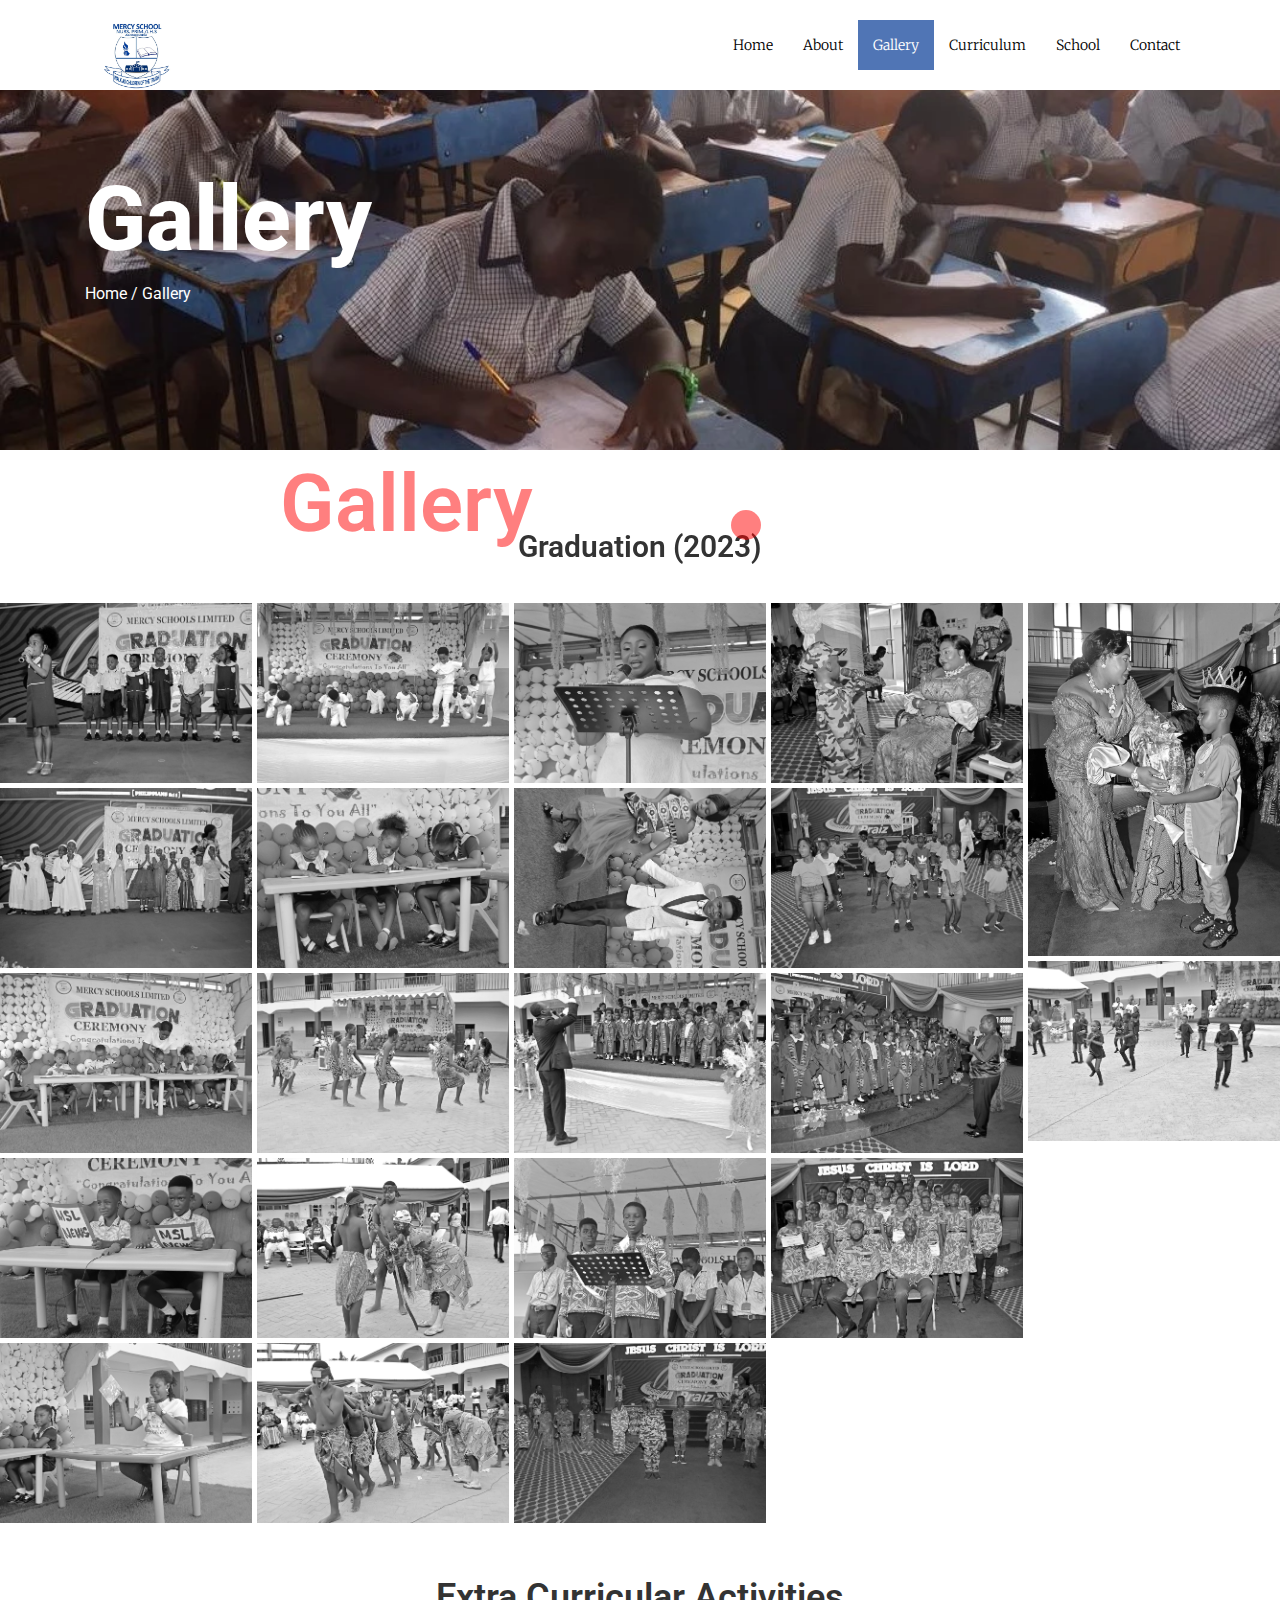
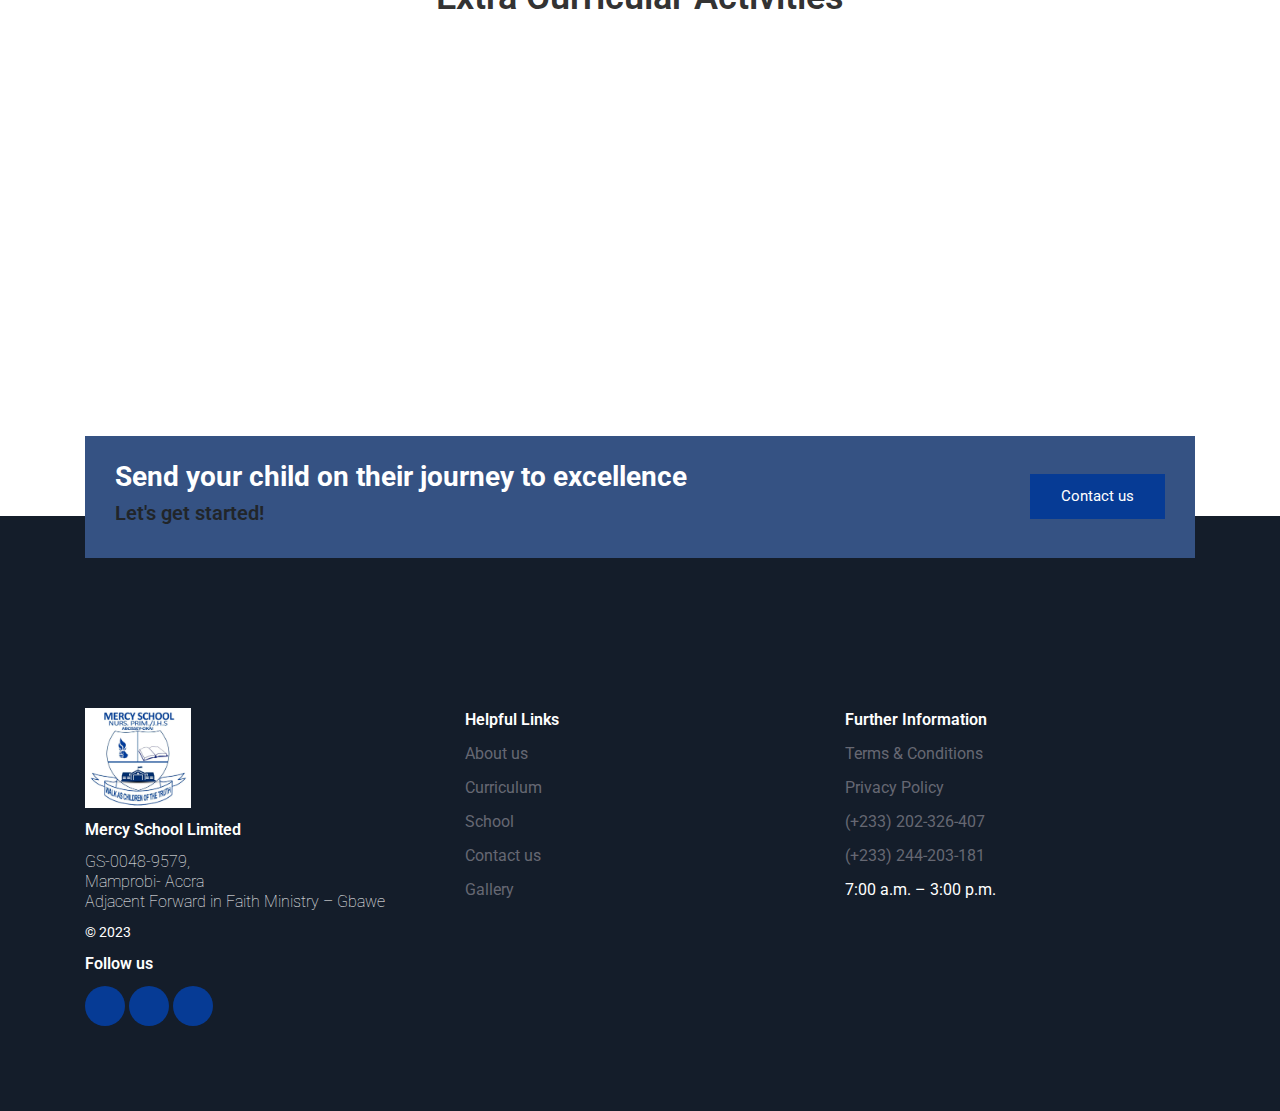
<file: gallery.html>
<!DOCTYPE html>
<html>
  <head>
    <meta name="viewport" content="width=device-width, initial-scale=1" />
      <link rel="icon" type="image/x-icon" href="img/mercy_logo.webp">
    <link href="https://cdn.jsdelivr.net/npm/bootstrap@5.0.2/dist/css/bootstrap.min.css" rel="stylesheet">
    <link rel="stylesheet" type="text/css" href="css/bootstrap.min.css" />
      <link rel="stylesheet" href="https://unpkg.com/aos@next/dist/aos.css" />
    <link rel="stylesheet" href="fonts/icomoon/style.css" />
    <link rel="stylesheet" href="css/style.css" />
    <link rel="stylesheet" href="css/about.css" />
    <link rel="stylesheet" href="css/gallery.css" />
  </head>
  <title>Mercy Schools Ltd. | Journey to Excellence</title>
  <body>
    <header>
      <nav class="navbar navbar-default navbar-fixed-top">
        <div class="container">
          <div class="col-md-12 w-100">
            <div class="navbar-header">
              <button
                type="button"
                class="navbar-toggle"
                data-toggle="collapse"
                data-target="#myNavbar"
              >
                <span class="icon-bar"></span>
                <span class="icon-bar"></span>
                <span class="icon-bar"></span>
              </button>
              <a class="navbar-brand funsy" href="index.html"
                ><img
                  src="img/mercy.webp"
                  class="img-responsive"
                  style="margin-top: -16px"
              /></a>
            </div>
            <div class="collapse navbar-collapse navbar-right" id="myNavbar">
              <ul class="nav navbar-nav">
                <li class=""><a href="/">Home</a></li>
                <li class=""><a href="about.html">About</a></li>
                <!-- <li><a href="alumni.html">Alumni</a></li> -->
                <li class="active"><a href="gallery.html">Gallery</a></li>
                <li class=""><a href="curriculum.html">Curriculum</a></li>
                <li class=""><a href="schools.html">School</a></li>
                <li class=""><a href="contact.html">Contact</a></li>
              </ul>
            </div>
          </div>
        </div>
      </nav>
    </header>
    <section
      class="hero-wrap hero-wrap-2 d-flex"
      style="
        background-image: url(img/banner6.webp);
        height: 50vh;
        background-position: center center;
        background-size: cover;
      "
    >
      <div class="container">
        <div class="row d-flex align-items-center pos">
          <div
            class="col-md-7 col-sm-12 ftco-animate text-bread d-flex align-items-center"
          >
            <div class="text-banner">
              <h1 class="mb-3 mt-5 bread">Gallery</h1>
              <p class="breadcrumbs">
                <span class="mr-2"><a href="index.html">Home</a></span>
                <span>/ Gallery</span>
              </p>
            </div>
          </div>
        </div>
      </div>
    </section>
  <main>
    <section class="content ga" style="margin-top: 50px">
      <h1
        class="family-wishing__title"
        data-gallery="Gallery"
        data-aos="fade-up"
        data-aos-easing="ease-in-out"
        data-aos-delay="600"
      >
        Graduation (2023)
      </h1>
      <div id="gallery" data-aos="fade-up" data-aos-easing="ease-in-out">
        <img src="img/DSC_3339_hf.jpg" alt="" />
        <img src="img/DSC_3369_hf.jpg" alt="" />
        <img src="img/DSC_3533_hf.jpg" alt="" />
        <img src="img/DSC_3506_hf.jpg" alt="" />
        <img src="img/DSC_3531_hf.jpg" alt="" />
        <img src="img/DSC_3559_hf.jpg" alt="" />
        <img src="img/DSC_3534_hf.jpg" alt="" />
        <img src="img/DSC_3575_hf.jpg" alt="" />
        <img src="img/DSC_3579_hf.jpg" alt="" />
        <img src="img/DSC_3588_hf.jpg" alt="" />
        <img src="img/DSC_3600.JPG" alt="" />
        <img src="img/DSC_3610_hf.jpg" alt="" />
        <img src="img/DSC_3611_hf.jpg" alt="" />
        <img src="img/DSC_3643_hf.jpg" alt="" />
        <!-- <img src="img/DSC_3672_hf.jpg" alt="" /> -->
        <img src="img/DSC_3221.JPG" alt="" />
        <img src="img/DSC_3211_hf.jpg" alt="" />
        <img src="img/DSC_3412_hf.jpg" alt="" />
        <img src="img/DSC_3446_hf.jpg" alt="" />
        <img src="img/DSC_3454_hf.jpg" alt="" />
        <img src="img/DSC_3471_hf.jpg" alt="" />
        <img src="img/DSC_3714_hf.jpg" alt="" />
        <!-- <img src="img/DSC_3680_hf.jpg" alt="" /> -->
        <!-- <img src="img/DSC_3597_hf.jpg" alt="" /> -->
        <!-- <img src="img/DSC_3498_hf.jpg" alt="" /> -->


      </div>
    </section>
    <section class="content ga" style="margin-top: 50px">
      <h1 class="text-center text-capitalize">
      Extra Curricular activities
    </h1>
      <div id="gallery" data-aos="fade-up" data-aos-easing="ease-in-out">
        <img src="img/1-event.jpg" alt="" />
        <img src="img/2-event.jpg" alt="" />
        <img src="img/3-event.jpg" alt="" />
        <img src="img/4-event.jpg" alt="" />
        <!--<img src="img/5-event.jpg" alt="" />
        <img src="img/6-event.jpg" alt="" />
        <img src="img/7-event.jpg" alt="" />
        <img src="img/8-event.jpg" alt="" />
        <img src="img/9-event.jpg" alt="" />
        <img src="img/10-event.jpg" alt="" />
        <img src="img/11-event.jpg" alt="" />
        <img src="img/12-event.jpg" alt="" />
        <img src="img/13-event.jpg" alt="" />
        <img src="img/14-event.jpg" alt="" />-->
        <!-- <img src="img/15-event.jpg" alt="" /> -->


      </div>
    </section>

  </main>
    <!-- Footer start -->
    <footer class="footer-20192" style="margin-top: 100px;">
      <div class="site-section">
        <div class="container">
          <div class="cta d-block d-md-flex align-items-center px-5">
            <div>
              <h2 class="mb-0">
                Send your child on their journey to excellence
              </h2>
              <h3 class="text-dark">Let's get started!</h3>
            </div>
            <div class="ml-auto">
              <a href="contact.html" class="btn btn-dark rounded-0 py-3 px-5"
                >Contact us</a
              >
            </div>
          </div>
          <div class="row">
            <div class="col-lg-4 col-sm-4">
              <a href="index.html" class="footer-logo"
                ><img src="img/mercy.webp" alt=""
              /></a>
              <p class="copyright">
              <h3>Mercy School Limited</h3>
              <p style="font-weight: 100;">GS-0048-9579,
                <br>
                Mamprobi- Accra
                <br>
                Adjacent Forward in Faith Ministry – Gbawe</p>

                <small>&copy; 2023</small>
              </p>
            </div>

            <div class="col-lg-4 col-sm-3">
              <h3>Helpful Links</h3>
              <ul class="list-unstyled links">
                <li><a href="about.html">About us</a></li>
                <li><a href="curriculum.html">Curriculum</a></li>
                <li><a href="schools.html">School </a></li>
                <li><a href="contact.html">Contact us</a></li>
                <li><a href="gallery.html">Gallery</a></li>
                <!-- <li><a href="alumni.html">Alumni</a></li> -->
              </ul>
            </div>
            <div class="col-lg-4 col-sm-3 ">
              <h3>Further Information</h3>
              <ul class="list-unstyled links">
                <li><a href="#">Terms &amp; Conditions</a></li>
                <li><a href="#">Privacy Policy</a></li>
                <li><a href="tel:0202326407">(+233) 202-326-407</li>
                <li>  <a href="tel:0244203181">(+233) 244-203-181</a></li>
                <li>7:00 a.m. – 3:00 p.m.</li>
              </ul>
            
            </div>
            <div class="col-md-2">
              <h3>Follow us</h3>
              <ul class="list-unstyled social">
                <li>
                  <a href=""><span class="icon-facebook"></span></a>
                </li>
                <li>
                  <a href="#"><span class="icon-twitter"></span></a>
                </li>
                <li>
                  <a href="#"><span class="icon-linkedin"></span></a>
                </li>
                <!-- <li>
                  <a href="#"><span class="icon-medium"></span></a>
                </li>
                <li>
                  <a href="#"><span class="icon-paper-plane"></span></a>
                </li> -->
              </ul>
            </div>
          </div>
        </div>
      </div>
    </footer>
    <!-- Footer Closed -->
</body>
</html>



    <!-- Js scripts -->
    <script
      src="https://cdn.jsdelivr.net/npm/bootstrap@5.0.2/dist/js/bootstrap.bundle.min.js"
      integrity="sha384-MrcW6ZMFYlzcLA8Nl+NtUVF0sA7MsXsP1UyJoMp4YLEuNSfAP+JcXn/tWtIaxVXM"
      crossorigin="anonymous"
    ></script>
    <script src="js/jquery.min.js"></script>
    <script src="js/jquery.easing.min.js"></script>
    <script src="js/bootstrap.min.js"></script>
    <script src="js/custom.js"></script>
    <script src="https://unpkg.com/aos@next/dist/aos.js"></script>
    <script src="js/script.js"></script>

    <script src="js/gallery.js"></script>
</file>
<file: fonts/icomoon/style.css>
<<<<<<< HEAD
@font-face {
  font-family: 'icomoon';
  src:  url('fonts/icomoon.eot?10si43');
  src:  url('fonts/icomoon.eot?10si43#iefix') format('embedded-opentype'),
    url('fonts/icomoon.ttf?10si43') format('truetype'),
    url('fonts/icomoon.woff?10si43') format('woff'),
    url('fonts/icomoon.svg?10si43#icomoon') format('svg');
  font-weight: normal;
  font-style: normal;
}

[class^="icon-"], [class*=" icon-"] {
  /* use !important to prevent issues with browser extensions that change fonts */
  font-family: 'icomoon' !important;
  speak: none;
  font-style: normal;
  font-weight: normal;
  font-variant: normal;
  text-transform: none;
  line-height: 1;

  /* Better Font Rendering =========== */
  -webkit-font-smoothing: antialiased;
  -moz-osx-font-smoothing: grayscale;
}

.icon-asterisk:before {
  content: "\f069";
}
.icon-plus:before {
  content: "\f067";
}
.icon-question:before {
  content: "\f128";
}
.icon-minus:before {
  content: "\f068";
}
.icon-glass:before {
  content: "\f000";
}
.icon-music:before {
  content: "\f001";
}
.icon-search:before {
  content: "\f002";
}
.icon-envelope-o:before {
  content: "\f003";
}
.icon-heart:before {
  content: "\f004";
}
.icon-star:before {
  content: "\f005";
}
.icon-star-o:before {
  content: "\f006";
}
.icon-user:before {
  content: "\f007";
}
.icon-film:before {
  content: "\f008";
}
.icon-th-large:before {
  content: "\f009";
}
.icon-th:before {
  content: "\f00a";
}
.icon-th-list:before {
  content: "\f00b";
}
.icon-check:before {
  content: "\f00c";
}
.icon-close:before {
  content: "\f00d";
}
.icon-remove:before {
  content: "\f00d";
}
.icon-times:before {
  content: "\f00d";
}
.icon-search-plus:before {
  content: "\f00e";
}
.icon-search-minus:before {
  content: "\f010";
}
.icon-power-off:before {
  content: "\f011";
}
.icon-signal:before {
  content: "\f012";
}
.icon-cog:before {
  content: "\f013";
}
.icon-gear:before {
  content: "\f013";
}
.icon-trash-o:before {
  content: "\f014";
}
.icon-home:before {
  content: "\f015";
}
.icon-file-o:before {
  content: "\f016";
}
.icon-clock-o:before {
  content: "\f017";
}
.icon-road:before {
  content: "\f018";
}
.icon-download:before {
  content: "\f019";
}
.icon-arrow-circle-o-down:before {
  content: "\f01a";
}
.icon-arrow-circle-o-up:before {
  content: "\f01b";
}
.icon-inbox:before {
  content: "\f01c";
}
.icon-play-circle-o:before {
  content: "\f01d";
}
.icon-repeat:before {
  content: "\f01e";
}
.icon-rotate-right:before {
  content: "\f01e";
}
.icon-refresh:before {
  content: "\f021";
}
.icon-list-alt:before {
  content: "\f022";
}
.icon-lock:before {
  content: "\f023";
}
.icon-flag:before {
  content: "\f024";
}
.icon-headphones:before {
  content: "\f025";
}
.icon-volume-off:before {
  content: "\f026";
}
.icon-volume-down:before {
  content: "\f027";
}
.icon-volume-up:before {
  content: "\f028";
}
.icon-qrcode:before {
  content: "\f029";
}
.icon-barcode:before {
  content: "\f02a";
}
.icon-tag:before {
  content: "\f02b";
}
.icon-tags:before {
  content: "\f02c";
}
.icon-book:before {
  content: "\f02d";
}
.icon-bookmark:before {
  content: "\f02e";
}
.icon-print:before {
  content: "\f02f";
}
.icon-camera:before {
  content: "\f030";
}
.icon-font:before {
  content: "\f031";
}
.icon-bold:before {
  content: "\f032";
}
.icon-italic:before {
  content: "\f033";
}
.icon-text-height:before {
  content: "\f034";
}
.icon-text-width:before {
  content: "\f035";
}
.icon-align-left:before {
  content: "\f036";
}
.icon-align-center:before {
  content: "\f037";
}
.icon-align-right:before {
  content: "\f038";
}
.icon-align-justify:before {
  content: "\f039";
}
.icon-list:before {
  content: "\f03a";
}
.icon-dedent:before {
  content: "\f03b";
}
.icon-outdent:before {
  content: "\f03b";
}
.icon-indent:before {
  content: "\f03c";
}
.icon-video-camera:before {
  content: "\f03d";
}
.icon-image:before {
  content: "\f03e";
}
.icon-photo:before {
  content: "\f03e";
}
.icon-picture-o:before {
  content: "\f03e";
}
.icon-pencil:before {
  content: "\f040";
}
.icon-map-marker:before {
  content: "\f041";
}
.icon-adjust:before {
  content: "\f042";
}
.icon-tint:before {
  content: "\f043";
}
.icon-edit:before {
  content: "\f044";
}
.icon-pencil-square-o:before {
  content: "\f044";
}
.icon-share-square-o:before {
  content: "\f045";
}
.icon-check-square-o:before {
  content: "\f046";
}
.icon-arrows:before {
  content: "\f047";
}
.icon-step-backward:before {
  content: "\f048";
}
.icon-fast-backward:before {
  content: "\f049";
}
.icon-backward:before {
  content: "\f04a";
}
.icon-play:before {
  content: "\f04b";
}
.icon-pause:before {
  content: "\f04c";
}
.icon-stop:before {
  content: "\f04d";
}
.icon-forward:before {
  content: "\f04e";
}
.icon-fast-forward:before {
  content: "\f050";
}
.icon-step-forward:before {
  content: "\f051";
}
.icon-eject:before {
  content: "\f052";
}
.icon-chevron-left:before {
  content: "\f053";
}
.icon-chevron-right:before {
  content: "\f054";
}
.icon-plus-circle:before {
  content: "\f055";
}
.icon-minus-circle:before {
  content: "\f056";
}
.icon-times-circle:before {
  content: "\f057";
}
.icon-check-circle:before {
  content: "\f058";
}
.icon-question-circle:before {
  content: "\f059";
}
.icon-info-circle:before {
  content: "\f05a";
}
.icon-crosshairs:before {
  content: "\f05b";
}
.icon-times-circle-o:before {
  content: "\f05c";
}
.icon-check-circle-o:before {
  content: "\f05d";
}
.icon-ban:before {
  content: "\f05e";
}
.icon-arrow-left:before {
  content: "\f060";
}
.icon-arrow-right:before {
  content: "\f061";
}
.icon-arrow-up:before {
  content: "\f062";
}
.icon-arrow-down:before {
  content: "\f063";
}
.icon-mail-forward:before {
  content: "\f064";
}
.icon-share:before {
  content: "\f064";
}
.icon-expand:before {
  content: "\f065";
}
.icon-compress:before {
  content: "\f066";
}
.icon-exclamation-circle:before {
  content: "\f06a";
}
.icon-gift:before {
  content: "\f06b";
}
.icon-leaf:before {
  content: "\f06c";
}
.icon-fire:before {
  content: "\f06d";
}
.icon-eye:before {
  content: "\f06e";
}
.icon-eye-slash:before {
  content: "\f070";
}
.icon-exclamation-triangle:before {
  content: "\f071";
}
.icon-warning:before {
  content: "\f071";
}
.icon-plane:before {
  content: "\f072";
}
.icon-calendar:before {
  content: "\f073";
}
.icon-random:before {
  content: "\f074";
}
.icon-comment:before {
  content: "\f075";
}
.icon-magnet:before {
  content: "\f076";
}
.icon-chevron-up:before {
  content: "\f077";
}
.icon-chevron-down:before {
  content: "\f078";
}
.icon-retweet:before {
  content: "\f079";
}
.icon-shopping-cart:before {
  content: "\f07a";
}
.icon-folder:before {
  content: "\f07b";
}
.icon-folder-open:before {
  content: "\f07c";
}
.icon-arrows-v:before {
  content: "\f07d";
}
.icon-arrows-h:before {
  content: "\f07e";
}
.icon-bar-chart:before {
  content: "\f080";
}
.icon-bar-chart-o:before {
  content: "\f080";
}
.icon-twitter-square:before {
  content: "\f081";
}
.icon-facebook-square:before {
  content: "\f082";
}
.icon-camera-retro:before {
  content: "\f083";
}
.icon-key:before {
  content: "\f084";
}
.icon-cogs:before {
  content: "\f085";
}
.icon-gears:before {
  content: "\f085";
}
.icon-comments:before {
  content: "\f086";
}
.icon-thumbs-o-up:before {
  content: "\f087";
}
.icon-thumbs-o-down:before {
  content: "\f088";
}
.icon-star-half:before {
  content: "\f089";
}
.icon-heart-o:before {
  content: "\f08a";
}
.icon-sign-out:before {
  content: "\f08b";
}
.icon-linkedin-square:before {
  content: "\f08c";
}
.icon-thumb-tack:before {
  content: "\f08d";
}
.icon-external-link:before {
  content: "\f08e";
}
.icon-sign-in:before {
  content: "\f090";
}
.icon-trophy:before {
  content: "\f091";
}
.icon-github-square:before {
  content: "\f092";
}
.icon-upload:before {
  content: "\f093";
}
.icon-lemon-o:before {
  content: "\f094";
}
.icon-phone:before {
  content: "\f095";
}
.icon-square-o:before {
  content: "\f096";
}
.icon-bookmark-o:before {
  content: "\f097";
}
.icon-phone-square:before {
  content: "\f098";
}
.icon-twitter:before {
  content: "\f099";
}
.icon-facebook:before {
  content: "\f09a";
}
.icon-facebook-f:before {
  content: "\f09a";
}
.icon-github:before {
  content: "\f09b";
}
.icon-unlock:before {
  content: "\f09c";
}
.icon-credit-card:before {
  content: "\f09d";
}
.icon-feed:before {
  content: "\f09e";
}
.icon-rss:before {
  content: "\f09e";
}
.icon-hdd-o:before {
  content: "\f0a0";
}
.icon-bullhorn:before {
  content: "\f0a1";
}
.icon-bell-o:before {
  content: "\f0a2";
}
.icon-certificate:before {
  content: "\f0a3";
}
.icon-hand-o-right:before {
  content: "\f0a4";
}
.icon-hand-o-left:before {
  content: "\f0a5";
}
.icon-hand-o-up:before {
  content: "\f0a6";
}
.icon-hand-o-down:before {
  content: "\f0a7";
}
.icon-arrow-circle-left:before {
  content: "\f0a8";
}
.icon-arrow-circle-right:before {
  content: "\f0a9";
}
.icon-arrow-circle-up:before {
  content: "\f0aa";
}
.icon-arrow-circle-down:before {
  content: "\f0ab";
}
.icon-globe:before {
  content: "\f0ac";
}
.icon-wrench:before {
  content: "\f0ad";
}
.icon-tasks:before {
  content: "\f0ae";
}
.icon-filter:before {
  content: "\f0b0";
}
.icon-briefcase:before {
  content: "\f0b1";
}
.icon-arrows-alt:before {
  content: "\f0b2";
}
.icon-group:before {
  content: "\f0c0";
}
.icon-users:before {
  content: "\f0c0";
}
.icon-chain:before {
  content: "\f0c1";
}
.icon-link:before {
  content: "\f0c1";
}
.icon-cloud:before {
  content: "\f0c2";
}
.icon-flask:before {
  content: "\f0c3";
}
.icon-cut:before {
  content: "\f0c4";
}
.icon-scissors:before {
  content: "\f0c4";
}
.icon-copy:before {
  content: "\f0c5";
}
.icon-files-o:before {
  content: "\f0c5";
}
.icon-paperclip:before {
  content: "\f0c6";
}
.icon-floppy-o:before {
  content: "\f0c7";
}
.icon-save:before {
  content: "\f0c7";
}
.icon-square:before {
  content: "\f0c8";
}
.icon-bars:before {
  content: "\f0c9";
}
.icon-navicon:before {
  content: "\f0c9";
}
.icon-reorder:before {
  content: "\f0c9";
}
.icon-list-ul:before {
  content: "\f0ca";
}
.icon-list-ol:before {
  content: "\f0cb";
}
.icon-strikethrough:before {
  content: "\f0cc";
}
.icon-underline:before {
  content: "\f0cd";
}
.icon-table:before {
  content: "\f0ce";
}
.icon-magic:before {
  content: "\f0d0";
}
.icon-truck:before {
  content: "\f0d1";
}
.icon-pinterest:before {
  content: "\f0d2";
}
.icon-pinterest-square:before {
  content: "\f0d3";
}
.icon-google-plus-square:before {
  content: "\f0d4";
}
.icon-google-plus:before {
  content: "\f0d5";
}
.icon-money:before {
  content: "\f0d6";
}
.icon-caret-down:before {
  content: "\f0d7";
}
.icon-caret-up:before {
  content: "\f0d8";
}
.icon-caret-left:before {
  content: "\f0d9";
}
.icon-caret-right:before {
  content: "\f0da";
}
.icon-columns:before {
  content: "\f0db";
}
.icon-sort:before {
  content: "\f0dc";
}
.icon-unsorted:before {
  content: "\f0dc";
}
.icon-sort-desc:before {
  content: "\f0dd";
}
.icon-sort-down:before {
  content: "\f0dd";
}
.icon-sort-asc:before {
  content: "\f0de";
}
.icon-sort-up:before {
  content: "\f0de";
}
.icon-envelope:before {
  content: "\f0e0";
}
.icon-linkedin:before {
  content: "\f0e1";
}
.icon-rotate-left:before {
  content: "\f0e2";
}
.icon-undo:before {
  content: "\f0e2";
}
.icon-gavel:before {
  content: "\f0e3";
}
.icon-legal:before {
  content: "\f0e3";
}
.icon-dashboard:before {
  content: "\f0e4";
}
.icon-tachometer:before {
  content: "\f0e4";
}
.icon-comment-o:before {
  content: "\f0e5";
}
.icon-comments-o:before {
  content: "\f0e6";
}
.icon-bolt:before {
  content: "\f0e7";
}
.icon-flash:before {
  content: "\f0e7";
}
.icon-sitemap:before {
  content: "\f0e8";
}
.icon-umbrella:before {
  content: "\f0e9";
}
.icon-clipboard:before {
  content: "\f0ea";
}
.icon-paste:before {
  content: "\f0ea";
}
.icon-lightbulb-o:before {
  content: "\f0eb";
}
.icon-exchange:before {
  content: "\f0ec";
}
.icon-cloud-download:before {
  content: "\f0ed";
}
.icon-cloud-upload:before {
  content: "\f0ee";
}
.icon-user-md:before {
  content: "\f0f0";
}
.icon-stethoscope:before {
  content: "\f0f1";
}
.icon-suitcase:before {
  content: "\f0f2";
}
.icon-bell:before {
  content: "\f0f3";
}
.icon-coffee:before {
  content: "\f0f4";
}
.icon-cutlery:before {
  content: "\f0f5";
}
.icon-file-text-o:before {
  content: "\f0f6";
}
.icon-building-o:before {
  content: "\f0f7";
}
.icon-hospital-o:before {
  content: "\f0f8";
}
.icon-ambulance:before {
  content: "\f0f9";
}
.icon-medkit:before {
  content: "\f0fa";
}
.icon-fighter-jet:before {
  content: "\f0fb";
}
.icon-beer:before {
  content: "\f0fc";
}
.icon-h-square:before {
  content: "\f0fd";
}
.icon-plus-square:before {
  content: "\f0fe";
}
.icon-angle-double-left:before {
  content: "\f100";
}
.icon-angle-double-right:before {
  content: "\f101";
}
.icon-angle-double-up:before {
  content: "\f102";
}
.icon-angle-double-down:before {
  content: "\f103";
}
.icon-angle-left:before {
  content: "\f104";
}
.icon-angle-right:before {
  content: "\f105";
}
.icon-angle-up:before {
  content: "\f106";
}
.icon-angle-down:before {
  content: "\f107";
}
.icon-desktop:before {
  content: "\f108";
}
.icon-laptop:before {
  content: "\f109";
}
.icon-tablet:before {
  content: "\f10a";
}
.icon-mobile:before {
  content: "\f10b";
}
.icon-mobile-phone:before {
  content: "\f10b";
}
.icon-circle-o:before {
  content: "\f10c";
}
.icon-quote-left:before {
  content: "\f10d";
}
.icon-quote-right:before {
  content: "\f10e";
}
.icon-spinner:before {
  content: "\f110";
}
.icon-circle:before {
  content: "\f111";
}
.icon-mail-reply:before {
  content: "\f112";
}
.icon-reply:before {
  content: "\f112";
}
.icon-github-alt:before {
  content: "\f113";
}
.icon-folder-o:before {
  content: "\f114";
}
.icon-folder-open-o:before {
  content: "\f115";
}
.icon-smile-o:before {
  content: "\f118";
}
.icon-frown-o:before {
  content: "\f119";
}
.icon-meh-o:before {
  content: "\f11a";
}
.icon-gamepad:before {
  content: "\f11b";
}
.icon-keyboard-o:before {
  content: "\f11c";
}
.icon-flag-o:before {
  content: "\f11d";
}
.icon-flag-checkered:before {
  content: "\f11e";
}
.icon-terminal:before {
  content: "\f120";
}
.icon-code:before {
  content: "\f121";
}
.icon-mail-reply-all:before {
  content: "\f122";
}
.icon-reply-all:before {
  content: "\f122";
}
.icon-star-half-empty:before {
  content: "\f123";
}
.icon-star-half-full:before {
  content: "\f123";
}
.icon-star-half-o:before {
  content: "\f123";
}
.icon-location-arrow:before {
  content: "\f124";
}
.icon-crop:before {
  content: "\f125";
}
.icon-code-fork:before {
  content: "\f126";
}
.icon-chain-broken:before {
  content: "\f127";
}
.icon-unlink:before {
  content: "\f127";
}
.icon-info:before {
  content: "\f129";
}
.icon-exclamation:before {
  content: "\f12a";
}
.icon-superscript:before {
  content: "\f12b";
}
.icon-subscript:before {
  content: "\f12c";
}
.icon-eraser:before {
  content: "\f12d";
}
.icon-puzzle-piece:before {
  content: "\f12e";
}
.icon-microphone:before {
  content: "\f130";
}
.icon-microphone-slash:before {
  content: "\f131";
}
.icon-shield:before {
  content: "\f132";
}
.icon-calendar-o:before {
  content: "\f133";
}
.icon-fire-extinguisher:before {
  content: "\f134";
}
.icon-rocket:before {
  content: "\f135";
}
.icon-maxcdn:before {
  content: "\f136";
}
.icon-chevron-circle-left:before {
  content: "\f137";
}
.icon-chevron-circle-right:before {
  content: "\f138";
}
.icon-chevron-circle-up:before {
  content: "\f139";
}
.icon-chevron-circle-down:before {
  content: "\f13a";
}
.icon-html5:before {
  content: "\f13b";
}
.icon-css3:before {
  content: "\f13c";
}
.icon-anchor:before {
  content: "\f13d";
}
.icon-unlock-alt:before {
  content: "\f13e";
}
.icon-bullseye:before {
  content: "\f140";
}
.icon-ellipsis-h:before {
  content: "\f141";
}
.icon-ellipsis-v:before {
  content: "\f142";
}
.icon-rss-square:before {
  content: "\f143";
}
.icon-play-circle:before {
  content: "\f144";
}
.icon-ticket:before {
  content: "\f145";
}
.icon-minus-square:before {
  content: "\f146";
}
.icon-minus-square-o:before {
  content: "\f147";
}
.icon-level-up:before {
  content: "\f148";
}
.icon-level-down:before {
  content: "\f149";
}
.icon-check-square:before {
  content: "\f14a";
}
.icon-pencil-square:before {
  content: "\f14b";
}
.icon-external-link-square:before {
  content: "\f14c";
}
.icon-share-square:before {
  content: "\f14d";
}
.icon-compass:before {
  content: "\f14e";
}
.icon-caret-square-o-down:before {
  content: "\f150";
}
.icon-toggle-down:before {
  content: "\f150";
}
.icon-caret-square-o-up:before {
  content: "\f151";
}
.icon-toggle-up:before {
  content: "\f151";
}
.icon-caret-square-o-right:before {
  content: "\f152";
}
.icon-toggle-right:before {
  content: "\f152";
}
.icon-eur:before {
  content: "\f153";
}
.icon-euro:before {
  content: "\f153";
}
.icon-gbp:before {
  content: "\f154";
}
.icon-dollar:before {
  content: "\f155";
}
.icon-usd:before {
  content: "\f155";
}
.icon-inr:before {
  content: "\f156";
}
.icon-rupee:before {
  content: "\f156";
}
.icon-cny:before {
  content: "\f157";
}
.icon-jpy:before {
  content: "\f157";
}
.icon-rmb:before {
  content: "\f157";
}
.icon-yen:before {
  content: "\f157";
}
.icon-rouble:before {
  content: "\f158";
}
.icon-rub:before {
  content: "\f158";
}
.icon-ruble:before {
  content: "\f158";
}
.icon-krw:before {
  content: "\f159";
}
.icon-won:before {
  content: "\f159";
}
.icon-bitcoin:before {
  content: "\f15a";
}
.icon-btc:before {
  content: "\f15a";
}
.icon-file:before {
  content: "\f15b";
}
.icon-file-text:before {
  content: "\f15c";
}
.icon-sort-alpha-asc:before {
  content: "\f15d";
}
.icon-sort-alpha-desc:before {
  content: "\f15e";
}
.icon-sort-amount-asc:before {
  content: "\f160";
}
.icon-sort-amount-desc:before {
  content: "\f161";
}
.icon-sort-numeric-asc:before {
  content: "\f162";
}
.icon-sort-numeric-desc:before {
  content: "\f163";
}
.icon-thumbs-up:before {
  content: "\f164";
}
.icon-thumbs-down:before {
  content: "\f165";
}
.icon-youtube-square:before {
  content: "\f166";
}
.icon-youtube:before {
  content: "\f167";
}
.icon-xing:before {
  content: "\f168";
}
.icon-xing-square:before {
  content: "\f169";
}
.icon-youtube-play:before {
  content: "\f16a";
}
.icon-dropbox:before {
  content: "\f16b";
}
.icon-stack-overflow:before {
  content: "\f16c";
}
.icon-instagram:before {
  content: "\f16d";
}
.icon-flickr:before {
  content: "\f16e";
}
.icon-adn:before {
  content: "\f170";
}
.icon-bitbucket:before {
  content: "\f171";
}
.icon-bitbucket-square:before {
  content: "\f172";
}
.icon-tumblr:before {
  content: "\f173";
}
.icon-tumblr-square:before {
  content: "\f174";
}
.icon-long-arrow-down:before {
  content: "\f175";
}
.icon-long-arrow-up:before {
  content: "\f176";
}
.icon-long-arrow-left:before {
  content: "\f177";
}
.icon-long-arrow-right:before {
  content: "\f178";
}
.icon-apple:before {
  content: "\f179";
}
.icon-windows:before {
  content: "\f17a";
}
.icon-android:before {
  content: "\f17b";
}
.icon-linux:before {
  content: "\f17c";
}
.icon-dribbble:before {
  content: "\f17d";
}
.icon-skype:before {
  content: "\f17e";
}
.icon-foursquare:before {
  content: "\f180";
}
.icon-trello:before {
  content: "\f181";
}
.icon-female:before {
  content: "\f182";
}
.icon-male:before {
  content: "\f183";
}
.icon-gittip:before {
  content: "\f184";
}
.icon-gratipay:before {
  content: "\f184";
}
.icon-sun-o:before {
  content: "\f185";
}
.icon-moon-o:before {
  content: "\f186";
}
.icon-archive:before {
  content: "\f187";
}
.icon-bug:before {
  content: "\f188";
}
.icon-vk:before {
  content: "\f189";
}
.icon-weibo:before {
  content: "\f18a";
}
.icon-renren:before {
  content: "\f18b";
}
.icon-pagelines:before {
  content: "\f18c";
}
.icon-stack-exchange:before {
  content: "\f18d";
}
.icon-arrow-circle-o-right:before {
  content: "\f18e";
}
.icon-arrow-circle-o-left:before {
  content: "\f190";
}
.icon-caret-square-o-left:before {
  content: "\f191";
}
.icon-toggle-left:before {
  content: "\f191";
}
.icon-dot-circle-o:before {
  content: "\f192";
}
.icon-wheelchair:before {
  content: "\f193";
}
.icon-vimeo-square:before {
  content: "\f194";
}
.icon-try:before {
  content: "\f195";
}
.icon-turkish-lira:before {
  content: "\f195";
}
.icon-plus-square-o:before {
  content: "\f196";
}
.icon-space-shuttle:before {
  content: "\f197";
}
.icon-slack:before {
  content: "\f198";
}
.icon-envelope-square:before {
  content: "\f199";
}
.icon-wordpress:before {
  content: "\f19a";
}
.icon-openid:before {
  content: "\f19b";
}
.icon-bank:before {
  content: "\f19c";
}
.icon-institution:before {
  content: "\f19c";
}
.icon-university:before {
  content: "\f19c";
}
.icon-graduation-cap:before {
  content: "\f19d";
}
.icon-mortar-board:before {
  content: "\f19d";
}
.icon-yahoo:before {
  content: "\f19e";
}
.icon-google:before {
  content: "\f1a0";
}
.icon-reddit:before {
  content: "\f1a1";
}
.icon-reddit-square:before {
  content: "\f1a2";
}
.icon-stumbleupon-circle:before {
  content: "\f1a3";
}
.icon-stumbleupon:before {
  content: "\f1a4";
}
.icon-delicious:before {
  content: "\f1a5";
}
.icon-digg:before {
  content: "\f1a6";
}
.icon-pied-piper-pp:before {
  content: "\f1a7";
}
.icon-pied-piper-alt:before {
  content: "\f1a8";
}
.icon-drupal:before {
  content: "\f1a9";
}
.icon-joomla:before {
  content: "\f1aa";
}
.icon-language:before {
  content: "\f1ab";
}
.icon-fax:before {
  content: "\f1ac";
}
.icon-building:before {
  content: "\f1ad";
}
.icon-child:before {
  content: "\f1ae";
}
.icon-paw:before {
  content: "\f1b0";
}
.icon-spoon:before {
  content: "\f1b1";
}
.icon-cube:before {
  content: "\f1b2";
}
.icon-cubes:before {
  content: "\f1b3";
}
.icon-behance:before {
  content: "\f1b4";
}
.icon-behance-square:before {
  content: "\f1b5";
}
.icon-steam:before {
  content: "\f1b6";
}
.icon-steam-square:before {
  content: "\f1b7";
}
.icon-recycle:before {
  content: "\f1b8";
}
.icon-automobile:before {
  content: "\f1b9";
}
.icon-car:before {
  content: "\f1b9";
}
.icon-cab:before {
  content: "\f1ba";
}
.icon-taxi:before {
  content: "\f1ba";
}
.icon-tree:before {
  content: "\f1bb";
}
.icon-spotify:before {
  content: "\f1bc";
}
.icon-deviantart:before {
  content: "\f1bd";
}
.icon-soundcloud:before {
  content: "\f1be";
}
.icon-database:before {
  content: "\f1c0";
}
.icon-file-pdf-o:before {
  content: "\f1c1";
}
.icon-file-word-o:before {
  content: "\f1c2";
}
.icon-file-excel-o:before {
  content: "\f1c3";
}
.icon-file-powerpoint-o:before {
  content: "\f1c4";
}
.icon-file-image-o:before {
  content: "\f1c5";
}
.icon-file-photo-o:before {
  content: "\f1c5";
}
.icon-file-picture-o:before {
  content: "\f1c5";
}
.icon-file-archive-o:before {
  content: "\f1c6";
}
.icon-file-zip-o:before {
  content: "\f1c6";
}
.icon-file-audio-o:before {
  content: "\f1c7";
}
.icon-file-sound-o:before {
  content: "\f1c7";
}
.icon-file-movie-o:before {
  content: "\f1c8";
}
.icon-file-video-o:before {
  content: "\f1c8";
}
.icon-file-code-o:before {
  content: "\f1c9";
}
.icon-vine:before {
  content: "\f1ca";
}
.icon-codepen:before {
  content: "\f1cb";
}
.icon-jsfiddle:before {
  content: "\f1cc";
}
.icon-life-bouy:before {
  content: "\f1cd";
}
.icon-life-buoy:before {
  content: "\f1cd";
}
.icon-life-ring:before {
  content: "\f1cd";
}
.icon-life-saver:before {
  content: "\f1cd";
}
.icon-support:before {
  content: "\f1cd";
}
.icon-circle-o-notch:before {
  content: "\f1ce";
}
.icon-ra:before {
  content: "\f1d0";
}
.icon-rebel:before {
  content: "\f1d0";
}
.icon-resistance:before {
  content: "\f1d0";
}
.icon-empire:before {
  content: "\f1d1";
}
.icon-ge:before {
  content: "\f1d1";
}
.icon-git-square:before {
  content: "\f1d2";
}
.icon-git:before {
  content: "\f1d3";
}
.icon-hacker-news:before {
  content: "\f1d4";
}
.icon-y-combinator-square:before {
  content: "\f1d4";
}
.icon-yc-square:before {
  content: "\f1d4";
}
.icon-tencent-weibo:before {
  content: "\f1d5";
}
.icon-qq:before {
  content: "\f1d6";
}
.icon-wechat:before {
  content: "\f1d7";
}
.icon-weixin:before {
  content: "\f1d7";
}
.icon-paper-plane:before {
  content: "\f1d8";
}
.icon-send:before {
  content: "\f1d8";
}
.icon-paper-plane-o:before {
  content: "\f1d9";
}
.icon-send-o:before {
  content: "\f1d9";
}
.icon-history:before {
  content: "\f1da";
}
.icon-circle-thin:before {
  content: "\f1db";
}
.icon-header:before {
  content: "\f1dc";
}
.icon-paragraph:before {
  content: "\f1dd";
}
.icon-sliders:before {
  content: "\f1de";
}
.icon-share-alt:before {
  content: "\f1e0";
}
.icon-share-alt-square:before {
  content: "\f1e1";
}
.icon-bomb:before {
  content: "\f1e2";
}
.icon-futbol-o:before {
  content: "\f1e3";
}
.icon-soccer-ball-o:before {
  content: "\f1e3";
}
.icon-tty:before {
  content: "\f1e4";
}
.icon-binoculars:before {
  content: "\f1e5";
}
.icon-plug:before {
  content: "\f1e6";
}
.icon-slideshare:before {
  content: "\f1e7";
}
.icon-twitch:before {
  content: "\f1e8";
}
.icon-yelp:before {
  content: "\f1e9";
}
.icon-newspaper-o:before {
  content: "\f1ea";
}
.icon-wifi:before {
  content: "\f1eb";
}
.icon-calculator:before {
  content: "\f1ec";
}
.icon-paypal:before {
  content: "\f1ed";
}
.icon-google-wallet:before {
  content: "\f1ee";
}
.icon-cc-visa:before {
  content: "\f1f0";
}
.icon-cc-mastercard:before {
  content: "\f1f1";
}
.icon-cc-discover:before {
  content: "\f1f2";
}
.icon-cc-amex:before {
  content: "\f1f3";
}
.icon-cc-paypal:before {
  content: "\f1f4";
}
.icon-cc-stripe:before {
  content: "\f1f5";
}
.icon-bell-slash:before {
  content: "\f1f6";
}
.icon-bell-slash-o:before {
  content: "\f1f7";
}
.icon-trash:before {
  content: "\f1f8";
}
.icon-copyright:before {
  content: "\f1f9";
}
.icon-at:before {
  content: "\f1fa";
}
.icon-eyedropper:before {
  content: "\f1fb";
}
.icon-paint-brush:before {
  content: "\f1fc";
}
.icon-birthday-cake:before {
  content: "\f1fd";
}
.icon-area-chart:before {
  content: "\f1fe";
}
.icon-pie-chart:before {
  content: "\f200";
}
.icon-line-chart:before {
  content: "\f201";
}
.icon-lastfm:before {
  content: "\f202";
}
.icon-lastfm-square:before {
  content: "\f203";
}
.icon-toggle-off:before {
  content: "\f204";
}
.icon-toggle-on:before {
  content: "\f205";
}
.icon-bicycle:before {
  content: "\f206";
}
.icon-bus:before {
  content: "\f207";
}
.icon-ioxhost:before {
  content: "\f208";
}
.icon-angellist:before {
  content: "\f209";
}
.icon-cc:before {
  content: "\f20a";
}
.icon-ils:before {
  content: "\f20b";
}
.icon-shekel:before {
  content: "\f20b";
}
.icon-sheqel:before {
  content: "\f20b";
}
.icon-meanpath:before {
  content: "\f20c";
}
.icon-buysellads:before {
  content: "\f20d";
}
.icon-connectdevelop:before {
  content: "\f20e";
}
.icon-dashcube:before {
  content: "\f210";
}
.icon-forumbee:before {
  content: "\f211";
}
.icon-leanpub:before {
  content: "\f212";
}
.icon-sellsy:before {
  content: "\f213";
}
.icon-shirtsinbulk:before {
  content: "\f214";
}
.icon-simplybuilt:before {
  content: "\f215";
}
.icon-skyatlas:before {
  content: "\f216";
}
.icon-cart-plus:before {
  content: "\f217";
}
.icon-cart-arrow-down:before {
  content: "\f218";
}
.icon-diamond:before {
  content: "\f219";
}
.icon-ship:before {
  content: "\f21a";
}
.icon-user-secret:before {
  content: "\f21b";
}
.icon-motorcycle:before {
  content: "\f21c";
}
.icon-street-view:before {
  content: "\f21d";
}
.icon-heartbeat:before {
  content: "\f21e";
}
.icon-venus:before {
  content: "\f221";
}
.icon-mars:before {
  content: "\f222";
}
.icon-mercury:before {
  content: "\f223";
}
.icon-intersex:before {
  content: "\f224";
}
.icon-transgender:before {
  content: "\f224";
}
.icon-transgender-alt:before {
  content: "\f225";
}
.icon-venus-double:before {
  content: "\f226";
}
.icon-mars-double:before {
  content: "\f227";
}
.icon-venus-mars:before {
  content: "\f228";
}
.icon-mars-stroke:before {
  content: "\f229";
}
.icon-mars-stroke-v:before {
  content: "\f22a";
}
.icon-mars-stroke-h:before {
  content: "\f22b";
}
.icon-neuter:before {
  content: "\f22c";
}
.icon-genderless:before {
  content: "\f22d";
}
.icon-facebook-official:before {
  content: "\f230";
}
.icon-pinterest-p:before {
  content: "\f231";
}
.icon-whatsapp:before {
  content: "\f232";
}
.icon-server:before {
  content: "\f233";
}
.icon-user-plus:before {
  content: "\f234";
}
.icon-user-times:before {
  content: "\f235";
}
.icon-bed:before {
  content: "\f236";
}
.icon-hotel:before {
  content: "\f236";
}
.icon-viacoin:before {
  content: "\f237";
}
.icon-train:before {
  content: "\f238";
}
.icon-subway:before {
  content: "\f239";
}
.icon-medium:before {
  content: "\f23a";
}
.icon-y-combinator:before {
  content: "\f23b";
}
.icon-yc:before {
  content: "\f23b";
}
.icon-optin-monster:before {
  content: "\f23c";
}
.icon-opencart:before {
  content: "\f23d";
}
.icon-expeditedssl:before {
  content: "\f23e";
}
.icon-battery:before {
  content: "\f240";
}
.icon-battery-4:before {
  content: "\f240";
}
.icon-battery-full:before {
  content: "\f240";
}
.icon-battery-3:before {
  content: "\f241";
}
.icon-battery-three-quarters:before {
  content: "\f241";
}
.icon-battery-2:before {
  content: "\f242";
}
.icon-battery-half:before {
  content: "\f242";
}
.icon-battery-1:before {
  content: "\f243";
}
.icon-battery-quarter:before {
  content: "\f243";
}
.icon-battery-0:before {
  content: "\f244";
}
.icon-battery-empty:before {
  content: "\f244";
}
.icon-mouse-pointer:before {
  content: "\f245";
}
.icon-i-cursor:before {
  content: "\f246";
}
.icon-object-group:before {
  content: "\f247";
}
.icon-object-ungroup:before {
  content: "\f248";
}
.icon-sticky-note:before {
  content: "\f249";
}
.icon-sticky-note-o:before {
  content: "\f24a";
}
.icon-cc-jcb:before {
  content: "\f24b";
}
.icon-cc-diners-club:before {
  content: "\f24c";
}
.icon-clone:before {
  content: "\f24d";
}
.icon-balance-scale:before {
  content: "\f24e";
}
.icon-hourglass-o:before {
  content: "\f250";
}
.icon-hourglass-1:before {
  content: "\f251";
}
.icon-hourglass-start:before {
  content: "\f251";
}
.icon-hourglass-2:before {
  content: "\f252";
}
.icon-hourglass-half:before {
  content: "\f252";
}
.icon-hourglass-3:before {
  content: "\f253";
}
.icon-hourglass-end:before {
  content: "\f253";
}
.icon-hourglass:before {
  content: "\f254";
}
.icon-hand-grab-o:before {
  content: "\f255";
}
.icon-hand-rock-o:before {
  content: "\f255";
}
.icon-hand-paper-o:before {
  content: "\f256";
}
.icon-hand-stop-o:before {
  content: "\f256";
}
.icon-hand-scissors-o:before {
  content: "\f257";
}
.icon-hand-lizard-o:before {
  content: "\f258";
}
.icon-hand-spock-o:before {
  content: "\f259";
}
.icon-hand-pointer-o:before {
  content: "\f25a";
}
.icon-hand-peace-o:before {
  content: "\f25b";
}
.icon-trademark:before {
  content: "\f25c";
}
.icon-registered:before {
  content: "\f25d";
}
.icon-creative-commons:before {
  content: "\f25e";
}
.icon-gg:before {
  content: "\f260";
}
.icon-gg-circle:before {
  content: "\f261";
}
.icon-tripadvisor:before {
  content: "\f262";
}
.icon-odnoklassniki:before {
  content: "\f263";
}
.icon-odnoklassniki-square:before {
  content: "\f264";
}
.icon-get-pocket:before {
  content: "\f265";
}
.icon-wikipedia-w:before {
  content: "\f266";
}
.icon-safari:before {
  content: "\f267";
}
.icon-chrome:before {
  content: "\f268";
}
.icon-firefox:before {
  content: "\f269";
}
.icon-opera:before {
  content: "\f26a";
}
.icon-internet-explorer:before {
  content: "\f26b";
}
.icon-television:before {
  content: "\f26c";
}
.icon-tv:before {
  content: "\f26c";
}
.icon-contao:before {
  content: "\f26d";
}
.icon-500px:before {
  content: "\f26e";
}
.icon-amazon:before {
  content: "\f270";
}
.icon-calendar-plus-o:before {
  content: "\f271";
}
.icon-calendar-minus-o:before {
  content: "\f272";
}
.icon-calendar-times-o:before {
  content: "\f273";
}
.icon-calendar-check-o:before {
  content: "\f274";
}
.icon-industry:before {
  content: "\f275";
}
.icon-map-pin:before {
  content: "\f276";
}
.icon-map-signs:before {
  content: "\f277";
}
.icon-map-o:before {
  content: "\f278";
}
.icon-map:before {
  content: "\f279";
}
.icon-commenting:before {
  content: "\f27a";
}
.icon-commenting-o:before {
  content: "\f27b";
}
.icon-houzz:before {
  content: "\f27c";
}
.icon-vimeo:before {
  content: "\f27d";
}
.icon-black-tie:before {
  content: "\f27e";
}
.icon-fonticons:before {
  content: "\f280";
}
.icon-reddit-alien:before {
  content: "\f281";
}
.icon-edge:before {
  content: "\f282";
}
.icon-credit-card-alt:before {
  content: "\f283";
}
.icon-codiepie:before {
  content: "\f284";
}
.icon-modx:before {
  content: "\f285";
}
.icon-fort-awesome:before {
  content: "\f286";
}
.icon-usb:before {
  content: "\f287";
}
.icon-product-hunt:before {
  content: "\f288";
}
.icon-mixcloud:before {
  content: "\f289";
}
.icon-scribd:before {
  content: "\f28a";
}
.icon-pause-circle:before {
  content: "\f28b";
}
.icon-pause-circle-o:before {
  content: "\f28c";
}
.icon-stop-circle:before {
  content: "\f28d";
}
.icon-stop-circle-o:before {
  content: "\f28e";
}
.icon-shopping-bag:before {
  content: "\f290";
}
.icon-shopping-basket:before {
  content: "\f291";
}
.icon-hashtag:before {
  content: "\f292";
}
.icon-bluetooth:before {
  content: "\f293";
}
.icon-bluetooth-b:before {
  content: "\f294";
}
.icon-percent:before {
  content: "\f295";
}
.icon-gitlab:before {
  content: "\f296";
}
.icon-wpbeginner:before {
  content: "\f297";
}
.icon-wpforms:before {
  content: "\f298";
}
.icon-envira:before {
  content: "\f299";
}
.icon-universal-access:before {
  content: "\f29a";
}
.icon-wheelchair-alt:before {
  content: "\f29b";
}
.icon-question-circle-o:before {
  content: "\f29c";
}
.icon-blind:before {
  content: "\f29d";
}
.icon-audio-description:before {
  content: "\f29e";
}
.icon-volume-control-phone:before {
  content: "\f2a0";
}
.icon-braille:before {
  content: "\f2a1";
}
.icon-assistive-listening-systems:before {
  content: "\f2a2";
}
.icon-american-sign-language-interpreting:before {
  content: "\f2a3";
}
.icon-asl-interpreting:before {
  content: "\f2a3";
}
.icon-deaf:before {
  content: "\f2a4";
}
.icon-deafness:before {
  content: "\f2a4";
}
.icon-hard-of-hearing:before {
  content: "\f2a4";
}
.icon-glide:before {
  content: "\f2a5";
}
.icon-glide-g:before {
  content: "\f2a6";
}
.icon-sign-language:before {
  content: "\f2a7";
}
.icon-signing:before {
  content: "\f2a7";
}
.icon-low-vision:before {
  content: "\f2a8";
}
.icon-viadeo:before {
  content: "\f2a9";
}
.icon-viadeo-square:before {
  content: "\f2aa";
}
.icon-snapchat:before {
  content: "\f2ab";
}
.icon-snapchat-ghost:before {
  content: "\f2ac";
}
.icon-snapchat-square:before {
  content: "\f2ad";
}
.icon-pied-piper:before {
  content: "\f2ae";
}
.icon-first-order:before {
  content: "\f2b0";
}
.icon-yoast:before {
  content: "\f2b1";
}
.icon-themeisle:before {
  content: "\f2b2";
}
.icon-google-plus-circle:before {
  content: "\f2b3";
}
.icon-google-plus-official:before {
  content: "\f2b3";
}
.icon-fa:before {
  content: "\f2b4";
}
.icon-font-awesome:before {
  content: "\f2b4";
}
.icon-handshake-o:before {
  content: "\f2b5";
}
.icon-envelope-open:before {
  content: "\f2b6";
}
.icon-envelope-open-o:before {
  content: "\f2b7";
}
.icon-linode:before {
  content: "\f2b8";
}
.icon-address-book:before {
  content: "\f2b9";
}
.icon-address-book-o:before {
  content: "\f2ba";
}
.icon-address-card:before {
  content: "\f2bb";
}
.icon-vcard:before {
  content: "\f2bb";
}
.icon-address-card-o:before {
  content: "\f2bc";
}
.icon-vcard-o:before {
  content: "\f2bc";
}
.icon-user-circle:before {
  content: "\f2bd";
}
.icon-user-circle-o:before {
  content: "\f2be";
}
.icon-user-o:before {
  content: "\f2c0";
}
.icon-id-badge:before {
  content: "\f2c1";
}
.icon-drivers-license:before {
  content: "\f2c2";
}
.icon-id-card:before {
  content: "\f2c2";
}
.icon-drivers-license-o:before {
  content: "\f2c3";
}
.icon-id-card-o:before {
  content: "\f2c3";
}
.icon-quora:before {
  content: "\f2c4";
}
.icon-free-code-camp:before {
  content: "\f2c5";
}
.icon-telegram:before {
  content: "\f2c6";
}
.icon-thermometer:before {
  content: "\f2c7";
}
.icon-thermometer-4:before {
  content: "\f2c7";
}
.icon-thermometer-full:before {
  content: "\f2c7";
}
.icon-thermometer-3:before {
  content: "\f2c8";
}
.icon-thermometer-three-quarters:before {
  content: "\f2c8";
}
.icon-thermometer-2:before {
  content: "\f2c9";
}
.icon-thermometer-half:before {
  content: "\f2c9";
}
.icon-thermometer-1:before {
  content: "\f2ca";
}
.icon-thermometer-quarter:before {
  content: "\f2ca";
}
.icon-thermometer-0:before {
  content: "\f2cb";
}
.icon-thermometer-empty:before {
  content: "\f2cb";
}
.icon-shower:before {
  content: "\f2cc";
}
.icon-bath:before {
  content: "\f2cd";
}
.icon-bathtub:before {
  content: "\f2cd";
}
.icon-s15:before {
  content: "\f2cd";
}
.icon-podcast:before {
  content: "\f2ce";
}
.icon-window-maximize:before {
  content: "\f2d0";
}
.icon-window-minimize:before {
  content: "\f2d1";
}
.icon-window-restore:before {
  content: "\f2d2";
}
.icon-times-rectangle:before {
  content: "\f2d3";
}
.icon-window-close:before {
  content: "\f2d3";
}
.icon-times-rectangle-o:before {
  content: "\f2d4";
}
.icon-window-close-o:before {
  content: "\f2d4";
}
.icon-bandcamp:before {
  content: "\f2d5";
}
.icon-grav:before {
  content: "\f2d6";
}
.icon-etsy:before {
  content: "\f2d7";
}
.icon-imdb:before {
  content: "\f2d8";
}
.icon-ravelry:before {
  content: "\f2d9";
}
.icon-eercast:before {
  content: "\f2da";
}
.icon-microchip:before {
  content: "\f2db";
}
.icon-snowflake-o:before {
  content: "\f2dc";
}
.icon-superpowers:before {
  content: "\f2dd";
}
.icon-wpexplorer:before {
  content: "\f2de";
}
.icon-meetup:before {
  content: "\f2e0";
}
.icon-3d_rotation:before {
  content: "\e84d";
}
.icon-ac_unit:before {
  content: "\eb3b";
}
.icon-alarm:before {
  content: "\e855";
}
.icon-access_alarms:before {
  content: "\e191";
}
.icon-schedule:before {
  content: "\e8b5";
}
.icon-accessibility:before {
  content: "\e84e";
}
.icon-accessible:before {
  content: "\e914";
}
.icon-account_balance:before {
  content: "\e84f";
}
.icon-account_balance_wallet:before {
  content: "\e850";
}
.icon-account_box:before {
  content: "\e851";
}
.icon-account_circle:before {
  content: "\e853";
}
.icon-adb:before {
  content: "\e60e";
}
.icon-add:before {
  content: "\e145";
}
.icon-add_a_photo:before {
  content: "\e439";
}
.icon-alarm_add:before {
  content: "\e856";
}
.icon-add_alert:before {
  content: "\e003";
}
.icon-add_box:before {
  content: "\e146";
}
.icon-add_circle:before {
  content: "\e147";
}
.icon-control_point:before {
  content: "\e3ba";
}
.icon-add_location:before {
  content: "\e567";
}
.icon-add_shopping_cart:before {
  content: "\e854";
}
.icon-queue:before {
  content: "\e03c";
}
.icon-add_to_queue:before {
  content: "\e05c";
}
.icon-adjust2:before {
  content: "\e39e";
}
.icon-airline_seat_flat:before {
  content: "\e630";
}
.icon-airline_seat_flat_angled:before {
  content: "\e631";
}
.icon-airline_seat_individual_suite:before {
  content: "\e632";
}
.icon-airline_seat_legroom_extra:before {
  content: "\e633";
}
.icon-airline_seat_legroom_normal:before {
  content: "\e634";
}
.icon-airline_seat_legroom_reduced:before {
  content: "\e635";
}
.icon-airline_seat_recline_extra:before {
  content: "\e636";
}
.icon-airline_seat_recline_normal:before {
  content: "\e637";
}
.icon-flight:before {
  content: "\e539";
}
.icon-airplanemode_inactive:before {
  content: "\e194";
}
.icon-airplay:before {
  content: "\e055";
}
.icon-airport_shuttle:before {
  content: "\eb3c";
}
.icon-alarm_off:before {
  content: "\e857";
}
.icon-alarm_on:before {
  content: "\e858";
}
.icon-album:before {
  content: "\e019";
}
.icon-all_inclusive:before {
  content: "\eb3d";
}
.icon-all_out:before {
  content: "\e90b";
}
.icon-android2:before {
  content: "\e859";
}
.icon-announcement:before {
  content: "\e85a";
}
.icon-apps:before {
  content: "\e5c3";
}
.icon-archive2:before {
  content: "\e149";
}
.icon-arrow_back:before {
  content: "\e5c4";
}
.icon-arrow_downward:before {
  content: "\e5db";
}
.icon-arrow_drop_down:before {
  content: "\e5c5";
}
.icon-arrow_drop_down_circle:before {
  content: "\e5c6";
}
.icon-arrow_drop_up:before {
  content: "\e5c7";
}
.icon-arrow_forward:before {
  content: "\e5c8";
}
.icon-arrow_upward:before {
  content: "\e5d8";
}
.icon-art_track:before {
  content: "\e060";
}
.icon-aspect_ratio:before {
  content: "\e85b";
}
.icon-poll:before {
  content: "\e801";
}
.icon-assignment:before {
  content: "\e85d";
}
.icon-assignment_ind:before {
  content: "\e85e";
}
.icon-assignment_late:before {
  content: "\e85f";
}
.icon-assignment_return:before {
  content: "\e860";
}
.icon-assignment_returned:before {
  content: "\e861";
}
.icon-assignment_turned_in:before {
  content: "\e862";
}
.icon-assistant:before {
  content: "\e39f";
}
.icon-flag2:before {
  content: "\e153";
}
.icon-attach_file:before {
  content: "\e226";
}
.icon-attach_money:before {
  content: "\e227";
}
.icon-attachment:before {
  content: "\e2bc";
}
.icon-audiotrack:before {
  content: "\e3a1";
}
.icon-autorenew:before {
  content: "\e863";
}
.icon-av_timer:before {
  content: "\e01b";
}
.icon-backspace:before {
  content: "\e14a";
}
.icon-cloud_upload:before {
  content: "\e2c3";
}
.icon-battery_alert:before {
  content: "\e19c";
}
.icon-battery_charging_full:before {
  content: "\e1a3";
}
.icon-battery_std:before {
  content: "\e1a5";
}
.icon-battery_unknown:before {
  content: "\e1a6";
}
.icon-beach_access:before {
  content: "\eb3e";
}
.icon-beenhere:before {
  content: "\e52d";
}
.icon-block:before {
  content: "\e14b";
}
.icon-bluetooth2:before {
  content: "\e1a7";
}
.icon-bluetooth_searching:before {
  content: "\e1aa";
}
.icon-bluetooth_connected:before {
  content: "\e1a8";
}
.icon-bluetooth_disabled:before {
  content: "\e1a9";
}
.icon-blur_circular:before {
  content: "\e3a2";
}
.icon-blur_linear:before {
  content: "\e3a3";
}
.icon-blur_off:before {
  content: "\e3a4";
}
.icon-blur_on:before {
  content: "\e3a5";
}
.icon-class:before {
  content: "\e86e";
}
.icon-turned_in:before {
  content: "\e8e6";
}
.icon-turned_in_not:before {
  content: "\e8e7";
}
.icon-border_all:before {
  content: "\e228";
}
.icon-border_bottom:before {
  content: "\e229";
}
.icon-border_clear:before {
  content: "\e22a";
}
.icon-border_color:before {
  content: "\e22b";
}
.icon-border_horizontal:before {
  content: "\e22c";
}
.icon-border_inner:before {
  content: "\e22d";
}
.icon-border_left:before {
  content: "\e22e";
}
.icon-border_outer:before {
  content: "\e22f";
}
.icon-border_right:before {
  content: "\e230";
}
.icon-border_style:before {
  content: "\e231";
}
.icon-border_top:before {
  content: "\e232";
}
.icon-border_vertical:before {
  content: "\e233";
}
.icon-branding_watermark:before {
  content: "\e06b";
}
.icon-brightness_1:before {
  content: "\e3a6";
}
.icon-brightness_2:before {
  content: "\e3a7";
}
.icon-brightness_3:before {
  content: "\e3a8";
}
.icon-brightness_4:before {
  content: "\e3a9";
}
.icon-brightness_low:before {
  content: "\e1ad";
}
.icon-brightness_medium:before {
  content: "\e1ae";
}
.icon-brightness_high:before {
  content: "\e1ac";
}
.icon-brightness_auto:before {
  content: "\e1ab";
}
.icon-broken_image:before {
  content: "\e3ad";
}
.icon-brush:before {
  content: "\e3ae";
}
.icon-bubble_chart:before {
  content: "\e6dd";
}
.icon-bug_report:before {
  content: "\e868";
}
.icon-build:before {
  content: "\e869";
}
.icon-burst_mode:before {
  content: "\e43c";
}
.icon-domain:before {
  content: "\e7ee";
}
.icon-business_center:before {
  content: "\eb3f";
}
.icon-cached:before {
  content: "\e86a";
}
.icon-cake:before {
  content: "\e7e9";
}
.icon-phone2:before {
  content: "\e0cd";
}
.icon-call_end:before {
  content: "\e0b1";
}
.icon-call_made:before {
  content: "\e0b2";
}
.icon-merge_type:before {
  content: "\e252";
}
.icon-call_missed:before {
  content: "\e0b4";
}
.icon-call_missed_outgoing:before {
  content: "\e0e4";
}
.icon-call_received:before {
  content: "\e0b5";
}
.icon-call_split:before {
  content: "\e0b6";
}
.icon-call_to_action:before {
  content: "\e06c";
}
.icon-camera2:before {
  content: "\e3af";
}
.icon-photo_camera:before {
  content: "\e412";
}
.icon-camera_enhance:before {
  content: "\e8fc";
}
.icon-camera_front:before {
  content: "\e3b1";
}
.icon-camera_rear:before {
  content: "\e3b2";
}
.icon-camera_roll:before {
  content: "\e3b3";
}
.icon-cancel:before {
  content: "\e5c9";
}
.icon-redeem:before {
  content: "\e8b1";
}
.icon-card_membership:before {
  content: "\e8f7";
}
.icon-card_travel:before {
  content: "\e8f8";
}
.icon-casino:before {
  content: "\eb40";
}
.icon-cast:before {
  content: "\e307";
}
.icon-cast_connected:before {
  content: "\e308";
}
.icon-center_focus_strong:before {
  content: "\e3b4";
}
.icon-center_focus_weak:before {
  content: "\e3b5";
}
.icon-change_history:before {
  content: "\e86b";
}
.icon-chat:before {
  content: "\e0b7";
}
.icon-chat_bubble:before {
  content: "\e0ca";
}
.icon-chat_bubble_outline:before {
  content: "\e0cb";
}
.icon-check2:before {
  content: "\e5ca";
}
.icon-check_box:before {
  content: "\e834";
}
.icon-check_box_outline_blank:before {
  content: "\e835";
}
.icon-check_circle:before {
  content: "\e86c";
}
.icon-navigate_before:before {
  content: "\e408";
}
.icon-navigate_next:before {
  content: "\e409";
}
.icon-child_care:before {
  content: "\eb41";
}
.icon-child_friendly:before {
  content: "\eb42";
}
.icon-chrome_reader_mode:before {
  content: "\e86d";
}
.icon-close2:before {
  content: "\e5cd";
}
.icon-clear_all:before {
  content: "\e0b8";
}
.icon-closed_caption:before {
  content: "\e01c";
}
.icon-wb_cloudy:before {
  content: "\e42d";
}
.icon-cloud_circle:before {
  content: "\e2be";
}
.icon-cloud_done:before {
  content: "\e2bf";
}
.icon-cloud_download:before {
  content: "\e2c0";
}
.icon-cloud_off:before {
  content: "\e2c1";
}
.icon-cloud_queue:before {
  content: "\e2c2";
}
.icon-code2:before {
  content: "\e86f";
}
.icon-photo_library:before {
  content: "\e413";
}
.icon-collections_bookmark:before {
  content: "\e431";
}
.icon-palette:before {
  content: "\e40a";
}
.icon-colorize:before {
  content: "\e3b8";
}
.icon-comment2:before {
  content: "\e0b9";
}
.icon-compare:before {
  content: "\e3b9";
}
.icon-compare_arrows:before {
  content: "\e915";
}
.icon-laptop2:before {
  content: "\e31e";
}
.icon-confirmation_number:before {
  content: "\e638";
}
.icon-contact_mail:before {
  content: "\e0d0";
}
.icon-contact_phone:before {
  content: "\e0cf";
}
.icon-contacts:before {
  content: "\e0ba";
}
.icon-content_copy:before {
  content: "\e14d";
}
.icon-content_cut:before {
  content: "\e14e";
}
.icon-content_paste:before {
  content: "\e14f";
}
.icon-control_point_duplicate:before {
  content: "\e3bb";
}
.icon-copyright2:before {
  content: "\e90c";
}
.icon-mode_edit:before {
  content: "\e254";
}
.icon-create_new_folder:before {
  content: "\e2cc";
}
.icon-payment:before {
  content: "\e8a1";
}
.icon-crop2:before {
  content: "\e3be";
}
.icon-crop_16_9:before {
  content: "\e3bc";
}
.icon-crop_3_2:before {
  content: "\e3bd";
}
.icon-crop_landscape:before {
  content: "\e3c3";
}
.icon-crop_7_5:before {
  content: "\e3c0";
}
.icon-crop_din:before {
  content: "\e3c1";
}
.icon-crop_free:before {
  content: "\e3c2";
}
.icon-crop_original:before {
  content: "\e3c4";
}
.icon-crop_portrait:before {
  content: "\e3c5";
}
.icon-crop_rotate:before {
  content: "\e437";
}
.icon-crop_square:before {
  content: "\e3c6";
}
.icon-dashboard2:before {
  content: "\e871";
}
.icon-data_usage:before {
  content: "\e1af";
}
.icon-date_range:before {
  content: "\e916";
}
.icon-dehaze:before {
  content: "\e3c7";
}
.icon-delete:before {
  content: "\e872";
}
.icon-delete_forever:before {
  content: "\e92b";
}
.icon-delete_sweep:before {
  content: "\e16c";
}
.icon-description:before {
  content: "\e873";
}
.icon-desktop_mac:before {
  content: "\e30b";
}
.icon-desktop_windows:before {
  content: "\e30c";
}
.icon-details:before {
  content: "\e3c8";
}
.icon-developer_board:before {
  content: "\e30d";
}
.icon-developer_mode:before {
  content: "\e1b0";
}
.icon-device_hub:before {
  content: "\e335";
}
.icon-phonelink:before {
  content: "\e326";
}
.icon-devices_other:before {
  content: "\e337";
}
.icon-dialer_sip:before {
  content: "\e0bb";
}
.icon-dialpad:before {
  content: "\e0bc";
}
.icon-directions:before {
  content: "\e52e";
}
.icon-directions_bike:before {
  content: "\e52f";
}
.icon-directions_boat:before {
  content: "\e532";
}
.icon-directions_bus:before {
  content: "\e530";
}
.icon-directions_car:before {
  content: "\e531";
}
.icon-directions_railway:before {
  content: "\e534";
}
.icon-directions_run:before {
  content: "\e566";
}
.icon-directions_transit:before {
  content: "\e535";
}
.icon-directions_walk:before {
  content: "\e536";
}
.icon-disc_full:before {
  content: "\e610";
}
.icon-dns:before {
  content: "\e875";
}
.icon-not_interested:before {
  content: "\e033";
}
.icon-do_not_disturb_alt:before {
  content: "\e611";
}
.icon-do_not_disturb_off:before {
  content: "\e643";
}
.icon-remove_circle:before {
  content: "\e15c";
}
.icon-dock:before {
  content: "\e30e";
}
.icon-done:before {
  content: "\e876";
}
.icon-done_all:before {
  content: "\e877";
}
.icon-donut_large:before {
  content: "\e917";
}
.icon-donut_small:before {
  content: "\e918";
}
.icon-drafts:before {
  content: "\e151";
}
.icon-drag_handle:before {
  content: "\e25d";
}
.icon-time_to_leave:before {
  content: "\e62c";
}
.icon-dvr:before {
  content: "\e1b2";
}
.icon-edit_location:before {
  content: "\e568";
}
.icon-eject2:before {
  content: "\e8fb";
}
.icon-markunread:before {
  content: "\e159";
}
.icon-enhanced_encryption:before {
  content: "\e63f";
}
.icon-equalizer:before {
  content: "\e01d";
}
.icon-error:before {
  content: "\e000";
}
.icon-error_outline:before {
  content: "\e001";
}
.icon-euro_symbol:before {
  content: "\e926";
}
.icon-ev_station:before {
  content: "\e56d";
}
.icon-insert_invitation:before {
  content: "\e24f";
}
.icon-event_available:before {
  content: "\e614";
}
.icon-event_busy:before {
  content: "\e615";
}
.icon-event_note:before {
  content: "\e616";
}
.icon-event_seat:before {
  content: "\e903";
}
.icon-exit_to_app:before {
  content: "\e879";
}
.icon-expand_less:before {
  content: "\e5ce";
}
.icon-expand_more:before {
  content: "\e5cf";
}
.icon-explicit:before {
  content: "\e01e";
}
.icon-explore:before {
  content: "\e87a";
}
.icon-exposure:before {
  content: "\e3ca";
}
.icon-exposure_neg_1:before {
  content: "\e3cb";
}
.icon-exposure_neg_2:before {
  content: "\e3cc";
}
.icon-exposure_plus_1:before {
  content: "\e3cd";
}
.icon-exposure_plus_2:before {
  content: "\e3ce";
}
.icon-exposure_zero:before {
  content: "\e3cf";
}
.icon-extension:before {
  content: "\e87b";
}
.icon-face:before {
  content: "\e87c";
}
.icon-fast_forward:before {
  content: "\e01f";
}
.icon-fast_rewind:before {
  content: "\e020";
}
.icon-favorite:before {
  content: "\e87d";
}
.icon-favorite_border:before {
  content: "\e87e";
}
.icon-featured_play_list:before {
  content: "\e06d";
}
.icon-featured_video:before {
  content: "\e06e";
}
.icon-sms_failed:before {
  content: "\e626";
}
.icon-fiber_dvr:before {
  content: "\e05d";
}
.icon-fiber_manual_record:before {
  content: "\e061";
}
.icon-fiber_new:before {
  content: "\e05e";
}
.icon-fiber_pin:before {
  content: "\e06a";
}
.icon-fiber_smart_record:before {
  content: "\e062";
}
.icon-get_app:before {
  content: "\e884";
}
.icon-file_upload:before {
  content: "\e2c6";
}
.icon-filter2:before {
  content: "\e3d3";
}
.icon-filter_1:before {
  content: "\e3d0";
}
.icon-filter_2:before {
  content: "\e3d1";
}
.icon-filter_3:before {
  content: "\e3d2";
}
.icon-filter_4:before {
  content: "\e3d4";
}
.icon-filter_5:before {
  content: "\e3d5";
}
.icon-filter_6:before {
  content: "\e3d6";
}
.icon-filter_7:before {
  content: "\e3d7";
}
.icon-filter_8:before {
  content: "\e3d8";
}
.icon-filter_9:before {
  content: "\e3d9";
}
.icon-filter_9_plus:before {
  content: "\e3da";
}
.icon-filter_b_and_w:before {
  content: "\e3db";
}
.icon-filter_center_focus:before {
  content: "\e3dc";
}
.icon-filter_drama:before {
  content: "\e3dd";
}
.icon-filter_frames:before {
  content: "\e3de";
}
.icon-terrain:before {
  content: "\e564";
}
.icon-filter_list:before {
  content: "\e152";
}
.icon-filter_none:before {
  content: "\e3e0";
}
.icon-filter_tilt_shift:before {
  content: "\e3e2";
}
.icon-filter_vintage:before {
  content: "\e3e3";
}
.icon-find_in_page:before {
  content: "\e880";
}
.icon-find_replace:before {
  content: "\e881";
}
.icon-fingerprint:before {
  content: "\e90d";
}
.icon-first_page:before {
  content: "\e5dc";
}
.icon-fitness_center:before {
  content: "\eb43";
}
.icon-flare:before {
  content: "\e3e4";
}
.icon-flash_auto:before {
  content: "\e3e5";
}
.icon-flash_off:before {
  content: "\e3e6";
}
.icon-flash_on:before {
  content: "\e3e7";
}
.icon-flight_land:before {
  content: "\e904";
}
.icon-flight_takeoff:before {
  content: "\e905";
}
.icon-flip:before {
  content: "\e3e8";
}
.icon-flip_to_back:before {
  content: "\e882";
}
.icon-flip_to_front:before {
  content: "\e883";
}
.icon-folder2:before {
  content: "\e2c7";
}
.icon-folder_open:before {
  content: "\e2c8";
}
.icon-folder_shared:before {
  content: "\e2c9";
}
.icon-folder_special:before {
  content: "\e617";
}
.icon-font_download:before {
  content: "\e167";
}
.icon-format_align_center:before {
  content: "\e234";
}
.icon-format_align_justify:before {
  content: "\e235";
}
.icon-format_align_left:before {
  content: "\e236";
}
.icon-format_align_right:before {
  content: "\e237";
}
.icon-format_bold:before {
  content: "\e238";
}
.icon-format_clear:before {
  content: "\e239";
}
.icon-format_color_fill:before {
  content: "\e23a";
}
.icon-format_color_reset:before {
  content: "\e23b";
}
.icon-format_color_text:before {
  content: "\e23c";
}
.icon-format_indent_decrease:before {
  content: "\e23d";
}
.icon-format_indent_increase:before {
  content: "\e23e";
}
.icon-format_italic:before {
  content: "\e23f";
}
.icon-format_line_spacing:before {
  content: "\e240";
}
.icon-format_list_bulleted:before {
  content: "\e241";
}
.icon-format_list_numbered:before {
  content: "\e242";
}
.icon-format_paint:before {
  content: "\e243";
}
.icon-format_quote:before {
  content: "\e244";
}
.icon-format_shapes:before {
  content: "\e25e";
}
.icon-format_size:before {
  content: "\e245";
}
.icon-format_strikethrough:before {
  content: "\e246";
}
.icon-format_textdirection_l_to_r:before {
  content: "\e247";
}
.icon-format_textdirection_r_to_l:before {
  content: "\e248";
}
.icon-format_underlined:before {
  content: "\e249";
}
.icon-question_answer:before {
  content: "\e8af";
}
.icon-forward2:before {
  content: "\e154";
}
.icon-forward_10:before {
  content: "\e056";
}
.icon-forward_30:before {
  content: "\e057";
}
.icon-forward_5:before {
  content: "\e058";
}
.icon-free_breakfast:before {
  content: "\eb44";
}
.icon-fullscreen:before {
  content: "\e5d0";
}
.icon-fullscreen_exit:before {
  content: "\e5d1";
}
.icon-functions:before {
  content: "\e24a";
}
.icon-g_translate:before {
  content: "\e927";
}
.icon-games:before {
  content: "\e021";
}
.icon-gavel2:before {
  content: "\e90e";
}
.icon-gesture:before {
  content: "\e155";
}
.icon-gif:before {
  content: "\e908";
}
.icon-goat:before {
  content: "\e900";
}
.icon-golf_course:before {
  content: "\eb45";
}
.icon-my_location:before {
  content: "\e55c";
}
.icon-location_searching:before {
  content: "\e1b7";
}
.icon-location_disabled:before {
  content: "\e1b6";
}
.icon-star2:before {
  content: "\e838";
}
.icon-gradient:before {
  content: "\e3e9";
}
.icon-grain:before {
  content: "\e3ea";
}
.icon-graphic_eq:before {
  content: "\e1b8";
}
.icon-grid_off:before {
  content: "\e3eb";
}
.icon-grid_on:before {
  content: "\e3ec";
}
.icon-people:before {
  content: "\e7fb";
}
.icon-group_add:before {
  content: "\e7f0";
}
.icon-group_work:before {
  content: "\e886";
}
.icon-hd:before {
  content: "\e052";
}
.icon-hdr_off:before {
  content: "\e3ed";
}
.icon-hdr_on:before {
  content: "\e3ee";
}
.icon-hdr_strong:before {
  content: "\e3f1";
}
.icon-hdr_weak:before {
  content: "\e3f2";
}
.icon-headset:before {
  content: "\e310";
}
.icon-headset_mic:before {
  content: "\e311";
}
.icon-healing:before {
  content: "\e3f3";
}
.icon-hearing:before {
  content: "\e023";
}
.icon-help:before {
  content: "\e887";
}
.icon-help_outline:before {
  content: "\e8fd";
}
.icon-high_quality:before {
  content: "\e024";
}
.icon-highlight:before {
  content: "\e25f";
}
.icon-highlight_off:before {
  content: "\e888";
}
.icon-restore:before {
  content: "\e8b3";
}
.icon-home2:before {
  content: "\e88a";
}
.icon-hot_tub:before {
  content: "\eb46";
}
.icon-local_hotel:before {
  content: "\e549";
}
.icon-hourglass_empty:before {
  content: "\e88b";
}
.icon-hourglass_full:before {
  content: "\e88c";
}
.icon-http:before {
  content: "\e902";
}
.icon-lock2:before {
  content: "\e897";
}
.icon-photo2:before {
  content: "\e410";
}
.icon-image_aspect_ratio:before {
  content: "\e3f5";
}
.icon-import_contacts:before {
  content: "\e0e0";
}
.icon-import_export:before {
  content: "\e0c3";
}
.icon-important_devices:before {
  content: "\e912";
}
.icon-inbox2:before {
  content: "\e156";
}
.icon-indeterminate_check_box:before {
  content: "\e909";
}
.icon-info2:before {
  content: "\e88e";
}
.icon-info_outline:before {
  content: "\e88f";
}
.icon-input:before {
  content: "\e890";
}
.icon-insert_comment:before {
  content: "\e24c";
}
.icon-insert_drive_file:before {
  content: "\e24d";
}
.icon-tag_faces:before {
  content: "\e420";
}
.icon-link2:before {
  content: "\e157";
}
.icon-invert_colors:before {
  content: "\e891";
}
.icon-invert_colors_off:before {
  content: "\e0c4";
}
.icon-iso:before {
  content: "\e3f6";
}
.icon-keyboard:before {
  content: "\e312";
}
.icon-keyboard_arrow_down:before {
  content: "\e313";
}
.icon-keyboard_arrow_left:before {
  content: "\e314";
}
.icon-keyboard_arrow_right:before {
  content: "\e315";
}
.icon-keyboard_arrow_up:before {
  content: "\e316";
}
.icon-keyboard_backspace:before {
  content: "\e317";
}
.icon-keyboard_capslock:before {
  content: "\e318";
}
.icon-keyboard_hide:before {
  content: "\e31a";
}
.icon-keyboard_return:before {
  content: "\e31b";
}
.icon-keyboard_tab:before {
  content: "\e31c";
}
.icon-keyboard_voice:before {
  content: "\e31d";
}
.icon-kitchen:before {
  content: "\eb47";
}
.icon-label:before {
  content: "\e892";
}
.icon-label_outline:before {
  content: "\e893";
}
.icon-language2:before {
  content: "\e894";
}
.icon-laptop_chromebook:before {
  content: "\e31f";
}
.icon-laptop_mac:before {
  content: "\e320";
}
.icon-laptop_windows:before {
  content: "\e321";
}
.icon-last_page:before {
  content: "\e5dd";
}
.icon-open_in_new:before {
  content: "\e89e";
}
.icon-layers:before {
  content: "\e53b";
}
.icon-layers_clear:before {
  content: "\e53c";
}
.icon-leak_add:before {
  content: "\e3f8";
}
.icon-leak_remove:before {
  content: "\e3f9";
}
.icon-lens:before {
  content: "\e3fa";
}
.icon-library_books:before {
  content: "\e02f";
}
.icon-library_music:before {
  content: "\e030";
}
.icon-lightbulb_outline:before {
  content: "\e90f";
}
.icon-line_style:before {
  content: "\e919";
}
.icon-line_weight:before {
  content: "\e91a";
}
.icon-linear_scale:before {
  content: "\e260";
}
.icon-linked_camera:before {
  content: "\e438";
}
.icon-list2:before {
  content: "\e896";
}
.icon-live_help:before {
  content: "\e0c6";
}
.icon-live_tv:before {
  content: "\e639";
}
.icon-local_play:before {
  content: "\e553";
}
.icon-local_airport:before {
  content: "\e53d";
}
.icon-local_atm:before {
  content: "\e53e";
}
.icon-local_bar:before {
  content: "\e540";
}
.icon-local_cafe:before {
  content: "\e541";
}
.icon-local_car_wash:before {
  content: "\e542";
}
.icon-local_convenience_store:before {
  content: "\e543";
}
.icon-restaurant_menu:before {
  content: "\e561";
}
.icon-local_drink:before {
  content: "\e544";
}
.icon-local_florist:before {
  content: "\e545";
}
.icon-local_gas_station:before {
  content: "\e546";
}
.icon-shopping_cart:before {
  content: "\e8cc";
}
.icon-local_hospital:before {
  content: "\e548";
}
.icon-local_laundry_service:before {
  content: "\e54a";
}
.icon-local_library:before {
  content: "\e54b";
}
.icon-local_mall:before {
  content: "\e54c";
}
.icon-theaters:before {
  content: "\e8da";
}
.icon-local_offer:before {
  content: "\e54e";
}
.icon-local_parking:before {
  content: "\e54f";
}
.icon-local_pharmacy:before {
  content: "\e550";
}
.icon-local_pizza:before {
  content: "\e552";
}
.icon-print2:before {
  content: "\e8ad";
}
.icon-local_shipping:before {
  content: "\e558";
}
.icon-local_taxi:before {
  content: "\e559";
}
.icon-location_city:before {
  content: "\e7f1";
}
.icon-location_off:before {
  content: "\e0c7";
}
.icon-room:before {
  content: "\e8b4";
}
.icon-lock_open:before {
  content: "\e898";
}
.icon-lock_outline:before {
  content: "\e899";
}
.icon-looks:before {
  content: "\e3fc";
}
.icon-looks_3:before {
  content: "\e3fb";
}
.icon-looks_4:before {
  content: "\e3fd";
}
.icon-looks_5:before {
  content: "\e3fe";
}
.icon-looks_6:before {
  content: "\e3ff";
}
.icon-looks_one:before {
  content: "\e400";
}
.icon-looks_two:before {
  content: "\e401";
}
.icon-sync:before {
  content: "\e627";
}
.icon-loupe:before {
  content: "\e402";
}
.icon-low_priority:before {
  content: "\e16d";
}
.icon-loyalty:before {
  content: "\e89a";
}
.icon-mail_outline:before {
  content: "\e0e1";
}
.icon-map2:before {
  content: "\e55b";
}
.icon-markunread_mailbox:before {
  content: "\e89b";
}
.icon-memory:before {
  content: "\e322";
}
.icon-menu:before {
  content: "\e5d2";
}
.icon-message:before {
  content: "\e0c9";
}
.icon-mic:before {
  content: "\e029";
}
.icon-mic_none:before {
  content: "\e02a";
}
.icon-mic_off:before {
  content: "\e02b";
}
.icon-mms:before {
  content: "\e618";
}
.icon-mode_comment:before {
  content: "\e253";
}
.icon-monetization_on:before {
  content: "\e263";
}
.icon-money_off:before {
  content: "\e25c";
}
.icon-monochrome_photos:before {
  content: "\e403";
}
.icon-mood_bad:before {
  content: "\e7f3";
}
.icon-more:before {
  content: "\e619";
}
.icon-more_horiz:before {
  content: "\e5d3";
}
.icon-more_vert:before {
  content: "\e5d4";
}
.icon-motorcycle2:before {
  content: "\e91b";
}
.icon-mouse:before {
  content: "\e323";
}
.icon-move_to_inbox:before {
  content: "\e168";
}
.icon-movie_creation:before {
  content: "\e404";
}
.icon-movie_filter:before {
  content: "\e43a";
}
.icon-multiline_chart:before {
  content: "\e6df";
}
.icon-music_note:before {
  content: "\e405";
}
.icon-music_video:before {
  content: "\e063";
}
.icon-nature:before {
  content: "\e406";
}
.icon-nature_people:before {
  content: "\e407";
}
.icon-navigation:before {
  content: "\e55d";
}
.icon-near_me:before {
  content: "\e569";
}
.icon-network_cell:before {
  content: "\e1b9";
}
.icon-network_check:before {
  content: "\e640";
}
.icon-network_locked:before {
  content: "\e61a";
}
.icon-network_wifi:before {
  content: "\e1ba";
}
.icon-new_releases:before {
  content: "\e031";
}
.icon-next_week:before {
  content: "\e16a";
}
.icon-nfc:before {
  content: "\e1bb";
}
.icon-no_encryption:before {
  content: "\e641";
}
.icon-signal_cellular_no_sim:before {
  content: "\e1ce";
}
.icon-note:before {
  content: "\e06f";
}
.icon-note_add:before {
  content: "\e89c";
}
.icon-notifications:before {
  content: "\e7f4";
}
.icon-notifications_active:before {
  content: "\e7f7";
}
.icon-notifications_none:before {
  content: "\e7f5";
}
.icon-notifications_off:before {
  content: "\e7f6";
}
.icon-notifications_paused:before {
  content: "\e7f8";
}
.icon-offline_pin:before {
  content: "\e90a";
}
.icon-ondemand_video:before {
  content: "\e63a";
}
.icon-opacity:before {
  content: "\e91c";
}
.icon-open_in_browser:before {
  content: "\e89d";
}
.icon-open_with:before {
  content: "\e89f";
}
.icon-pages:before {
  content: "\e7f9";
}
.icon-pageview:before {
  content: "\e8a0";
}
.icon-pan_tool:before {
  content: "\e925";
}
.icon-panorama:before {
  content: "\e40b";
}
.icon-radio_button_unchecked:before {
  content: "\e836";
}
.icon-panorama_horizontal:before {
  content: "\e40d";
}
.icon-panorama_vertical:before {
  content: "\e40e";
}
.icon-panorama_wide_angle:before {
  content: "\e40f";
}
.icon-party_mode:before {
  content: "\e7fa";
}
.icon-pause2:before {
  content: "\e034";
}
.icon-pause_circle_filled:before {
  content: "\e035";
}
.icon-pause_circle_outline:before {
  content: "\e036";
}
.icon-people_outline:before {
  content: "\e7fc";
}
.icon-perm_camera_mic:before {
  content: "\e8a2";
}
.icon-perm_contact_calendar:before {
  content: "\e8a3";
}
.icon-perm_data_setting:before {
  content: "\e8a4";
}
.icon-perm_device_information:before {
  content: "\e8a5";
}
.icon-person_outline:before {
  content: "\e7ff";
}
.icon-perm_media:before {
  content: "\e8a7";
}
.icon-perm_phone_msg:before {
  content: "\e8a8";
}
.icon-perm_scan_wifi:before {
  content: "\e8a9";
}
.icon-person:before {
  content: "\e7fd";
}
.icon-person_add:before {
  content: "\e7fe";
}
.icon-person_pin:before {
  content: "\e55a";
}
.icon-person_pin_circle:before {
  content: "\e56a";
}
.icon-personal_video:before {
  content: "\e63b";
}
.icon-pets:before {
  content: "\e91d";
}
.icon-phone_android:before {
  content: "\e324";
}
.icon-phone_bluetooth_speaker:before {
  content: "\e61b";
}
.icon-phone_forwarded:before {
  content: "\e61c";
}
.icon-phone_in_talk:before {
  content: "\e61d";
}
.icon-phone_iphone:before {
  content: "\e325";
}
.icon-phone_locked:before {
  content: "\e61e";
}
.icon-phone_missed:before {
  content: "\e61f";
}
.icon-phone_paused:before {
  content: "\e620";
}
.icon-phonelink_erase:before {
  content: "\e0db";
}
.icon-phonelink_lock:before {
  content: "\e0dc";
}
.icon-phonelink_off:before {
  content: "\e327";
}
.icon-phonelink_ring:before {
  content: "\e0dd";
}
.icon-phonelink_setup:before {
  content: "\e0de";
}
.icon-photo_album:before {
  content: "\e411";
}
.icon-photo_filter:before {
  content: "\e43b";
}
.icon-photo_size_select_actual:before {
  content: "\e432";
}
.icon-photo_size_select_large:before {
  content: "\e433";
}
.icon-photo_size_select_small:before {
  content: "\e434";
}
.icon-picture_as_pdf:before {
  content: "\e415";
}
.icon-picture_in_picture:before {
  content: "\e8aa";
}
.icon-picture_in_picture_alt:before {
  content: "\e911";
}
.icon-pie_chart:before {
  content: "\e6c4";
}
.icon-pie_chart_outlined:before {
  content: "\e6c5";
}
.icon-pin_drop:before {
  content: "\e55e";
}
.icon-play_arrow:before {
  content: "\e037";
}
.icon-play_circle_filled:before {
  content: "\e038";
}
.icon-play_circle_outline:before {
  content: "\e039";
}
.icon-play_for_work:before {
  content: "\e906";
}
.icon-playlist_add:before {
  content: "\e03b";
}
.icon-playlist_add_check:before {
  content: "\e065";
}
.icon-playlist_play:before {
  content: "\e05f";
}
.icon-plus_one:before {
  content: "\e800";
}
.icon-polymer:before {
  content: "\e8ab";
}
.icon-pool:before {
  content: "\eb48";
}
.icon-portable_wifi_off:before {
  content: "\e0ce";
}
.icon-portrait:before {
  content: "\e416";
}
.icon-power:before {
  content: "\e63c";
}
.icon-power_input:before {
  content: "\e336";
}
.icon-power_settings_new:before {
  content: "\e8ac";
}
.icon-pregnant_woman:before {
  content: "\e91e";
}
.icon-present_to_all:before {
  content: "\e0df";
}
.icon-priority_high:before {
  content: "\e645";
}
.icon-public:before {
  content: "\e80b";
}
.icon-publish:before {
  content: "\e255";
}
.icon-queue_music:before {
  content: "\e03d";
}
.icon-queue_play_next:before {
  content: "\e066";
}
.icon-radio:before {
  content: "\e03e";
}
.icon-radio_button_checked:before {
  content: "\e837";
}
.icon-rate_review:before {
  content: "\e560";
}
.icon-receipt:before {
  content: "\e8b0";
}
.icon-recent_actors:before {
  content: "\e03f";
}
.icon-record_voice_over:before {
  content: "\e91f";
}
.icon-redo:before {
  content: "\e15a";
}
.icon-refresh2:before {
  content: "\e5d5";
}
.icon-remove2:before {
  content: "\e15b";
}
.icon-remove_circle_outline:before {
  content: "\e15d";
}
.icon-remove_from_queue:before {
  content: "\e067";
}
.icon-visibility:before {
  content: "\e8f4";
}
.icon-remove_shopping_cart:before {
  content: "\e928";
}
.icon-reorder2:before {
  content: "\e8fe";
}
.icon-repeat2:before {
  content: "\e040";
}
.icon-repeat_one:before {
  content: "\e041";
}
.icon-replay:before {
  content: "\e042";
}
.icon-replay_10:before {
  content: "\e059";
}
.icon-replay_30:before {
  content: "\e05a";
}
.icon-replay_5:before {
  content: "\e05b";
}
.icon-reply2:before {
  content: "\e15e";
}
.icon-reply_all:before {
  content: "\e15f";
}
.icon-report:before {
  content: "\e160";
}
.icon-warning2:before {
  content: "\e002";
}
.icon-restaurant:before {
  content: "\e56c";
}
.icon-restore_page:before {
  content: "\e929";
}
.icon-ring_volume:before {
  content: "\e0d1";
}
.icon-room_service:before {
  content: "\eb49";
}
.icon-rotate_90_degrees_ccw:before {
  content: "\e418";
}
.icon-rotate_left:before {
  content: "\e419";
}
.icon-rotate_right:before {
  content: "\e41a";
}
.icon-rounded_corner:before {
  content: "\e920";
}
.icon-router:before {
  content: "\e328";
}
.icon-rowing:before {
  content: "\e921";
}
.icon-rss_feed:before {
  content: "\e0e5";
}
.icon-rv_hookup:before {
  content: "\e642";
}
.icon-satellite:before {
  content: "\e562";
}
.icon-save2:before {
  content: "\e161";
}
.icon-scanner:before {
  content: "\e329";
}
.icon-school:before {
  content: "\e80c";
}
.icon-screen_lock_landscape:before {
  content: "\e1be";
}
.icon-screen_lock_portrait:before {
  content: "\e1bf";
}
.icon-screen_lock_rotation:before {
  content: "\e1c0";
}
.icon-screen_rotation:before {
  content: "\e1c1";
}
.icon-screen_share:before {
  content: "\e0e2";
}
.icon-sd_storage:before {
  content: "\e1c2";
}
.icon-search2:before {
  content: "\e8b6";
}
.icon-security:before {
  content: "\e32a";
}
.icon-select_all:before {
  content: "\e162";
}
.icon-send2:before {
  content: "\e163";
}
.icon-sentiment_dissatisfied:before {
  content: "\e811";
}
.icon-sentiment_neutral:before {
  content: "\e812";
}
.icon-sentiment_satisfied:before {
  content: "\e813";
}
.icon-sentiment_very_dissatisfied:before {
  content: "\e814";
}
.icon-sentiment_very_satisfied:before {
  content: "\e815";
}
.icon-settings:before {
  content: "\e8b8";
}
.icon-settings_applications:before {
  content: "\e8b9";
}
.icon-settings_backup_restore:before {
  content: "\e8ba";
}
.icon-settings_bluetooth:before {
  content: "\e8bb";
}
.icon-settings_brightness:before {
  content: "\e8bd";
}
.icon-settings_cell:before {
  content: "\e8bc";
}
.icon-settings_ethernet:before {
  content: "\e8be";
}
.icon-settings_input_antenna:before {
  content: "\e8bf";
}
.icon-settings_input_composite:before {
  content: "\e8c1";
}
.icon-settings_input_hdmi:before {
  content: "\e8c2";
}
.icon-settings_input_svideo:before {
  content: "\e8c3";
}
.icon-settings_overscan:before {
  content: "\e8c4";
}
.icon-settings_phone:before {
  content: "\e8c5";
}
.icon-settings_power:before {
  content: "\e8c6";
}
.icon-settings_remote:before {
  content: "\e8c7";
}
.icon-settings_system_daydream:before {
  content: "\e1c3";
}
.icon-settings_voice:before {
  content: "\e8c8";
}
.icon-share2:before {
  content: "\e80d";
}
.icon-shop:before {
  content: "\e8c9";
}
.icon-shop_two:before {
  content: "\e8ca";
}
.icon-shopping_basket:before {
  content: "\e8cb";
}
.icon-short_text:before {
  content: "\e261";
}
.icon-show_chart:before {
  content: "\e6e1";
}
.icon-shuffle:before {
  content: "\e043";
}
.icon-signal_cellular_4_bar:before {
  content: "\e1c8";
}
.icon-signal_cellular_connected_no_internet_4_bar:before {
  content: "\e1cd";
}
.icon-signal_cellular_null:before {
  content: "\e1cf";
}
.icon-signal_cellular_off:before {
  content: "\e1d0";
}
.icon-signal_wifi_4_bar:before {
  content: "\e1d8";
}
.icon-signal_wifi_4_bar_lock:before {
  content: "\e1d9";
}
.icon-signal_wifi_off:before {
  content: "\e1da";
}
.icon-sim_card:before {
  content: "\e32b";
}
.icon-sim_card_alert:before {
  content: "\e624";
}
.icon-skip_next:before {
  content: "\e044";
}
.icon-skip_previous:before {
  content: "\e045";
}
.icon-slideshow:before {
  content: "\e41b";
}
.icon-slow_motion_video:before {
  content: "\e068";
}
.icon-stay_primary_portrait:before {
  content: "\e0d6";
}
.icon-smoke_free:before {
  content: "\eb4a";
}
.icon-smoking_rooms:before {
  content: "\eb4b";
}
.icon-textsms:before {
  content: "\e0d8";
}
.icon-snooze:before {
  content: "\e046";
}
.icon-sort2:before {
  content: "\e164";
}
.icon-sort_by_alpha:before {
  content: "\e053";
}
.icon-spa:before {
  content: "\eb4c";
}
.icon-space_bar:before {
  content: "\e256";
}
.icon-speaker:before {
  content: "\e32d";
}
.icon-speaker_group:before {
  content: "\e32e";
}
.icon-speaker_notes:before {
  content: "\e8cd";
}
.icon-speaker_notes_off:before {
  content: "\e92a";
}
.icon-speaker_phone:before {
  content: "\e0d2";
}
.icon-spellcheck:before {
  content: "\e8ce";
}
.icon-star_border:before {
  content: "\e83a";
}
.icon-star_half:before {
  content: "\e839";
}
.icon-stars:before {
  content: "\e8d0";
}
.icon-stay_primary_landscape:before {
  content: "\e0d5";
}
.icon-stop2:before {
  content: "\e047";
}
.icon-stop_screen_share:before {
  content: "\e0e3";
}
.icon-storage:before {
  content: "\e1db";
}
.icon-store_mall_directory:before {
  content: "\e563";
}
.icon-straighten:before {
  content: "\e41c";
}
.icon-streetview:before {
  content: "\e56e";
}
.icon-strikethrough_s:before {
  content: "\e257";
}
.icon-style:before {
  content: "\e41d";
}
.icon-subdirectory_arrow_left:before {
  content: "\e5d9";
}
.icon-subdirectory_arrow_right:before {
  content: "\e5da";
}
.icon-subject:before {
  content: "\e8d2";
}
.icon-subscriptions:before {
  content: "\e064";
}
.icon-subtitles:before {
  content: "\e048";
}
.icon-subway2:before {
  content: "\e56f";
}
.icon-supervisor_account:before {
  content: "\e8d3";
}
.icon-surround_sound:before {
  content: "\e049";
}
.icon-swap_calls:before {
  content: "\e0d7";
}
.icon-swap_horiz:before {
  content: "\e8d4";
}
.icon-swap_vert:before {
  content: "\e8d5";
}
.icon-swap_vertical_circle:before {
  content: "\e8d6";
}
.icon-switch_camera:before {
  content: "\e41e";
}
.icon-switch_video:before {
  content: "\e41f";
}
.icon-sync_disabled:before {
  content: "\e628";
}
.icon-sync_problem:before {
  content: "\e629";
}
.icon-system_update:before {
  content: "\e62a";
}
.icon-system_update_alt:before {
  content: "\e8d7";
}
.icon-tab:before {
  content: "\e8d8";
}
.icon-tab_unselected:before {
  content: "\e8d9";
}
.icon-tablet2:before {
  content: "\e32f";
}
.icon-tablet_android:before {
  content: "\e330";
}
.icon-tablet_mac:before {
  content: "\e331";
}
.icon-tap_and_play:before {
  content: "\e62b";
}
.icon-text_fields:before {
  content: "\e262";
}
.icon-text_format:before {
  content: "\e165";
}
.icon-texture:before {
  content: "\e421";
}
.icon-thumb_down:before {
  content: "\e8db";
}
.icon-thumb_up:before {
  content: "\e8dc";
}
.icon-thumbs_up_down:before {
  content: "\e8dd";
}
.icon-timelapse:before {
  content: "\e422";
}
.icon-timeline:before {
  content: "\e922";
}
.icon-timer:before {
  content: "\e425";
}
.icon-timer_10:before {
  content: "\e423";
}
.icon-timer_3:before {
  content: "\e424";
}
.icon-timer_off:before {
  content: "\e426";
}
.icon-title:before {
  content: "\e264";
}
.icon-toc:before {
  content: "\e8de";
}
.icon-today:before {
  content: "\e8df";
}
.icon-toll:before {
  content: "\e8e0";
}
.icon-tonality:before {
  content: "\e427";
}
.icon-touch_app:before {
  content: "\e913";
}
.icon-toys:before {
  content: "\e332";
}
.icon-track_changes:before {
  content: "\e8e1";
}
.icon-traffic:before {
  content: "\e565";
}
.icon-train2:before {
  content: "\e570";
}
.icon-tram:before {
  content: "\e571";
}
.icon-transfer_within_a_station:before {
  content: "\e572";
}
.icon-transform:before {
  content: "\e428";
}
.icon-translate:before {
  content: "\e8e2";
}
.icon-trending_down:before {
  content: "\e8e3";
}
.icon-trending_flat:before {
  content: "\e8e4";
}
.icon-trending_up:before {
  content: "\e8e5";
}
.icon-tune:before {
  content: "\e429";
}
.icon-tv2:before {
  content: "\e333";
}
.icon-unarchive:before {
  content: "\e169";
}
.icon-undo2:before {
  content: "\e166";
}
.icon-unfold_less:before {
  content: "\e5d6";
}
.icon-unfold_more:before {
  content: "\e5d7";
}
.icon-update:before {
  content: "\e923";
}
.icon-usb2:before {
  content: "\e1e0";
}
.icon-verified_user:before {
  content: "\e8e8";
}
.icon-vertical_align_bottom:before {
  content: "\e258";
}
.icon-vertical_align_center:before {
  content: "\e259";
}
.icon-vertical_align_top:before {
  content: "\e25a";
}
.icon-vibration:before {
  content: "\e62d";
}
.icon-video_call:before {
  content: "\e070";
}
.icon-video_label:before {
  content: "\e071";
}
.icon-video_library:before {
  content: "\e04a";
}
.icon-videocam:before {
  content: "\e04b";
}
.icon-videocam_off:before {
  content: "\e04c";
}
.icon-videogame_asset:before {
  content: "\e338";
}
.icon-view_agenda:before {
  content: "\e8e9";
}
.icon-view_array:before {
  content: "\e8ea";
}
.icon-view_carousel:before {
  content: "\e8eb";
}
.icon-view_column:before {
  content: "\e8ec";
}
.icon-view_comfy:before {
  content: "\e42a";
}
.icon-view_compact:before {
  content: "\e42b";
}
.icon-view_day:before {
  content: "\e8ed";
}
.icon-view_headline:before {
  content: "\e8ee";
}
.icon-view_list:before {
  content: "\e8ef";
}
.icon-view_module:before {
  content: "\e8f0";
}
.icon-view_quilt:before {
  content: "\e8f1";
}
.icon-view_stream:before {
  content: "\e8f2";
}
.icon-view_week:before {
  content: "\e8f3";
}
.icon-vignette:before {
  content: "\e435";
}
.icon-visibility_off:before {
  content: "\e8f5";
}
.icon-voice_chat:before {
  content: "\e62e";
}
.icon-voicemail:before {
  content: "\e0d9";
}
.icon-volume_down:before {
  content: "\e04d";
}
.icon-volume_mute:before {
  content: "\e04e";
}
.icon-volume_off:before {
  content: "\e04f";
}
.icon-volume_up:before {
  content: "\e050";
}
.icon-vpn_key:before {
  content: "\e0da";
}
.icon-vpn_lock:before {
  content: "\e62f";
}
.icon-wallpaper:before {
  content: "\e1bc";
}
.icon-watch:before {
  content: "\e334";
}
.icon-watch_later:before {
  content: "\e924";
}
.icon-wb_auto:before {
  content: "\e42c";
}
.icon-wb_incandescent:before {
  content: "\e42e";
}
.icon-wb_iridescent:before {
  content: "\e436";
}
.icon-wb_sunny:before {
  content: "\e430";
}
.icon-wc:before {
  content: "\e63d";
}
.icon-web:before {
  content: "\e051";
}
.icon-web_asset:before {
  content: "\e069";
}
.icon-weekend:before {
  content: "\e16b";
}
.icon-whatshot:before {
  content: "\e80e";
}
.icon-widgets:before {
  content: "\e1bd";
}
.icon-wifi2:before {
  content: "\e63e";
}
.icon-wifi_lock:before {
  content: "\e1e1";
}
.icon-wifi_tethering:before {
  content: "\e1e2";
}
.icon-work:before {
  content: "\e8f9";
}
.icon-wrap_text:before {
  content: "\e25b";
}
.icon-youtube_searched_for:before {
  content: "\e8fa";
}
.icon-zoom_in:before {
  content: "\e8ff";
}
.icon-zoom_out:before {
  content: "\e901";
}
.icon-zoom_out_map:before {
  content: "\e56b";
}
=======
@font-face {
  font-family: 'icomoon';
  src:  url('fonts/icomoon.eot?10si43');
  src:  url('fonts/icomoon.eot?10si43#iefix') format('embedded-opentype'),
    url('fonts/icomoon.ttf?10si43') format('truetype'),
    url('fonts/icomoon.woff?10si43') format('woff'),
    url('fonts/icomoon.svg?10si43#icomoon') format('svg');
  font-weight: normal;
  font-style: normal;
}

[class^="icon-"], [class*=" icon-"] {
  /* use !important to prevent issues with browser extensions that change fonts */
  font-family: 'icomoon' !important;
  speak: none;
  font-style: normal;
  font-weight: normal;
  font-variant: normal;
  text-transform: none;
  line-height: 1;

  /* Better Font Rendering =========== */
  -webkit-font-smoothing: antialiased;
  -moz-osx-font-smoothing: grayscale;
}

.icon-asterisk:before {
  content: "\f069";
}
.icon-plus:before {
  content: "\f067";
}
.icon-question:before {
  content: "\f128";
}
.icon-minus:before {
  content: "\f068";
}
.icon-glass:before {
  content: "\f000";
}
.icon-music:before {
  content: "\f001";
}
.icon-search:before {
  content: "\f002";
}
.icon-envelope-o:before {
  content: "\f003";
}
.icon-heart:before {
  content: "\f004";
}
.icon-star:before {
  content: "\f005";
}
.icon-star-o:before {
  content: "\f006";
}
.icon-user:before {
  content: "\f007";
}
.icon-film:before {
  content: "\f008";
}
.icon-th-large:before {
  content: "\f009";
}
.icon-th:before {
  content: "\f00a";
}
.icon-th-list:before {
  content: "\f00b";
}
.icon-check:before {
  content: "\f00c";
}
.icon-close:before {
  content: "\f00d";
}
.icon-remove:before {
  content: "\f00d";
}
.icon-times:before {
  content: "\f00d";
}
.icon-search-plus:before {
  content: "\f00e";
}
.icon-search-minus:before {
  content: "\f010";
}
.icon-power-off:before {
  content: "\f011";
}
.icon-signal:before {
  content: "\f012";
}
.icon-cog:before {
  content: "\f013";
}
.icon-gear:before {
  content: "\f013";
}
.icon-trash-o:before {
  content: "\f014";
}
.icon-home:before {
  content: "\f015";
}
.icon-file-o:before {
  content: "\f016";
}
.icon-clock-o:before {
  content: "\f017";
}
.icon-road:before {
  content: "\f018";
}
.icon-download:before {
  content: "\f019";
}
.icon-arrow-circle-o-down:before {
  content: "\f01a";
}
.icon-arrow-circle-o-up:before {
  content: "\f01b";
}
.icon-inbox:before {
  content: "\f01c";
}
.icon-play-circle-o:before {
  content: "\f01d";
}
.icon-repeat:before {
  content: "\f01e";
}
.icon-rotate-right:before {
  content: "\f01e";
}
.icon-refresh:before {
  content: "\f021";
}
.icon-list-alt:before {
  content: "\f022";
}
.icon-lock:before {
  content: "\f023";
}
.icon-flag:before {
  content: "\f024";
}
.icon-headphones:before {
  content: "\f025";
}
.icon-volume-off:before {
  content: "\f026";
}
.icon-volume-down:before {
  content: "\f027";
}
.icon-volume-up:before {
  content: "\f028";
}
.icon-qrcode:before {
  content: "\f029";
}
.icon-barcode:before {
  content: "\f02a";
}
.icon-tag:before {
  content: "\f02b";
}
.icon-tags:before {
  content: "\f02c";
}
.icon-book:before {
  content: "\f02d";
}
.icon-bookmark:before {
  content: "\f02e";
}
.icon-print:before {
  content: "\f02f";
}
.icon-camera:before {
  content: "\f030";
}
.icon-font:before {
  content: "\f031";
}
.icon-bold:before {
  content: "\f032";
}
.icon-italic:before {
  content: "\f033";
}
.icon-text-height:before {
  content: "\f034";
}
.icon-text-width:before {
  content: "\f035";
}
.icon-align-left:before {
  content: "\f036";
}
.icon-align-center:before {
  content: "\f037";
}
.icon-align-right:before {
  content: "\f038";
}
.icon-align-justify:before {
  content: "\f039";
}
.icon-list:before {
  content: "\f03a";
}
.icon-dedent:before {
  content: "\f03b";
}
.icon-outdent:before {
  content: "\f03b";
}
.icon-indent:before {
  content: "\f03c";
}
.icon-video-camera:before {
  content: "\f03d";
}
.icon-image:before {
  content: "\f03e";
}
.icon-photo:before {
  content: "\f03e";
}
.icon-picture-o:before {
  content: "\f03e";
}
.icon-pencil:before {
  content: "\f040";
}
.icon-map-marker:before {
  content: "\f041";
}
.icon-adjust:before {
  content: "\f042";
}
.icon-tint:before {
  content: "\f043";
}
.icon-edit:before {
  content: "\f044";
}
.icon-pencil-square-o:before {
  content: "\f044";
}
.icon-share-square-o:before {
  content: "\f045";
}
.icon-check-square-o:before {
  content: "\f046";
}
.icon-arrows:before {
  content: "\f047";
}
.icon-step-backward:before {
  content: "\f048";
}
.icon-fast-backward:before {
  content: "\f049";
}
.icon-backward:before {
  content: "\f04a";
}
.icon-play:before {
  content: "\f04b";
}
.icon-pause:before {
  content: "\f04c";
}
.icon-stop:before {
  content: "\f04d";
}
.icon-forward:before {
  content: "\f04e";
}
.icon-fast-forward:before {
  content: "\f050";
}
.icon-step-forward:before {
  content: "\f051";
}
.icon-eject:before {
  content: "\f052";
}
.icon-chevron-left:before {
  content: "\f053";
}
.icon-chevron-right:before {
  content: "\f054";
}
.icon-plus-circle:before {
  content: "\f055";
}
.icon-minus-circle:before {
  content: "\f056";
}
.icon-times-circle:before {
  content: "\f057";
}
.icon-check-circle:before {
  content: "\f058";
}
.icon-question-circle:before {
  content: "\f059";
}
.icon-info-circle:before {
  content: "\f05a";
}
.icon-crosshairs:before {
  content: "\f05b";
}
.icon-times-circle-o:before {
  content: "\f05c";
}
.icon-check-circle-o:before {
  content: "\f05d";
}
.icon-ban:before {
  content: "\f05e";
}
.icon-arrow-left:before {
  content: "\f060";
}
.icon-arrow-right:before {
  content: "\f061";
}
.icon-arrow-up:before {
  content: "\f062";
}
.icon-arrow-down:before {
  content: "\f063";
}
.icon-mail-forward:before {
  content: "\f064";
}
.icon-share:before {
  content: "\f064";
}
.icon-expand:before {
  content: "\f065";
}
.icon-compress:before {
  content: "\f066";
}
.icon-exclamation-circle:before {
  content: "\f06a";
}
.icon-gift:before {
  content: "\f06b";
}
.icon-leaf:before {
  content: "\f06c";
}
.icon-fire:before {
  content: "\f06d";
}
.icon-eye:before {
  content: "\f06e";
}
.icon-eye-slash:before {
  content: "\f070";
}
.icon-exclamation-triangle:before {
  content: "\f071";
}
.icon-warning:before {
  content: "\f071";
}
.icon-plane:before {
  content: "\f072";
}
.icon-calendar:before {
  content: "\f073";
}
.icon-random:before {
  content: "\f074";
}
.icon-comment:before {
  content: "\f075";
}
.icon-magnet:before {
  content: "\f076";
}
.icon-chevron-up:before {
  content: "\f077";
}
.icon-chevron-down:before {
  content: "\f078";
}
.icon-retweet:before {
  content: "\f079";
}
.icon-shopping-cart:before {
  content: "\f07a";
}
.icon-folder:before {
  content: "\f07b";
}
.icon-folder-open:before {
  content: "\f07c";
}
.icon-arrows-v:before {
  content: "\f07d";
}
.icon-arrows-h:before {
  content: "\f07e";
}
.icon-bar-chart:before {
  content: "\f080";
}
.icon-bar-chart-o:before {
  content: "\f080";
}
.icon-twitter-square:before {
  content: "\f081";
}
.icon-facebook-square:before {
  content: "\f082";
}
.icon-camera-retro:before {
  content: "\f083";
}
.icon-key:before {
  content: "\f084";
}
.icon-cogs:before {
  content: "\f085";
}
.icon-gears:before {
  content: "\f085";
}
.icon-comments:before {
  content: "\f086";
}
.icon-thumbs-o-up:before {
  content: "\f087";
}
.icon-thumbs-o-down:before {
  content: "\f088";
}
.icon-star-half:before {
  content: "\f089";
}
.icon-heart-o:before {
  content: "\f08a";
}
.icon-sign-out:before {
  content: "\f08b";
}
.icon-linkedin-square:before {
  content: "\f08c";
}
.icon-thumb-tack:before {
  content: "\f08d";
}
.icon-external-link:before {
  content: "\f08e";
}
.icon-sign-in:before {
  content: "\f090";
}
.icon-trophy:before {
  content: "\f091";
}
.icon-github-square:before {
  content: "\f092";
}
.icon-upload:before {
  content: "\f093";
}
.icon-lemon-o:before {
  content: "\f094";
}
.icon-phone:before {
  content: "\f095";
}
.icon-square-o:before {
  content: "\f096";
}
.icon-bookmark-o:before {
  content: "\f097";
}
.icon-phone-square:before {
  content: "\f098";
}
.icon-twitter:before {
  content: "\f099";
}
.icon-facebook:before {
  content: "\f09a";
}
.icon-facebook-f:before {
  content: "\f09a";
}
.icon-github:before {
  content: "\f09b";
}
.icon-unlock:before {
  content: "\f09c";
}
.icon-credit-card:before {
  content: "\f09d";
}
.icon-feed:before {
  content: "\f09e";
}
.icon-rss:before {
  content: "\f09e";
}
.icon-hdd-o:before {
  content: "\f0a0";
}
.icon-bullhorn:before {
  content: "\f0a1";
}
.icon-bell-o:before {
  content: "\f0a2";
}
.icon-certificate:before {
  content: "\f0a3";
}
.icon-hand-o-right:before {
  content: "\f0a4";
}
.icon-hand-o-left:before {
  content: "\f0a5";
}
.icon-hand-o-up:before {
  content: "\f0a6";
}
.icon-hand-o-down:before {
  content: "\f0a7";
}
.icon-arrow-circle-left:before {
  content: "\f0a8";
}
.icon-arrow-circle-right:before {
  content: "\f0a9";
}
.icon-arrow-circle-up:before {
  content: "\f0aa";
}
.icon-arrow-circle-down:before {
  content: "\f0ab";
}
.icon-globe:before {
  content: "\f0ac";
}
.icon-wrench:before {
  content: "\f0ad";
}
.icon-tasks:before {
  content: "\f0ae";
}
.icon-filter:before {
  content: "\f0b0";
}
.icon-briefcase:before {
  content: "\f0b1";
}
.icon-arrows-alt:before {
  content: "\f0b2";
}
.icon-group:before {
  content: "\f0c0";
}
.icon-users:before {
  content: "\f0c0";
}
.icon-chain:before {
  content: "\f0c1";
}
.icon-link:before {
  content: "\f0c1";
}
.icon-cloud:before {
  content: "\f0c2";
}
.icon-flask:before {
  content: "\f0c3";
}
.icon-cut:before {
  content: "\f0c4";
}
.icon-scissors:before {
  content: "\f0c4";
}
.icon-copy:before {
  content: "\f0c5";
}
.icon-files-o:before {
  content: "\f0c5";
}
.icon-paperclip:before {
  content: "\f0c6";
}
.icon-floppy-o:before {
  content: "\f0c7";
}
.icon-save:before {
  content: "\f0c7";
}
.icon-square:before {
  content: "\f0c8";
}
.icon-bars:before {
  content: "\f0c9";
}
.icon-navicon:before {
  content: "\f0c9";
}
.icon-reorder:before {
  content: "\f0c9";
}
.icon-list-ul:before {
  content: "\f0ca";
}
.icon-list-ol:before {
  content: "\f0cb";
}
.icon-strikethrough:before {
  content: "\f0cc";
}
.icon-underline:before {
  content: "\f0cd";
}
.icon-table:before {
  content: "\f0ce";
}
.icon-magic:before {
  content: "\f0d0";
}
.icon-truck:before {
  content: "\f0d1";
}
.icon-pinterest:before {
  content: "\f0d2";
}
.icon-pinterest-square:before {
  content: "\f0d3";
}
.icon-google-plus-square:before {
  content: "\f0d4";
}
.icon-google-plus:before {
  content: "\f0d5";
}
.icon-money:before {
  content: "\f0d6";
}
.icon-caret-down:before {
  content: "\f0d7";
}
.icon-caret-up:before {
  content: "\f0d8";
}
.icon-caret-left:before {
  content: "\f0d9";
}
.icon-caret-right:before {
  content: "\f0da";
}
.icon-columns:before {
  content: "\f0db";
}
.icon-sort:before {
  content: "\f0dc";
}
.icon-unsorted:before {
  content: "\f0dc";
}
.icon-sort-desc:before {
  content: "\f0dd";
}
.icon-sort-down:before {
  content: "\f0dd";
}
.icon-sort-asc:before {
  content: "\f0de";
}
.icon-sort-up:before {
  content: "\f0de";
}
.icon-envelope:before {
  content: "\f0e0";
}
.icon-linkedin:before {
  content: "\f0e1";
}
.icon-rotate-left:before {
  content: "\f0e2";
}
.icon-undo:before {
  content: "\f0e2";
}
.icon-gavel:before {
  content: "\f0e3";
}
.icon-legal:before {
  content: "\f0e3";
}
.icon-dashboard:before {
  content: "\f0e4";
}
.icon-tachometer:before {
  content: "\f0e4";
}
.icon-comment-o:before {
  content: "\f0e5";
}
.icon-comments-o:before {
  content: "\f0e6";
}
.icon-bolt:before {
  content: "\f0e7";
}
.icon-flash:before {
  content: "\f0e7";
}
.icon-sitemap:before {
  content: "\f0e8";
}
.icon-umbrella:before {
  content: "\f0e9";
}
.icon-clipboard:before {
  content: "\f0ea";
}
.icon-paste:before {
  content: "\f0ea";
}
.icon-lightbulb-o:before {
  content: "\f0eb";
}
.icon-exchange:before {
  content: "\f0ec";
}
.icon-cloud-download:before {
  content: "\f0ed";
}
.icon-cloud-upload:before {
  content: "\f0ee";
}
.icon-user-md:before {
  content: "\f0f0";
}
.icon-stethoscope:before {
  content: "\f0f1";
}
.icon-suitcase:before {
  content: "\f0f2";
}
.icon-bell:before {
  content: "\f0f3";
}
.icon-coffee:before {
  content: "\f0f4";
}
.icon-cutlery:before {
  content: "\f0f5";
}
.icon-file-text-o:before {
  content: "\f0f6";
}
.icon-building-o:before {
  content: "\f0f7";
}
.icon-hospital-o:before {
  content: "\f0f8";
}
.icon-ambulance:before {
  content: "\f0f9";
}
.icon-medkit:before {
  content: "\f0fa";
}
.icon-fighter-jet:before {
  content: "\f0fb";
}
.icon-beer:before {
  content: "\f0fc";
}
.icon-h-square:before {
  content: "\f0fd";
}
.icon-plus-square:before {
  content: "\f0fe";
}
.icon-angle-double-left:before {
  content: "\f100";
}
.icon-angle-double-right:before {
  content: "\f101";
}
.icon-angle-double-up:before {
  content: "\f102";
}
.icon-angle-double-down:before {
  content: "\f103";
}
.icon-angle-left:before {
  content: "\f104";
}
.icon-angle-right:before {
  content: "\f105";
}
.icon-angle-up:before {
  content: "\f106";
}
.icon-angle-down:before {
  content: "\f107";
}
.icon-desktop:before {
  content: "\f108";
}
.icon-laptop:before {
  content: "\f109";
}
.icon-tablet:before {
  content: "\f10a";
}
.icon-mobile:before {
  content: "\f10b";
}
.icon-mobile-phone:before {
  content: "\f10b";
}
.icon-circle-o:before {
  content: "\f10c";
}
.icon-quote-left:before {
  content: "\f10d";
}
.icon-quote-right:before {
  content: "\f10e";
}
.icon-spinner:before {
  content: "\f110";
}
.icon-circle:before {
  content: "\f111";
}
.icon-mail-reply:before {
  content: "\f112";
}
.icon-reply:before {
  content: "\f112";
}
.icon-github-alt:before {
  content: "\f113";
}
.icon-folder-o:before {
  content: "\f114";
}
.icon-folder-open-o:before {
  content: "\f115";
}
.icon-smile-o:before {
  content: "\f118";
}
.icon-frown-o:before {
  content: "\f119";
}
.icon-meh-o:before {
  content: "\f11a";
}
.icon-gamepad:before {
  content: "\f11b";
}
.icon-keyboard-o:before {
  content: "\f11c";
}
.icon-flag-o:before {
  content: "\f11d";
}
.icon-flag-checkered:before {
  content: "\f11e";
}
.icon-terminal:before {
  content: "\f120";
}
.icon-code:before {
  content: "\f121";
}
.icon-mail-reply-all:before {
  content: "\f122";
}
.icon-reply-all:before {
  content: "\f122";
}
.icon-star-half-empty:before {
  content: "\f123";
}
.icon-star-half-full:before {
  content: "\f123";
}
.icon-star-half-o:before {
  content: "\f123";
}
.icon-location-arrow:before {
  content: "\f124";
}
.icon-crop:before {
  content: "\f125";
}
.icon-code-fork:before {
  content: "\f126";
}
.icon-chain-broken:before {
  content: "\f127";
}
.icon-unlink:before {
  content: "\f127";
}
.icon-info:before {
  content: "\f129";
}
.icon-exclamation:before {
  content: "\f12a";
}
.icon-superscript:before {
  content: "\f12b";
}
.icon-subscript:before {
  content: "\f12c";
}
.icon-eraser:before {
  content: "\f12d";
}
.icon-puzzle-piece:before {
  content: "\f12e";
}
.icon-microphone:before {
  content: "\f130";
}
.icon-microphone-slash:before {
  content: "\f131";
}
.icon-shield:before {
  content: "\f132";
}
.icon-calendar-o:before {
  content: "\f133";
}
.icon-fire-extinguisher:before {
  content: "\f134";
}
.icon-rocket:before {
  content: "\f135";
}
.icon-maxcdn:before {
  content: "\f136";
}
.icon-chevron-circle-left:before {
  content: "\f137";
}
.icon-chevron-circle-right:before {
  content: "\f138";
}
.icon-chevron-circle-up:before {
  content: "\f139";
}
.icon-chevron-circle-down:before {
  content: "\f13a";
}
.icon-html5:before {
  content: "\f13b";
}
.icon-css3:before {
  content: "\f13c";
}
.icon-anchor:before {
  content: "\f13d";
}
.icon-unlock-alt:before {
  content: "\f13e";
}
.icon-bullseye:before {
  content: "\f140";
}
.icon-ellipsis-h:before {
  content: "\f141";
}
.icon-ellipsis-v:before {
  content: "\f142";
}
.icon-rss-square:before {
  content: "\f143";
}
.icon-play-circle:before {
  content: "\f144";
}
.icon-ticket:before {
  content: "\f145";
}
.icon-minus-square:before {
  content: "\f146";
}
.icon-minus-square-o:before {
  content: "\f147";
}
.icon-level-up:before {
  content: "\f148";
}
.icon-level-down:before {
  content: "\f149";
}
.icon-check-square:before {
  content: "\f14a";
}
.icon-pencil-square:before {
  content: "\f14b";
}
.icon-external-link-square:before {
  content: "\f14c";
}
.icon-share-square:before {
  content: "\f14d";
}
.icon-compass:before {
  content: "\f14e";
}
.icon-caret-square-o-down:before {
  content: "\f150";
}
.icon-toggle-down:before {
  content: "\f150";
}
.icon-caret-square-o-up:before {
  content: "\f151";
}
.icon-toggle-up:before {
  content: "\f151";
}
.icon-caret-square-o-right:before {
  content: "\f152";
}
.icon-toggle-right:before {
  content: "\f152";
}
.icon-eur:before {
  content: "\f153";
}
.icon-euro:before {
  content: "\f153";
}
.icon-gbp:before {
  content: "\f154";
}
.icon-dollar:before {
  content: "\f155";
}
.icon-usd:before {
  content: "\f155";
}
.icon-inr:before {
  content: "\f156";
}
.icon-rupee:before {
  content: "\f156";
}
.icon-cny:before {
  content: "\f157";
}
.icon-jpy:before {
  content: "\f157";
}
.icon-rmb:before {
  content: "\f157";
}
.icon-yen:before {
  content: "\f157";
}
.icon-rouble:before {
  content: "\f158";
}
.icon-rub:before {
  content: "\f158";
}
.icon-ruble:before {
  content: "\f158";
}
.icon-krw:before {
  content: "\f159";
}
.icon-won:before {
  content: "\f159";
}
.icon-bitcoin:before {
  content: "\f15a";
}
.icon-btc:before {
  content: "\f15a";
}
.icon-file:before {
  content: "\f15b";
}
.icon-file-text:before {
  content: "\f15c";
}
.icon-sort-alpha-asc:before {
  content: "\f15d";
}
.icon-sort-alpha-desc:before {
  content: "\f15e";
}
.icon-sort-amount-asc:before {
  content: "\f160";
}
.icon-sort-amount-desc:before {
  content: "\f161";
}
.icon-sort-numeric-asc:before {
  content: "\f162";
}
.icon-sort-numeric-desc:before {
  content: "\f163";
}
.icon-thumbs-up:before {
  content: "\f164";
}
.icon-thumbs-down:before {
  content: "\f165";
}
.icon-youtube-square:before {
  content: "\f166";
}
.icon-youtube:before {
  content: "\f167";
}
.icon-xing:before {
  content: "\f168";
}
.icon-xing-square:before {
  content: "\f169";
}
.icon-youtube-play:before {
  content: "\f16a";
}
.icon-dropbox:before {
  content: "\f16b";
}
.icon-stack-overflow:before {
  content: "\f16c";
}
.icon-instagram:before {
  content: "\f16d";
}
.icon-flickr:before {
  content: "\f16e";
}
.icon-adn:before {
  content: "\f170";
}
.icon-bitbucket:before {
  content: "\f171";
}
.icon-bitbucket-square:before {
  content: "\f172";
}
.icon-tumblr:before {
  content: "\f173";
}
.icon-tumblr-square:before {
  content: "\f174";
}
.icon-long-arrow-down:before {
  content: "\f175";
}
.icon-long-arrow-up:before {
  content: "\f176";
}
.icon-long-arrow-left:before {
  content: "\f177";
}
.icon-long-arrow-right:before {
  content: "\f178";
}
.icon-apple:before {
  content: "\f179";
}
.icon-windows:before {
  content: "\f17a";
}
.icon-android:before {
  content: "\f17b";
}
.icon-linux:before {
  content: "\f17c";
}
.icon-dribbble:before {
  content: "\f17d";
}
.icon-skype:before {
  content: "\f17e";
}
.icon-foursquare:before {
  content: "\f180";
}
.icon-trello:before {
  content: "\f181";
}
.icon-female:before {
  content: "\f182";
}
.icon-male:before {
  content: "\f183";
}
.icon-gittip:before {
  content: "\f184";
}
.icon-gratipay:before {
  content: "\f184";
}
.icon-sun-o:before {
  content: "\f185";
}
.icon-moon-o:before {
  content: "\f186";
}
.icon-archive:before {
  content: "\f187";
}
.icon-bug:before {
  content: "\f188";
}
.icon-vk:before {
  content: "\f189";
}
.icon-weibo:before {
  content: "\f18a";
}
.icon-renren:before {
  content: "\f18b";
}
.icon-pagelines:before {
  content: "\f18c";
}
.icon-stack-exchange:before {
  content: "\f18d";
}
.icon-arrow-circle-o-right:before {
  content: "\f18e";
}
.icon-arrow-circle-o-left:before {
  content: "\f190";
}
.icon-caret-square-o-left:before {
  content: "\f191";
}
.icon-toggle-left:before {
  content: "\f191";
}
.icon-dot-circle-o:before {
  content: "\f192";
}
.icon-wheelchair:before {
  content: "\f193";
}
.icon-vimeo-square:before {
  content: "\f194";
}
.icon-try:before {
  content: "\f195";
}
.icon-turkish-lira:before {
  content: "\f195";
}
.icon-plus-square-o:before {
  content: "\f196";
}
.icon-space-shuttle:before {
  content: "\f197";
}
.icon-slack:before {
  content: "\f198";
}
.icon-envelope-square:before {
  content: "\f199";
}
.icon-wordpress:before {
  content: "\f19a";
}
.icon-openid:before {
  content: "\f19b";
}
.icon-bank:before {
  content: "\f19c";
}
.icon-institution:before {
  content: "\f19c";
}
.icon-university:before {
  content: "\f19c";
}
.icon-graduation-cap:before {
  content: "\f19d";
}
.icon-mortar-board:before {
  content: "\f19d";
}
.icon-yahoo:before {
  content: "\f19e";
}
.icon-google:before {
  content: "\f1a0";
}
.icon-reddit:before {
  content: "\f1a1";
}
.icon-reddit-square:before {
  content: "\f1a2";
}
.icon-stumbleupon-circle:before {
  content: "\f1a3";
}
.icon-stumbleupon:before {
  content: "\f1a4";
}
.icon-delicious:before {
  content: "\f1a5";
}
.icon-digg:before {
  content: "\f1a6";
}
.icon-pied-piper-pp:before {
  content: "\f1a7";
}
.icon-pied-piper-alt:before {
  content: "\f1a8";
}
.icon-drupal:before {
  content: "\f1a9";
}
.icon-joomla:before {
  content: "\f1aa";
}
.icon-language:before {
  content: "\f1ab";
}
.icon-fax:before {
  content: "\f1ac";
}
.icon-building:before {
  content: "\f1ad";
}
.icon-child:before {
  content: "\f1ae";
}
.icon-paw:before {
  content: "\f1b0";
}
.icon-spoon:before {
  content: "\f1b1";
}
.icon-cube:before {
  content: "\f1b2";
}
.icon-cubes:before {
  content: "\f1b3";
}
.icon-behance:before {
  content: "\f1b4";
}
.icon-behance-square:before {
  content: "\f1b5";
}
.icon-steam:before {
  content: "\f1b6";
}
.icon-steam-square:before {
  content: "\f1b7";
}
.icon-recycle:before {
  content: "\f1b8";
}
.icon-automobile:before {
  content: "\f1b9";
}
.icon-car:before {
  content: "\f1b9";
}
.icon-cab:before {
  content: "\f1ba";
}
.icon-taxi:before {
  content: "\f1ba";
}
.icon-tree:before {
  content: "\f1bb";
}
.icon-spotify:before {
  content: "\f1bc";
}
.icon-deviantart:before {
  content: "\f1bd";
}
.icon-soundcloud:before {
  content: "\f1be";
}
.icon-database:before {
  content: "\f1c0";
}
.icon-file-pdf-o:before {
  content: "\f1c1";
}
.icon-file-word-o:before {
  content: "\f1c2";
}
.icon-file-excel-o:before {
  content: "\f1c3";
}
.icon-file-powerpoint-o:before {
  content: "\f1c4";
}
.icon-file-image-o:before {
  content: "\f1c5";
}
.icon-file-photo-o:before {
  content: "\f1c5";
}
.icon-file-picture-o:before {
  content: "\f1c5";
}
.icon-file-archive-o:before {
  content: "\f1c6";
}
.icon-file-zip-o:before {
  content: "\f1c6";
}
.icon-file-audio-o:before {
  content: "\f1c7";
}
.icon-file-sound-o:before {
  content: "\f1c7";
}
.icon-file-movie-o:before {
  content: "\f1c8";
}
.icon-file-video-o:before {
  content: "\f1c8";
}
.icon-file-code-o:before {
  content: "\f1c9";
}
.icon-vine:before {
  content: "\f1ca";
}
.icon-codepen:before {
  content: "\f1cb";
}
.icon-jsfiddle:before {
  content: "\f1cc";
}
.icon-life-bouy:before {
  content: "\f1cd";
}
.icon-life-buoy:before {
  content: "\f1cd";
}
.icon-life-ring:before {
  content: "\f1cd";
}
.icon-life-saver:before {
  content: "\f1cd";
}
.icon-support:before {
  content: "\f1cd";
}
.icon-circle-o-notch:before {
  content: "\f1ce";
}
.icon-ra:before {
  content: "\f1d0";
}
.icon-rebel:before {
  content: "\f1d0";
}
.icon-resistance:before {
  content: "\f1d0";
}
.icon-empire:before {
  content: "\f1d1";
}
.icon-ge:before {
  content: "\f1d1";
}
.icon-git-square:before {
  content: "\f1d2";
}
.icon-git:before {
  content: "\f1d3";
}
.icon-hacker-news:before {
  content: "\f1d4";
}
.icon-y-combinator-square:before {
  content: "\f1d4";
}
.icon-yc-square:before {
  content: "\f1d4";
}
.icon-tencent-weibo:before {
  content: "\f1d5";
}
.icon-qq:before {
  content: "\f1d6";
}
.icon-wechat:before {
  content: "\f1d7";
}
.icon-weixin:before {
  content: "\f1d7";
}
.icon-paper-plane:before {
  content: "\f1d8";
}
.icon-send:before {
  content: "\f1d8";
}
.icon-paper-plane-o:before {
  content: "\f1d9";
}
.icon-send-o:before {
  content: "\f1d9";
}
.icon-history:before {
  content: "\f1da";
}
.icon-circle-thin:before {
  content: "\f1db";
}
.icon-header:before {
  content: "\f1dc";
}
.icon-paragraph:before {
  content: "\f1dd";
}
.icon-sliders:before {
  content: "\f1de";
}
.icon-share-alt:before {
  content: "\f1e0";
}
.icon-share-alt-square:before {
  content: "\f1e1";
}
.icon-bomb:before {
  content: "\f1e2";
}
.icon-futbol-o:before {
  content: "\f1e3";
}
.icon-soccer-ball-o:before {
  content: "\f1e3";
}
.icon-tty:before {
  content: "\f1e4";
}
.icon-binoculars:before {
  content: "\f1e5";
}
.icon-plug:before {
  content: "\f1e6";
}
.icon-slideshare:before {
  content: "\f1e7";
}
.icon-twitch:before {
  content: "\f1e8";
}
.icon-yelp:before {
  content: "\f1e9";
}
.icon-newspaper-o:before {
  content: "\f1ea";
}
.icon-wifi:before {
  content: "\f1eb";
}
.icon-calculator:before {
  content: "\f1ec";
}
.icon-paypal:before {
  content: "\f1ed";
}
.icon-google-wallet:before {
  content: "\f1ee";
}
.icon-cc-visa:before {
  content: "\f1f0";
}
.icon-cc-mastercard:before {
  content: "\f1f1";
}
.icon-cc-discover:before {
  content: "\f1f2";
}
.icon-cc-amex:before {
  content: "\f1f3";
}
.icon-cc-paypal:before {
  content: "\f1f4";
}
.icon-cc-stripe:before {
  content: "\f1f5";
}
.icon-bell-slash:before {
  content: "\f1f6";
}
.icon-bell-slash-o:before {
  content: "\f1f7";
}
.icon-trash:before {
  content: "\f1f8";
}
.icon-copyright:before {
  content: "\f1f9";
}
.icon-at:before {
  content: "\f1fa";
}
.icon-eyedropper:before {
  content: "\f1fb";
}
.icon-paint-brush:before {
  content: "\f1fc";
}
.icon-birthday-cake:before {
  content: "\f1fd";
}
.icon-area-chart:before {
  content: "\f1fe";
}
.icon-pie-chart:before {
  content: "\f200";
}
.icon-line-chart:before {
  content: "\f201";
}
.icon-lastfm:before {
  content: "\f202";
}
.icon-lastfm-square:before {
  content: "\f203";
}
.icon-toggle-off:before {
  content: "\f204";
}
.icon-toggle-on:before {
  content: "\f205";
}
.icon-bicycle:before {
  content: "\f206";
}
.icon-bus:before {
  content: "\f207";
}
.icon-ioxhost:before {
  content: "\f208";
}
.icon-angellist:before {
  content: "\f209";
}
.icon-cc:before {
  content: "\f20a";
}
.icon-ils:before {
  content: "\f20b";
}
.icon-shekel:before {
  content: "\f20b";
}
.icon-sheqel:before {
  content: "\f20b";
}
.icon-meanpath:before {
  content: "\f20c";
}
.icon-buysellads:before {
  content: "\f20d";
}
.icon-connectdevelop:before {
  content: "\f20e";
}
.icon-dashcube:before {
  content: "\f210";
}
.icon-forumbee:before {
  content: "\f211";
}
.icon-leanpub:before {
  content: "\f212";
}
.icon-sellsy:before {
  content: "\f213";
}
.icon-shirtsinbulk:before {
  content: "\f214";
}
.icon-simplybuilt:before {
  content: "\f215";
}
.icon-skyatlas:before {
  content: "\f216";
}
.icon-cart-plus:before {
  content: "\f217";
}
.icon-cart-arrow-down:before {
  content: "\f218";
}
.icon-diamond:before {
  content: "\f219";
}
.icon-ship:before {
  content: "\f21a";
}
.icon-user-secret:before {
  content: "\f21b";
}
.icon-motorcycle:before {
  content: "\f21c";
}
.icon-street-view:before {
  content: "\f21d";
}
.icon-heartbeat:before {
  content: "\f21e";
}
.icon-venus:before {
  content: "\f221";
}
.icon-mars:before {
  content: "\f222";
}
.icon-mercury:before {
  content: "\f223";
}
.icon-intersex:before {
  content: "\f224";
}
.icon-transgender:before {
  content: "\f224";
}
.icon-transgender-alt:before {
  content: "\f225";
}
.icon-venus-double:before {
  content: "\f226";
}
.icon-mars-double:before {
  content: "\f227";
}
.icon-venus-mars:before {
  content: "\f228";
}
.icon-mars-stroke:before {
  content: "\f229";
}
.icon-mars-stroke-v:before {
  content: "\f22a";
}
.icon-mars-stroke-h:before {
  content: "\f22b";
}
.icon-neuter:before {
  content: "\f22c";
}
.icon-genderless:before {
  content: "\f22d";
}
.icon-facebook-official:before {
  content: "\f230";
}
.icon-pinterest-p:before {
  content: "\f231";
}
.icon-whatsapp:before {
  content: "\f232";
}
.icon-server:before {
  content: "\f233";
}
.icon-user-plus:before {
  content: "\f234";
}
.icon-user-times:before {
  content: "\f235";
}
.icon-bed:before {
  content: "\f236";
}
.icon-hotel:before {
  content: "\f236";
}
.icon-viacoin:before {
  content: "\f237";
}
.icon-train:before {
  content: "\f238";
}
.icon-subway:before {
  content: "\f239";
}
.icon-medium:before {
  content: "\f23a";
}
.icon-y-combinator:before {
  content: "\f23b";
}
.icon-yc:before {
  content: "\f23b";
}
.icon-optin-monster:before {
  content: "\f23c";
}
.icon-opencart:before {
  content: "\f23d";
}
.icon-expeditedssl:before {
  content: "\f23e";
}
.icon-battery:before {
  content: "\f240";
}
.icon-battery-4:before {
  content: "\f240";
}
.icon-battery-full:before {
  content: "\f240";
}
.icon-battery-3:before {
  content: "\f241";
}
.icon-battery-three-quarters:before {
  content: "\f241";
}
.icon-battery-2:before {
  content: "\f242";
}
.icon-battery-half:before {
  content: "\f242";
}
.icon-battery-1:before {
  content: "\f243";
}
.icon-battery-quarter:before {
  content: "\f243";
}
.icon-battery-0:before {
  content: "\f244";
}
.icon-battery-empty:before {
  content: "\f244";
}
.icon-mouse-pointer:before {
  content: "\f245";
}
.icon-i-cursor:before {
  content: "\f246";
}
.icon-object-group:before {
  content: "\f247";
}
.icon-object-ungroup:before {
  content: "\f248";
}
.icon-sticky-note:before {
  content: "\f249";
}
.icon-sticky-note-o:before {
  content: "\f24a";
}
.icon-cc-jcb:before {
  content: "\f24b";
}
.icon-cc-diners-club:before {
  content: "\f24c";
}
.icon-clone:before {
  content: "\f24d";
}
.icon-balance-scale:before {
  content: "\f24e";
}
.icon-hourglass-o:before {
  content: "\f250";
}
.icon-hourglass-1:before {
  content: "\f251";
}
.icon-hourglass-start:before {
  content: "\f251";
}
.icon-hourglass-2:before {
  content: "\f252";
}
.icon-hourglass-half:before {
  content: "\f252";
}
.icon-hourglass-3:before {
  content: "\f253";
}
.icon-hourglass-end:before {
  content: "\f253";
}
.icon-hourglass:before {
  content: "\f254";
}
.icon-hand-grab-o:before {
  content: "\f255";
}
.icon-hand-rock-o:before {
  content: "\f255";
}
.icon-hand-paper-o:before {
  content: "\f256";
}
.icon-hand-stop-o:before {
  content: "\f256";
}
.icon-hand-scissors-o:before {
  content: "\f257";
}
.icon-hand-lizard-o:before {
  content: "\f258";
}
.icon-hand-spock-o:before {
  content: "\f259";
}
.icon-hand-pointer-o:before {
  content: "\f25a";
}
.icon-hand-peace-o:before {
  content: "\f25b";
}
.icon-trademark:before {
  content: "\f25c";
}
.icon-registered:before {
  content: "\f25d";
}
.icon-creative-commons:before {
  content: "\f25e";
}
.icon-gg:before {
  content: "\f260";
}
.icon-gg-circle:before {
  content: "\f261";
}
.icon-tripadvisor:before {
  content: "\f262";
}
.icon-odnoklassniki:before {
  content: "\f263";
}
.icon-odnoklassniki-square:before {
  content: "\f264";
}
.icon-get-pocket:before {
  content: "\f265";
}
.icon-wikipedia-w:before {
  content: "\f266";
}
.icon-safari:before {
  content: "\f267";
}
.icon-chrome:before {
  content: "\f268";
}
.icon-firefox:before {
  content: "\f269";
}
.icon-opera:before {
  content: "\f26a";
}
.icon-internet-explorer:before {
  content: "\f26b";
}
.icon-television:before {
  content: "\f26c";
}
.icon-tv:before {
  content: "\f26c";
}
.icon-contao:before {
  content: "\f26d";
}
.icon-500px:before {
  content: "\f26e";
}
.icon-amazon:before {
  content: "\f270";
}
.icon-calendar-plus-o:before {
  content: "\f271";
}
.icon-calendar-minus-o:before {
  content: "\f272";
}
.icon-calendar-times-o:before {
  content: "\f273";
}
.icon-calendar-check-o:before {
  content: "\f274";
}
.icon-industry:before {
  content: "\f275";
}
.icon-map-pin:before {
  content: "\f276";
}
.icon-map-signs:before {
  content: "\f277";
}
.icon-map-o:before {
  content: "\f278";
}
.icon-map:before {
  content: "\f279";
}
.icon-commenting:before {
  content: "\f27a";
}
.icon-commenting-o:before {
  content: "\f27b";
}
.icon-houzz:before {
  content: "\f27c";
}
.icon-vimeo:before {
  content: "\f27d";
}
.icon-black-tie:before {
  content: "\f27e";
}
.icon-fonticons:before {
  content: "\f280";
}
.icon-reddit-alien:before {
  content: "\f281";
}
.icon-edge:before {
  content: "\f282";
}
.icon-credit-card-alt:before {
  content: "\f283";
}
.icon-codiepie:before {
  content: "\f284";
}
.icon-modx:before {
  content: "\f285";
}
.icon-fort-awesome:before {
  content: "\f286";
}
.icon-usb:before {
  content: "\f287";
}
.icon-product-hunt:before {
  content: "\f288";
}
.icon-mixcloud:before {
  content: "\f289";
}
.icon-scribd:before {
  content: "\f28a";
}
.icon-pause-circle:before {
  content: "\f28b";
}
.icon-pause-circle-o:before {
  content: "\f28c";
}
.icon-stop-circle:before {
  content: "\f28d";
}
.icon-stop-circle-o:before {
  content: "\f28e";
}
.icon-shopping-bag:before {
  content: "\f290";
}
.icon-shopping-basket:before {
  content: "\f291";
}
.icon-hashtag:before {
  content: "\f292";
}
.icon-bluetooth:before {
  content: "\f293";
}
.icon-bluetooth-b:before {
  content: "\f294";
}
.icon-percent:before {
  content: "\f295";
}
.icon-gitlab:before {
  content: "\f296";
}
.icon-wpbeginner:before {
  content: "\f297";
}
.icon-wpforms:before {
  content: "\f298";
}
.icon-envira:before {
  content: "\f299";
}
.icon-universal-access:before {
  content: "\f29a";
}
.icon-wheelchair-alt:before {
  content: "\f29b";
}
.icon-question-circle-o:before {
  content: "\f29c";
}
.icon-blind:before {
  content: "\f29d";
}
.icon-audio-description:before {
  content: "\f29e";
}
.icon-volume-control-phone:before {
  content: "\f2a0";
}
.icon-braille:before {
  content: "\f2a1";
}
.icon-assistive-listening-systems:before {
  content: "\f2a2";
}
.icon-american-sign-language-interpreting:before {
  content: "\f2a3";
}
.icon-asl-interpreting:before {
  content: "\f2a3";
}
.icon-deaf:before {
  content: "\f2a4";
}
.icon-deafness:before {
  content: "\f2a4";
}
.icon-hard-of-hearing:before {
  content: "\f2a4";
}
.icon-glide:before {
  content: "\f2a5";
}
.icon-glide-g:before {
  content: "\f2a6";
}
.icon-sign-language:before {
  content: "\f2a7";
}
.icon-signing:before {
  content: "\f2a7";
}
.icon-low-vision:before {
  content: "\f2a8";
}
.icon-viadeo:before {
  content: "\f2a9";
}
.icon-viadeo-square:before {
  content: "\f2aa";
}
.icon-snapchat:before {
  content: "\f2ab";
}
.icon-snapchat-ghost:before {
  content: "\f2ac";
}
.icon-snapchat-square:before {
  content: "\f2ad";
}
.icon-pied-piper:before {
  content: "\f2ae";
}
.icon-first-order:before {
  content: "\f2b0";
}
.icon-yoast:before {
  content: "\f2b1";
}
.icon-themeisle:before {
  content: "\f2b2";
}
.icon-google-plus-circle:before {
  content: "\f2b3";
}
.icon-google-plus-official:before {
  content: "\f2b3";
}
.icon-fa:before {
  content: "\f2b4";
}
.icon-font-awesome:before {
  content: "\f2b4";
}
.icon-handshake-o:before {
  content: "\f2b5";
}
.icon-envelope-open:before {
  content: "\f2b6";
}
.icon-envelope-open-o:before {
  content: "\f2b7";
}
.icon-linode:before {
  content: "\f2b8";
}
.icon-address-book:before {
  content: "\f2b9";
}
.icon-address-book-o:before {
  content: "\f2ba";
}
.icon-address-card:before {
  content: "\f2bb";
}
.icon-vcard:before {
  content: "\f2bb";
}
.icon-address-card-o:before {
  content: "\f2bc";
}
.icon-vcard-o:before {
  content: "\f2bc";
}
.icon-user-circle:before {
  content: "\f2bd";
}
.icon-user-circle-o:before {
  content: "\f2be";
}
.icon-user-o:before {
  content: "\f2c0";
}
.icon-id-badge:before {
  content: "\f2c1";
}
.icon-drivers-license:before {
  content: "\f2c2";
}
.icon-id-card:before {
  content: "\f2c2";
}
.icon-drivers-license-o:before {
  content: "\f2c3";
}
.icon-id-card-o:before {
  content: "\f2c3";
}
.icon-quora:before {
  content: "\f2c4";
}
.icon-free-code-camp:before {
  content: "\f2c5";
}
.icon-telegram:before {
  content: "\f2c6";
}
.icon-thermometer:before {
  content: "\f2c7";
}
.icon-thermometer-4:before {
  content: "\f2c7";
}
.icon-thermometer-full:before {
  content: "\f2c7";
}
.icon-thermometer-3:before {
  content: "\f2c8";
}
.icon-thermometer-three-quarters:before {
  content: "\f2c8";
}
.icon-thermometer-2:before {
  content: "\f2c9";
}
.icon-thermometer-half:before {
  content: "\f2c9";
}
.icon-thermometer-1:before {
  content: "\f2ca";
}
.icon-thermometer-quarter:before {
  content: "\f2ca";
}
.icon-thermometer-0:before {
  content: "\f2cb";
}
.icon-thermometer-empty:before {
  content: "\f2cb";
}
.icon-shower:before {
  content: "\f2cc";
}
.icon-bath:before {
  content: "\f2cd";
}
.icon-bathtub:before {
  content: "\f2cd";
}
.icon-s15:before {
  content: "\f2cd";
}
.icon-podcast:before {
  content: "\f2ce";
}
.icon-window-maximize:before {
  content: "\f2d0";
}
.icon-window-minimize:before {
  content: "\f2d1";
}
.icon-window-restore:before {
  content: "\f2d2";
}
.icon-times-rectangle:before {
  content: "\f2d3";
}
.icon-window-close:before {
  content: "\f2d3";
}
.icon-times-rectangle-o:before {
  content: "\f2d4";
}
.icon-window-close-o:before {
  content: "\f2d4";
}
.icon-bandcamp:before {
  content: "\f2d5";
}
.icon-grav:before {
  content: "\f2d6";
}
.icon-etsy:before {
  content: "\f2d7";
}
.icon-imdb:before {
  content: "\f2d8";
}
.icon-ravelry:before {
  content: "\f2d9";
}
.icon-eercast:before {
  content: "\f2da";
}
.icon-microchip:before {
  content: "\f2db";
}
.icon-snowflake-o:before {
  content: "\f2dc";
}
.icon-superpowers:before {
  content: "\f2dd";
}
.icon-wpexplorer:before {
  content: "\f2de";
}
.icon-meetup:before {
  content: "\f2e0";
}
.icon-3d_rotation:before {
  content: "\e84d";
}
.icon-ac_unit:before {
  content: "\eb3b";
}
.icon-alarm:before {
  content: "\e855";
}
.icon-access_alarms:before {
  content: "\e191";
}
.icon-schedule:before {
  content: "\e8b5";
}
.icon-accessibility:before {
  content: "\e84e";
}
.icon-accessible:before {
  content: "\e914";
}
.icon-account_balance:before {
  content: "\e84f";
}
.icon-account_balance_wallet:before {
  content: "\e850";
}
.icon-account_box:before {
  content: "\e851";
}
.icon-account_circle:before {
  content: "\e853";
}
.icon-adb:before {
  content: "\e60e";
}
.icon-add:before {
  content: "\e145";
}
.icon-add_a_photo:before {
  content: "\e439";
}
.icon-alarm_add:before {
  content: "\e856";
}
.icon-add_alert:before {
  content: "\e003";
}
.icon-add_box:before {
  content: "\e146";
}
.icon-add_circle:before {
  content: "\e147";
}
.icon-control_point:before {
  content: "\e3ba";
}
.icon-add_location:before {
  content: "\e567";
}
.icon-add_shopping_cart:before {
  content: "\e854";
}
.icon-queue:before {
  content: "\e03c";
}
.icon-add_to_queue:before {
  content: "\e05c";
}
.icon-adjust2:before {
  content: "\e39e";
}
.icon-airline_seat_flat:before {
  content: "\e630";
}
.icon-airline_seat_flat_angled:before {
  content: "\e631";
}
.icon-airline_seat_individual_suite:before {
  content: "\e632";
}
.icon-airline_seat_legroom_extra:before {
  content: "\e633";
}
.icon-airline_seat_legroom_normal:before {
  content: "\e634";
}
.icon-airline_seat_legroom_reduced:before {
  content: "\e635";
}
.icon-airline_seat_recline_extra:before {
  content: "\e636";
}
.icon-airline_seat_recline_normal:before {
  content: "\e637";
}
.icon-flight:before {
  content: "\e539";
}
.icon-airplanemode_inactive:before {
  content: "\e194";
}
.icon-airplay:before {
  content: "\e055";
}
.icon-airport_shuttle:before {
  content: "\eb3c";
}
.icon-alarm_off:before {
  content: "\e857";
}
.icon-alarm_on:before {
  content: "\e858";
}
.icon-album:before {
  content: "\e019";
}
.icon-all_inclusive:before {
  content: "\eb3d";
}
.icon-all_out:before {
  content: "\e90b";
}
.icon-android2:before {
  content: "\e859";
}
.icon-announcement:before {
  content: "\e85a";
}
.icon-apps:before {
  content: "\e5c3";
}
.icon-archive2:before {
  content: "\e149";
}
.icon-arrow_back:before {
  content: "\e5c4";
}
.icon-arrow_downward:before {
  content: "\e5db";
}
.icon-arrow_drop_down:before {
  content: "\e5c5";
}
.icon-arrow_drop_down_circle:before {
  content: "\e5c6";
}
.icon-arrow_drop_up:before {
  content: "\e5c7";
}
.icon-arrow_forward:before {
  content: "\e5c8";
}
.icon-arrow_upward:before {
  content: "\e5d8";
}
.icon-art_track:before {
  content: "\e060";
}
.icon-aspect_ratio:before {
  content: "\e85b";
}
.icon-poll:before {
  content: "\e801";
}
.icon-assignment:before {
  content: "\e85d";
}
.icon-assignment_ind:before {
  content: "\e85e";
}
.icon-assignment_late:before {
  content: "\e85f";
}
.icon-assignment_return:before {
  content: "\e860";
}
.icon-assignment_returned:before {
  content: "\e861";
}
.icon-assignment_turned_in:before {
  content: "\e862";
}
.icon-assistant:before {
  content: "\e39f";
}
.icon-flag2:before {
  content: "\e153";
}
.icon-attach_file:before {
  content: "\e226";
}
.icon-attach_money:before {
  content: "\e227";
}
.icon-attachment:before {
  content: "\e2bc";
}
.icon-audiotrack:before {
  content: "\e3a1";
}
.icon-autorenew:before {
  content: "\e863";
}
.icon-av_timer:before {
  content: "\e01b";
}
.icon-backspace:before {
  content: "\e14a";
}
.icon-cloud_upload:before {
  content: "\e2c3";
}
.icon-battery_alert:before {
  content: "\e19c";
}
.icon-battery_charging_full:before {
  content: "\e1a3";
}
.icon-battery_std:before {
  content: "\e1a5";
}
.icon-battery_unknown:before {
  content: "\e1a6";
}
.icon-beach_access:before {
  content: "\eb3e";
}
.icon-beenhere:before {
  content: "\e52d";
}
.icon-block:before {
  content: "\e14b";
}
.icon-bluetooth2:before {
  content: "\e1a7";
}
.icon-bluetooth_searching:before {
  content: "\e1aa";
}
.icon-bluetooth_connected:before {
  content: "\e1a8";
}
.icon-bluetooth_disabled:before {
  content: "\e1a9";
}
.icon-blur_circular:before {
  content: "\e3a2";
}
.icon-blur_linear:before {
  content: "\e3a3";
}
.icon-blur_off:before {
  content: "\e3a4";
}
.icon-blur_on:before {
  content: "\e3a5";
}
.icon-class:before {
  content: "\e86e";
}
.icon-turned_in:before {
  content: "\e8e6";
}
.icon-turned_in_not:before {
  content: "\e8e7";
}
.icon-border_all:before {
  content: "\e228";
}
.icon-border_bottom:before {
  content: "\e229";
}
.icon-border_clear:before {
  content: "\e22a";
}
.icon-border_color:before {
  content: "\e22b";
}
.icon-border_horizontal:before {
  content: "\e22c";
}
.icon-border_inner:before {
  content: "\e22d";
}
.icon-border_left:before {
  content: "\e22e";
}
.icon-border_outer:before {
  content: "\e22f";
}
.icon-border_right:before {
  content: "\e230";
}
.icon-border_style:before {
  content: "\e231";
}
.icon-border_top:before {
  content: "\e232";
}
.icon-border_vertical:before {
  content: "\e233";
}
.icon-branding_watermark:before {
  content: "\e06b";
}
.icon-brightness_1:before {
  content: "\e3a6";
}
.icon-brightness_2:before {
  content: "\e3a7";
}
.icon-brightness_3:before {
  content: "\e3a8";
}
.icon-brightness_4:before {
  content: "\e3a9";
}
.icon-brightness_low:before {
  content: "\e1ad";
}
.icon-brightness_medium:before {
  content: "\e1ae";
}
.icon-brightness_high:before {
  content: "\e1ac";
}
.icon-brightness_auto:before {
  content: "\e1ab";
}
.icon-broken_image:before {
  content: "\e3ad";
}
.icon-brush:before {
  content: "\e3ae";
}
.icon-bubble_chart:before {
  content: "\e6dd";
}
.icon-bug_report:before {
  content: "\e868";
}
.icon-build:before {
  content: "\e869";
}
.icon-burst_mode:before {
  content: "\e43c";
}
.icon-domain:before {
  content: "\e7ee";
}
.icon-business_center:before {
  content: "\eb3f";
}
.icon-cached:before {
  content: "\e86a";
}
.icon-cake:before {
  content: "\e7e9";
}
.icon-phone2:before {
  content: "\e0cd";
}
.icon-call_end:before {
  content: "\e0b1";
}
.icon-call_made:before {
  content: "\e0b2";
}
.icon-merge_type:before {
  content: "\e252";
}
.icon-call_missed:before {
  content: "\e0b4";
}
.icon-call_missed_outgoing:before {
  content: "\e0e4";
}
.icon-call_received:before {
  content: "\e0b5";
}
.icon-call_split:before {
  content: "\e0b6";
}
.icon-call_to_action:before {
  content: "\e06c";
}
.icon-camera2:before {
  content: "\e3af";
}
.icon-photo_camera:before {
  content: "\e412";
}
.icon-camera_enhance:before {
  content: "\e8fc";
}
.icon-camera_front:before {
  content: "\e3b1";
}
.icon-camera_rear:before {
  content: "\e3b2";
}
.icon-camera_roll:before {
  content: "\e3b3";
}
.icon-cancel:before {
  content: "\e5c9";
}
.icon-redeem:before {
  content: "\e8b1";
}
.icon-card_membership:before {
  content: "\e8f7";
}
.icon-card_travel:before {
  content: "\e8f8";
}
.icon-casino:before {
  content: "\eb40";
}
.icon-cast:before {
  content: "\e307";
}
.icon-cast_connected:before {
  content: "\e308";
}
.icon-center_focus_strong:before {
  content: "\e3b4";
}
.icon-center_focus_weak:before {
  content: "\e3b5";
}
.icon-change_history:before {
  content: "\e86b";
}
.icon-chat:before {
  content: "\e0b7";
}
.icon-chat_bubble:before {
  content: "\e0ca";
}
.icon-chat_bubble_outline:before {
  content: "\e0cb";
}
.icon-check2:before {
  content: "\e5ca";
}
.icon-check_box:before {
  content: "\e834";
}
.icon-check_box_outline_blank:before {
  content: "\e835";
}
.icon-check_circle:before {
  content: "\e86c";
}
.icon-navigate_before:before {
  content: "\e408";
}
.icon-navigate_next:before {
  content: "\e409";
}
.icon-child_care:before {
  content: "\eb41";
}
.icon-child_friendly:before {
  content: "\eb42";
}
.icon-chrome_reader_mode:before {
  content: "\e86d";
}
.icon-close2:before {
  content: "\e5cd";
}
.icon-clear_all:before {
  content: "\e0b8";
}
.icon-closed_caption:before {
  content: "\e01c";
}
.icon-wb_cloudy:before {
  content: "\e42d";
}
.icon-cloud_circle:before {
  content: "\e2be";
}
.icon-cloud_done:before {
  content: "\e2bf";
}
.icon-cloud_download:before {
  content: "\e2c0";
}
.icon-cloud_off:before {
  content: "\e2c1";
}
.icon-cloud_queue:before {
  content: "\e2c2";
}
.icon-code2:before {
  content: "\e86f";
}
.icon-photo_library:before {
  content: "\e413";
}
.icon-collections_bookmark:before {
  content: "\e431";
}
.icon-palette:before {
  content: "\e40a";
}
.icon-colorize:before {
  content: "\e3b8";
}
.icon-comment2:before {
  content: "\e0b9";
}
.icon-compare:before {
  content: "\e3b9";
}
.icon-compare_arrows:before {
  content: "\e915";
}
.icon-laptop2:before {
  content: "\e31e";
}
.icon-confirmation_number:before {
  content: "\e638";
}
.icon-contact_mail:before {
  content: "\e0d0";
}
.icon-contact_phone:before {
  content: "\e0cf";
}
.icon-contacts:before {
  content: "\e0ba";
}
.icon-content_copy:before {
  content: "\e14d";
}
.icon-content_cut:before {
  content: "\e14e";
}
.icon-content_paste:before {
  content: "\e14f";
}
.icon-control_point_duplicate:before {
  content: "\e3bb";
}
.icon-copyright2:before {
  content: "\e90c";
}
.icon-mode_edit:before {
  content: "\e254";
}
.icon-create_new_folder:before {
  content: "\e2cc";
}
.icon-payment:before {
  content: "\e8a1";
}
.icon-crop2:before {
  content: "\e3be";
}
.icon-crop_16_9:before {
  content: "\e3bc";
}
.icon-crop_3_2:before {
  content: "\e3bd";
}
.icon-crop_landscape:before {
  content: "\e3c3";
}
.icon-crop_7_5:before {
  content: "\e3c0";
}
.icon-crop_din:before {
  content: "\e3c1";
}
.icon-crop_free:before {
  content: "\e3c2";
}
.icon-crop_original:before {
  content: "\e3c4";
}
.icon-crop_portrait:before {
  content: "\e3c5";
}
.icon-crop_rotate:before {
  content: "\e437";
}
.icon-crop_square:before {
  content: "\e3c6";
}
.icon-dashboard2:before {
  content: "\e871";
}
.icon-data_usage:before {
  content: "\e1af";
}
.icon-date_range:before {
  content: "\e916";
}
.icon-dehaze:before {
  content: "\e3c7";
}
.icon-delete:before {
  content: "\e872";
}
.icon-delete_forever:before {
  content: "\e92b";
}
.icon-delete_sweep:before {
  content: "\e16c";
}
.icon-description:before {
  content: "\e873";
}
.icon-desktop_mac:before {
  content: "\e30b";
}
.icon-desktop_windows:before {
  content: "\e30c";
}
.icon-details:before {
  content: "\e3c8";
}
.icon-developer_board:before {
  content: "\e30d";
}
.icon-developer_mode:before {
  content: "\e1b0";
}
.icon-device_hub:before {
  content: "\e335";
}
.icon-phonelink:before {
  content: "\e326";
}
.icon-devices_other:before {
  content: "\e337";
}
.icon-dialer_sip:before {
  content: "\e0bb";
}
.icon-dialpad:before {
  content: "\e0bc";
}
.icon-directions:before {
  content: "\e52e";
}
.icon-directions_bike:before {
  content: "\e52f";
}
.icon-directions_boat:before {
  content: "\e532";
}
.icon-directions_bus:before {
  content: "\e530";
}
.icon-directions_car:before {
  content: "\e531";
}
.icon-directions_railway:before {
  content: "\e534";
}
.icon-directions_run:before {
  content: "\e566";
}
.icon-directions_transit:before {
  content: "\e535";
}
.icon-directions_walk:before {
  content: "\e536";
}
.icon-disc_full:before {
  content: "\e610";
}
.icon-dns:before {
  content: "\e875";
}
.icon-not_interested:before {
  content: "\e033";
}
.icon-do_not_disturb_alt:before {
  content: "\e611";
}
.icon-do_not_disturb_off:before {
  content: "\e643";
}
.icon-remove_circle:before {
  content: "\e15c";
}
.icon-dock:before {
  content: "\e30e";
}
.icon-done:before {
  content: "\e876";
}
.icon-done_all:before {
  content: "\e877";
}
.icon-donut_large:before {
  content: "\e917";
}
.icon-donut_small:before {
  content: "\e918";
}
.icon-drafts:before {
  content: "\e151";
}
.icon-drag_handle:before {
  content: "\e25d";
}
.icon-time_to_leave:before {
  content: "\e62c";
}
.icon-dvr:before {
  content: "\e1b2";
}
.icon-edit_location:before {
  content: "\e568";
}
.icon-eject2:before {
  content: "\e8fb";
}
.icon-markunread:before {
  content: "\e159";
}
.icon-enhanced_encryption:before {
  content: "\e63f";
}
.icon-equalizer:before {
  content: "\e01d";
}
.icon-error:before {
  content: "\e000";
}
.icon-error_outline:before {
  content: "\e001";
}
.icon-euro_symbol:before {
  content: "\e926";
}
.icon-ev_station:before {
  content: "\e56d";
}
.icon-insert_invitation:before {
  content: "\e24f";
}
.icon-event_available:before {
  content: "\e614";
}
.icon-event_busy:before {
  content: "\e615";
}
.icon-event_note:before {
  content: "\e616";
}
.icon-event_seat:before {
  content: "\e903";
}
.icon-exit_to_app:before {
  content: "\e879";
}
.icon-expand_less:before {
  content: "\e5ce";
}
.icon-expand_more:before {
  content: "\e5cf";
}
.icon-explicit:before {
  content: "\e01e";
}
.icon-explore:before {
  content: "\e87a";
}
.icon-exposure:before {
  content: "\e3ca";
}
.icon-exposure_neg_1:before {
  content: "\e3cb";
}
.icon-exposure_neg_2:before {
  content: "\e3cc";
}
.icon-exposure_plus_1:before {
  content: "\e3cd";
}
.icon-exposure_plus_2:before {
  content: "\e3ce";
}
.icon-exposure_zero:before {
  content: "\e3cf";
}
.icon-extension:before {
  content: "\e87b";
}
.icon-face:before {
  content: "\e87c";
}
.icon-fast_forward:before {
  content: "\e01f";
}
.icon-fast_rewind:before {
  content: "\e020";
}
.icon-favorite:before {
  content: "\e87d";
}
.icon-favorite_border:before {
  content: "\e87e";
}
.icon-featured_play_list:before {
  content: "\e06d";
}
.icon-featured_video:before {
  content: "\e06e";
}
.icon-sms_failed:before {
  content: "\e626";
}
.icon-fiber_dvr:before {
  content: "\e05d";
}
.icon-fiber_manual_record:before {
  content: "\e061";
}
.icon-fiber_new:before {
  content: "\e05e";
}
.icon-fiber_pin:before {
  content: "\e06a";
}
.icon-fiber_smart_record:before {
  content: "\e062";
}
.icon-get_app:before {
  content: "\e884";
}
.icon-file_upload:before {
  content: "\e2c6";
}
.icon-filter2:before {
  content: "\e3d3";
}
.icon-filter_1:before {
  content: "\e3d0";
}
.icon-filter_2:before {
  content: "\e3d1";
}
.icon-filter_3:before {
  content: "\e3d2";
}
.icon-filter_4:before {
  content: "\e3d4";
}
.icon-filter_5:before {
  content: "\e3d5";
}
.icon-filter_6:before {
  content: "\e3d6";
}
.icon-filter_7:before {
  content: "\e3d7";
}
.icon-filter_8:before {
  content: "\e3d8";
}
.icon-filter_9:before {
  content: "\e3d9";
}
.icon-filter_9_plus:before {
  content: "\e3da";
}
.icon-filter_b_and_w:before {
  content: "\e3db";
}
.icon-filter_center_focus:before {
  content: "\e3dc";
}
.icon-filter_drama:before {
  content: "\e3dd";
}
.icon-filter_frames:before {
  content: "\e3de";
}
.icon-terrain:before {
  content: "\e564";
}
.icon-filter_list:before {
  content: "\e152";
}
.icon-filter_none:before {
  content: "\e3e0";
}
.icon-filter_tilt_shift:before {
  content: "\e3e2";
}
.icon-filter_vintage:before {
  content: "\e3e3";
}
.icon-find_in_page:before {
  content: "\e880";
}
.icon-find_replace:before {
  content: "\e881";
}
.icon-fingerprint:before {
  content: "\e90d";
}
.icon-first_page:before {
  content: "\e5dc";
}
.icon-fitness_center:before {
  content: "\eb43";
}
.icon-flare:before {
  content: "\e3e4";
}
.icon-flash_auto:before {
  content: "\e3e5";
}
.icon-flash_off:before {
  content: "\e3e6";
}
.icon-flash_on:before {
  content: "\e3e7";
}
.icon-flight_land:before {
  content: "\e904";
}
.icon-flight_takeoff:before {
  content: "\e905";
}
.icon-flip:before {
  content: "\e3e8";
}
.icon-flip_to_back:before {
  content: "\e882";
}
.icon-flip_to_front:before {
  content: "\e883";
}
.icon-folder2:before {
  content: "\e2c7";
}
.icon-folder_open:before {
  content: "\e2c8";
}
.icon-folder_shared:before {
  content: "\e2c9";
}
.icon-folder_special:before {
  content: "\e617";
}
.icon-font_download:before {
  content: "\e167";
}
.icon-format_align_center:before {
  content: "\e234";
}
.icon-format_align_justify:before {
  content: "\e235";
}
.icon-format_align_left:before {
  content: "\e236";
}
.icon-format_align_right:before {
  content: "\e237";
}
.icon-format_bold:before {
  content: "\e238";
}
.icon-format_clear:before {
  content: "\e239";
}
.icon-format_color_fill:before {
  content: "\e23a";
}
.icon-format_color_reset:before {
  content: "\e23b";
}
.icon-format_color_text:before {
  content: "\e23c";
}
.icon-format_indent_decrease:before {
  content: "\e23d";
}
.icon-format_indent_increase:before {
  content: "\e23e";
}
.icon-format_italic:before {
  content: "\e23f";
}
.icon-format_line_spacing:before {
  content: "\e240";
}
.icon-format_list_bulleted:before {
  content: "\e241";
}
.icon-format_list_numbered:before {
  content: "\e242";
}
.icon-format_paint:before {
  content: "\e243";
}
.icon-format_quote:before {
  content: "\e244";
}
.icon-format_shapes:before {
  content: "\e25e";
}
.icon-format_size:before {
  content: "\e245";
}
.icon-format_strikethrough:before {
  content: "\e246";
}
.icon-format_textdirection_l_to_r:before {
  content: "\e247";
}
.icon-format_textdirection_r_to_l:before {
  content: "\e248";
}
.icon-format_underlined:before {
  content: "\e249";
}
.icon-question_answer:before {
  content: "\e8af";
}
.icon-forward2:before {
  content: "\e154";
}
.icon-forward_10:before {
  content: "\e056";
}
.icon-forward_30:before {
  content: "\e057";
}
.icon-forward_5:before {
  content: "\e058";
}
.icon-free_breakfast:before {
  content: "\eb44";
}
.icon-fullscreen:before {
  content: "\e5d0";
}
.icon-fullscreen_exit:before {
  content: "\e5d1";
}
.icon-functions:before {
  content: "\e24a";
}
.icon-g_translate:before {
  content: "\e927";
}
.icon-games:before {
  content: "\e021";
}
.icon-gavel2:before {
  content: "\e90e";
}
.icon-gesture:before {
  content: "\e155";
}
.icon-gif:before {
  content: "\e908";
}
.icon-goat:before {
  content: "\e900";
}
.icon-golf_course:before {
  content: "\eb45";
}
.icon-my_location:before {
  content: "\e55c";
}
.icon-location_searching:before {
  content: "\e1b7";
}
.icon-location_disabled:before {
  content: "\e1b6";
}
.icon-star2:before {
  content: "\e838";
}
.icon-gradient:before {
  content: "\e3e9";
}
.icon-grain:before {
  content: "\e3ea";
}
.icon-graphic_eq:before {
  content: "\e1b8";
}
.icon-grid_off:before {
  content: "\e3eb";
}
.icon-grid_on:before {
  content: "\e3ec";
}
.icon-people:before {
  content: "\e7fb";
}
.icon-group_add:before {
  content: "\e7f0";
}
.icon-group_work:before {
  content: "\e886";
}
.icon-hd:before {
  content: "\e052";
}
.icon-hdr_off:before {
  content: "\e3ed";
}
.icon-hdr_on:before {
  content: "\e3ee";
}
.icon-hdr_strong:before {
  content: "\e3f1";
}
.icon-hdr_weak:before {
  content: "\e3f2";
}
.icon-headset:before {
  content: "\e310";
}
.icon-headset_mic:before {
  content: "\e311";
}
.icon-healing:before {
  content: "\e3f3";
}
.icon-hearing:before {
  content: "\e023";
}
.icon-help:before {
  content: "\e887";
}
.icon-help_outline:before {
  content: "\e8fd";
}
.icon-high_quality:before {
  content: "\e024";
}
.icon-highlight:before {
  content: "\e25f";
}
.icon-highlight_off:before {
  content: "\e888";
}
.icon-restore:before {
  content: "\e8b3";
}
.icon-home2:before {
  content: "\e88a";
}
.icon-hot_tub:before {
  content: "\eb46";
}
.icon-local_hotel:before {
  content: "\e549";
}
.icon-hourglass_empty:before {
  content: "\e88b";
}
.icon-hourglass_full:before {
  content: "\e88c";
}
.icon-http:before {
  content: "\e902";
}
.icon-lock2:before {
  content: "\e897";
}
.icon-photo2:before {
  content: "\e410";
}
.icon-image_aspect_ratio:before {
  content: "\e3f5";
}
.icon-import_contacts:before {
  content: "\e0e0";
}
.icon-import_export:before {
  content: "\e0c3";
}
.icon-important_devices:before {
  content: "\e912";
}
.icon-inbox2:before {
  content: "\e156";
}
.icon-indeterminate_check_box:before {
  content: "\e909";
}
.icon-info2:before {
  content: "\e88e";
}
.icon-info_outline:before {
  content: "\e88f";
}
.icon-input:before {
  content: "\e890";
}
.icon-insert_comment:before {
  content: "\e24c";
}
.icon-insert_drive_file:before {
  content: "\e24d";
}
.icon-tag_faces:before {
  content: "\e420";
}
.icon-link2:before {
  content: "\e157";
}
.icon-invert_colors:before {
  content: "\e891";
}
.icon-invert_colors_off:before {
  content: "\e0c4";
}
.icon-iso:before {
  content: "\e3f6";
}
.icon-keyboard:before {
  content: "\e312";
}
.icon-keyboard_arrow_down:before {
  content: "\e313";
}
.icon-keyboard_arrow_left:before {
  content: "\e314";
}
.icon-keyboard_arrow_right:before {
  content: "\e315";
}
.icon-keyboard_arrow_up:before {
  content: "\e316";
}
.icon-keyboard_backspace:before {
  content: "\e317";
}
.icon-keyboard_capslock:before {
  content: "\e318";
}
.icon-keyboard_hide:before {
  content: "\e31a";
}
.icon-keyboard_return:before {
  content: "\e31b";
}
.icon-keyboard_tab:before {
  content: "\e31c";
}
.icon-keyboard_voice:before {
  content: "\e31d";
}
.icon-kitchen:before {
  content: "\eb47";
}
.icon-label:before {
  content: "\e892";
}
.icon-label_outline:before {
  content: "\e893";
}
.icon-language2:before {
  content: "\e894";
}
.icon-laptop_chromebook:before {
  content: "\e31f";
}
.icon-laptop_mac:before {
  content: "\e320";
}
.icon-laptop_windows:before {
  content: "\e321";
}
.icon-last_page:before {
  content: "\e5dd";
}
.icon-open_in_new:before {
  content: "\e89e";
}
.icon-layers:before {
  content: "\e53b";
}
.icon-layers_clear:before {
  content: "\e53c";
}
.icon-leak_add:before {
  content: "\e3f8";
}
.icon-leak_remove:before {
  content: "\e3f9";
}
.icon-lens:before {
  content: "\e3fa";
}
.icon-library_books:before {
  content: "\e02f";
}
.icon-library_music:before {
  content: "\e030";
}
.icon-lightbulb_outline:before {
  content: "\e90f";
}
.icon-line_style:before {
  content: "\e919";
}
.icon-line_weight:before {
  content: "\e91a";
}
.icon-linear_scale:before {
  content: "\e260";
}
.icon-linked_camera:before {
  content: "\e438";
}
.icon-list2:before {
  content: "\e896";
}
.icon-live_help:before {
  content: "\e0c6";
}
.icon-live_tv:before {
  content: "\e639";
}
.icon-local_play:before {
  content: "\e553";
}
.icon-local_airport:before {
  content: "\e53d";
}
.icon-local_atm:before {
  content: "\e53e";
}
.icon-local_bar:before {
  content: "\e540";
}
.icon-local_cafe:before {
  content: "\e541";
}
.icon-local_car_wash:before {
  content: "\e542";
}
.icon-local_convenience_store:before {
  content: "\e543";
}
.icon-restaurant_menu:before {
  content: "\e561";
}
.icon-local_drink:before {
  content: "\e544";
}
.icon-local_florist:before {
  content: "\e545";
}
.icon-local_gas_station:before {
  content: "\e546";
}
.icon-shopping_cart:before {
  content: "\e8cc";
}
.icon-local_hospital:before {
  content: "\e548";
}
.icon-local_laundry_service:before {
  content: "\e54a";
}
.icon-local_library:before {
  content: "\e54b";
}
.icon-local_mall:before {
  content: "\e54c";
}
.icon-theaters:before {
  content: "\e8da";
}
.icon-local_offer:before {
  content: "\e54e";
}
.icon-local_parking:before {
  content: "\e54f";
}
.icon-local_pharmacy:before {
  content: "\e550";
}
.icon-local_pizza:before {
  content: "\e552";
}
.icon-print2:before {
  content: "\e8ad";
}
.icon-local_shipping:before {
  content: "\e558";
}
.icon-local_taxi:before {
  content: "\e559";
}
.icon-location_city:before {
  content: "\e7f1";
}
.icon-location_off:before {
  content: "\e0c7";
}
.icon-room:before {
  content: "\e8b4";
}
.icon-lock_open:before {
  content: "\e898";
}
.icon-lock_outline:before {
  content: "\e899";
}
.icon-looks:before {
  content: "\e3fc";
}
.icon-looks_3:before {
  content: "\e3fb";
}
.icon-looks_4:before {
  content: "\e3fd";
}
.icon-looks_5:before {
  content: "\e3fe";
}
.icon-looks_6:before {
  content: "\e3ff";
}
.icon-looks_one:before {
  content: "\e400";
}
.icon-looks_two:before {
  content: "\e401";
}
.icon-sync:before {
  content: "\e627";
}
.icon-loupe:before {
  content: "\e402";
}
.icon-low_priority:before {
  content: "\e16d";
}
.icon-loyalty:before {
  content: "\e89a";
}
.icon-mail_outline:before {
  content: "\e0e1";
}
.icon-map2:before {
  content: "\e55b";
}
.icon-markunread_mailbox:before {
  content: "\e89b";
}
.icon-memory:before {
  content: "\e322";
}
.icon-menu:before {
  content: "\e5d2";
}
.icon-message:before {
  content: "\e0c9";
}
.icon-mic:before {
  content: "\e029";
}
.icon-mic_none:before {
  content: "\e02a";
}
.icon-mic_off:before {
  content: "\e02b";
}
.icon-mms:before {
  content: "\e618";
}
.icon-mode_comment:before {
  content: "\e253";
}
.icon-monetization_on:before {
  content: "\e263";
}
.icon-money_off:before {
  content: "\e25c";
}
.icon-monochrome_photos:before {
  content: "\e403";
}
.icon-mood_bad:before {
  content: "\e7f3";
}
.icon-more:before {
  content: "\e619";
}
.icon-more_horiz:before {
  content: "\e5d3";
}
.icon-more_vert:before {
  content: "\e5d4";
}
.icon-motorcycle2:before {
  content: "\e91b";
}
.icon-mouse:before {
  content: "\e323";
}
.icon-move_to_inbox:before {
  content: "\e168";
}
.icon-movie_creation:before {
  content: "\e404";
}
.icon-movie_filter:before {
  content: "\e43a";
}
.icon-multiline_chart:before {
  content: "\e6df";
}
.icon-music_note:before {
  content: "\e405";
}
.icon-music_video:before {
  content: "\e063";
}
.icon-nature:before {
  content: "\e406";
}
.icon-nature_people:before {
  content: "\e407";
}
.icon-navigation:before {
  content: "\e55d";
}
.icon-near_me:before {
  content: "\e569";
}
.icon-network_cell:before {
  content: "\e1b9";
}
.icon-network_check:before {
  content: "\e640";
}
.icon-network_locked:before {
  content: "\e61a";
}
.icon-network_wifi:before {
  content: "\e1ba";
}
.icon-new_releases:before {
  content: "\e031";
}
.icon-next_week:before {
  content: "\e16a";
}
.icon-nfc:before {
  content: "\e1bb";
}
.icon-no_encryption:before {
  content: "\e641";
}
.icon-signal_cellular_no_sim:before {
  content: "\e1ce";
}
.icon-note:before {
  content: "\e06f";
}
.icon-note_add:before {
  content: "\e89c";
}
.icon-notifications:before {
  content: "\e7f4";
}
.icon-notifications_active:before {
  content: "\e7f7";
}
.icon-notifications_none:before {
  content: "\e7f5";
}
.icon-notifications_off:before {
  content: "\e7f6";
}
.icon-notifications_paused:before {
  content: "\e7f8";
}
.icon-offline_pin:before {
  content: "\e90a";
}
.icon-ondemand_video:before {
  content: "\e63a";
}
.icon-opacity:before {
  content: "\e91c";
}
.icon-open_in_browser:before {
  content: "\e89d";
}
.icon-open_with:before {
  content: "\e89f";
}
.icon-pages:before {
  content: "\e7f9";
}
.icon-pageview:before {
  content: "\e8a0";
}
.icon-pan_tool:before {
  content: "\e925";
}
.icon-panorama:before {
  content: "\e40b";
}
.icon-radio_button_unchecked:before {
  content: "\e836";
}
.icon-panorama_horizontal:before {
  content: "\e40d";
}
.icon-panorama_vertical:before {
  content: "\e40e";
}
.icon-panorama_wide_angle:before {
  content: "\e40f";
}
.icon-party_mode:before {
  content: "\e7fa";
}
.icon-pause2:before {
  content: "\e034";
}
.icon-pause_circle_filled:before {
  content: "\e035";
}
.icon-pause_circle_outline:before {
  content: "\e036";
}
.icon-people_outline:before {
  content: "\e7fc";
}
.icon-perm_camera_mic:before {
  content: "\e8a2";
}
.icon-perm_contact_calendar:before {
  content: "\e8a3";
}
.icon-perm_data_setting:before {
  content: "\e8a4";
}
.icon-perm_device_information:before {
  content: "\e8a5";
}
.icon-person_outline:before {
  content: "\e7ff";
}
.icon-perm_media:before {
  content: "\e8a7";
}
.icon-perm_phone_msg:before {
  content: "\e8a8";
}
.icon-perm_scan_wifi:before {
  content: "\e8a9";
}
.icon-person:before {
  content: "\e7fd";
}
.icon-person_add:before {
  content: "\e7fe";
}
.icon-person_pin:before {
  content: "\e55a";
}
.icon-person_pin_circle:before {
  content: "\e56a";
}
.icon-personal_video:before {
  content: "\e63b";
}
.icon-pets:before {
  content: "\e91d";
}
.icon-phone_android:before {
  content: "\e324";
}
.icon-phone_bluetooth_speaker:before {
  content: "\e61b";
}
.icon-phone_forwarded:before {
  content: "\e61c";
}
.icon-phone_in_talk:before {
  content: "\e61d";
}
.icon-phone_iphone:before {
  content: "\e325";
}
.icon-phone_locked:before {
  content: "\e61e";
}
.icon-phone_missed:before {
  content: "\e61f";
}
.icon-phone_paused:before {
  content: "\e620";
}
.icon-phonelink_erase:before {
  content: "\e0db";
}
.icon-phonelink_lock:before {
  content: "\e0dc";
}
.icon-phonelink_off:before {
  content: "\e327";
}
.icon-phonelink_ring:before {
  content: "\e0dd";
}
.icon-phonelink_setup:before {
  content: "\e0de";
}
.icon-photo_album:before {
  content: "\e411";
}
.icon-photo_filter:before {
  content: "\e43b";
}
.icon-photo_size_select_actual:before {
  content: "\e432";
}
.icon-photo_size_select_large:before {
  content: "\e433";
}
.icon-photo_size_select_small:before {
  content: "\e434";
}
.icon-picture_as_pdf:before {
  content: "\e415";
}
.icon-picture_in_picture:before {
  content: "\e8aa";
}
.icon-picture_in_picture_alt:before {
  content: "\e911";
}
.icon-pie_chart:before {
  content: "\e6c4";
}
.icon-pie_chart_outlined:before {
  content: "\e6c5";
}
.icon-pin_drop:before {
  content: "\e55e";
}
.icon-play_arrow:before {
  content: "\e037";
}
.icon-play_circle_filled:before {
  content: "\e038";
}
.icon-play_circle_outline:before {
  content: "\e039";
}
.icon-play_for_work:before {
  content: "\e906";
}
.icon-playlist_add:before {
  content: "\e03b";
}
.icon-playlist_add_check:before {
  content: "\e065";
}
.icon-playlist_play:before {
  content: "\e05f";
}
.icon-plus_one:before {
  content: "\e800";
}
.icon-polymer:before {
  content: "\e8ab";
}
.icon-pool:before {
  content: "\eb48";
}
.icon-portable_wifi_off:before {
  content: "\e0ce";
}
.icon-portrait:before {
  content: "\e416";
}
.icon-power:before {
  content: "\e63c";
}
.icon-power_input:before {
  content: "\e336";
}
.icon-power_settings_new:before {
  content: "\e8ac";
}
.icon-pregnant_woman:before {
  content: "\e91e";
}
.icon-present_to_all:before {
  content: "\e0df";
}
.icon-priority_high:before {
  content: "\e645";
}
.icon-public:before {
  content: "\e80b";
}
.icon-publish:before {
  content: "\e255";
}
.icon-queue_music:before {
  content: "\e03d";
}
.icon-queue_play_next:before {
  content: "\e066";
}
.icon-radio:before {
  content: "\e03e";
}
.icon-radio_button_checked:before {
  content: "\e837";
}
.icon-rate_review:before {
  content: "\e560";
}
.icon-receipt:before {
  content: "\e8b0";
}
.icon-recent_actors:before {
  content: "\e03f";
}
.icon-record_voice_over:before {
  content: "\e91f";
}
.icon-redo:before {
  content: "\e15a";
}
.icon-refresh2:before {
  content: "\e5d5";
}
.icon-remove2:before {
  content: "\e15b";
}
.icon-remove_circle_outline:before {
  content: "\e15d";
}
.icon-remove_from_queue:before {
  content: "\e067";
}
.icon-visibility:before {
  content: "\e8f4";
}
.icon-remove_shopping_cart:before {
  content: "\e928";
}
.icon-reorder2:before {
  content: "\e8fe";
}
.icon-repeat2:before {
  content: "\e040";
}
.icon-repeat_one:before {
  content: "\e041";
}
.icon-replay:before {
  content: "\e042";
}
.icon-replay_10:before {
  content: "\e059";
}
.icon-replay_30:before {
  content: "\e05a";
}
.icon-replay_5:before {
  content: "\e05b";
}
.icon-reply2:before {
  content: "\e15e";
}
.icon-reply_all:before {
  content: "\e15f";
}
.icon-report:before {
  content: "\e160";
}
.icon-warning2:before {
  content: "\e002";
}
.icon-restaurant:before {
  content: "\e56c";
}
.icon-restore_page:before {
  content: "\e929";
}
.icon-ring_volume:before {
  content: "\e0d1";
}
.icon-room_service:before {
  content: "\eb49";
}
.icon-rotate_90_degrees_ccw:before {
  content: "\e418";
}
.icon-rotate_left:before {
  content: "\e419";
}
.icon-rotate_right:before {
  content: "\e41a";
}
.icon-rounded_corner:before {
  content: "\e920";
}
.icon-router:before {
  content: "\e328";
}
.icon-rowing:before {
  content: "\e921";
}
.icon-rss_feed:before {
  content: "\e0e5";
}
.icon-rv_hookup:before {
  content: "\e642";
}
.icon-satellite:before {
  content: "\e562";
}
.icon-save2:before {
  content: "\e161";
}
.icon-scanner:before {
  content: "\e329";
}
.icon-school:before {
  content: "\e80c";
}
.icon-screen_lock_landscape:before {
  content: "\e1be";
}
.icon-screen_lock_portrait:before {
  content: "\e1bf";
}
.icon-screen_lock_rotation:before {
  content: "\e1c0";
}
.icon-screen_rotation:before {
  content: "\e1c1";
}
.icon-screen_share:before {
  content: "\e0e2";
}
.icon-sd_storage:before {
  content: "\e1c2";
}
.icon-search2:before {
  content: "\e8b6";
}
.icon-security:before {
  content: "\e32a";
}
.icon-select_all:before {
  content: "\e162";
}
.icon-send2:before {
  content: "\e163";
}
.icon-sentiment_dissatisfied:before {
  content: "\e811";
}
.icon-sentiment_neutral:before {
  content: "\e812";
}
.icon-sentiment_satisfied:before {
  content: "\e813";
}
.icon-sentiment_very_dissatisfied:before {
  content: "\e814";
}
.icon-sentiment_very_satisfied:before {
  content: "\e815";
}
.icon-settings:before {
  content: "\e8b8";
}
.icon-settings_applications:before {
  content: "\e8b9";
}
.icon-settings_backup_restore:before {
  content: "\e8ba";
}
.icon-settings_bluetooth:before {
  content: "\e8bb";
}
.icon-settings_brightness:before {
  content: "\e8bd";
}
.icon-settings_cell:before {
  content: "\e8bc";
}
.icon-settings_ethernet:before {
  content: "\e8be";
}
.icon-settings_input_antenna:before {
  content: "\e8bf";
}
.icon-settings_input_composite:before {
  content: "\e8c1";
}
.icon-settings_input_hdmi:before {
  content: "\e8c2";
}
.icon-settings_input_svideo:before {
  content: "\e8c3";
}
.icon-settings_overscan:before {
  content: "\e8c4";
}
.icon-settings_phone:before {
  content: "\e8c5";
}
.icon-settings_power:before {
  content: "\e8c6";
}
.icon-settings_remote:before {
  content: "\e8c7";
}
.icon-settings_system_daydream:before {
  content: "\e1c3";
}
.icon-settings_voice:before {
  content: "\e8c8";
}
.icon-share2:before {
  content: "\e80d";
}
.icon-shop:before {
  content: "\e8c9";
}
.icon-shop_two:before {
  content: "\e8ca";
}
.icon-shopping_basket:before {
  content: "\e8cb";
}
.icon-short_text:before {
  content: "\e261";
}
.icon-show_chart:before {
  content: "\e6e1";
}
.icon-shuffle:before {
  content: "\e043";
}
.icon-signal_cellular_4_bar:before {
  content: "\e1c8";
}
.icon-signal_cellular_connected_no_internet_4_bar:before {
  content: "\e1cd";
}
.icon-signal_cellular_null:before {
  content: "\e1cf";
}
.icon-signal_cellular_off:before {
  content: "\e1d0";
}
.icon-signal_wifi_4_bar:before {
  content: "\e1d8";
}
.icon-signal_wifi_4_bar_lock:before {
  content: "\e1d9";
}
.icon-signal_wifi_off:before {
  content: "\e1da";
}
.icon-sim_card:before {
  content: "\e32b";
}
.icon-sim_card_alert:before {
  content: "\e624";
}
.icon-skip_next:before {
  content: "\e044";
}
.icon-skip_previous:before {
  content: "\e045";
}
.icon-slideshow:before {
  content: "\e41b";
}
.icon-slow_motion_video:before {
  content: "\e068";
}
.icon-stay_primary_portrait:before {
  content: "\e0d6";
}
.icon-smoke_free:before {
  content: "\eb4a";
}
.icon-smoking_rooms:before {
  content: "\eb4b";
}
.icon-textsms:before {
  content: "\e0d8";
}
.icon-snooze:before {
  content: "\e046";
}
.icon-sort2:before {
  content: "\e164";
}
.icon-sort_by_alpha:before {
  content: "\e053";
}
.icon-spa:before {
  content: "\eb4c";
}
.icon-space_bar:before {
  content: "\e256";
}
.icon-speaker:before {
  content: "\e32d";
}
.icon-speaker_group:before {
  content: "\e32e";
}
.icon-speaker_notes:before {
  content: "\e8cd";
}
.icon-speaker_notes_off:before {
  content: "\e92a";
}
.icon-speaker_phone:before {
  content: "\e0d2";
}
.icon-spellcheck:before {
  content: "\e8ce";
}
.icon-star_border:before {
  content: "\e83a";
}
.icon-star_half:before {
  content: "\e839";
}
.icon-stars:before {
  content: "\e8d0";
}
.icon-stay_primary_landscape:before {
  content: "\e0d5";
}
.icon-stop2:before {
  content: "\e047";
}
.icon-stop_screen_share:before {
  content: "\e0e3";
}
.icon-storage:before {
  content: "\e1db";
}
.icon-store_mall_directory:before {
  content: "\e563";
}
.icon-straighten:before {
  content: "\e41c";
}
.icon-streetview:before {
  content: "\e56e";
}
.icon-strikethrough_s:before {
  content: "\e257";
}
.icon-style:before {
  content: "\e41d";
}
.icon-subdirectory_arrow_left:before {
  content: "\e5d9";
}
.icon-subdirectory_arrow_right:before {
  content: "\e5da";
}
.icon-subject:before {
  content: "\e8d2";
}
.icon-subscriptions:before {
  content: "\e064";
}
.icon-subtitles:before {
  content: "\e048";
}
.icon-subway2:before {
  content: "\e56f";
}
.icon-supervisor_account:before {
  content: "\e8d3";
}
.icon-surround_sound:before {
  content: "\e049";
}
.icon-swap_calls:before {
  content: "\e0d7";
}
.icon-swap_horiz:before {
  content: "\e8d4";
}
.icon-swap_vert:before {
  content: "\e8d5";
}
.icon-swap_vertical_circle:before {
  content: "\e8d6";
}
.icon-switch_camera:before {
  content: "\e41e";
}
.icon-switch_video:before {
  content: "\e41f";
}
.icon-sync_disabled:before {
  content: "\e628";
}
.icon-sync_problem:before {
  content: "\e629";
}
.icon-system_update:before {
  content: "\e62a";
}
.icon-system_update_alt:before {
  content: "\e8d7";
}
.icon-tab:before {
  content: "\e8d8";
}
.icon-tab_unselected:before {
  content: "\e8d9";
}
.icon-tablet2:before {
  content: "\e32f";
}
.icon-tablet_android:before {
  content: "\e330";
}
.icon-tablet_mac:before {
  content: "\e331";
}
.icon-tap_and_play:before {
  content: "\e62b";
}
.icon-text_fields:before {
  content: "\e262";
}
.icon-text_format:before {
  content: "\e165";
}
.icon-texture:before {
  content: "\e421";
}
.icon-thumb_down:before {
  content: "\e8db";
}
.icon-thumb_up:before {
  content: "\e8dc";
}
.icon-thumbs_up_down:before {
  content: "\e8dd";
}
.icon-timelapse:before {
  content: "\e422";
}
.icon-timeline:before {
  content: "\e922";
}
.icon-timer:before {
  content: "\e425";
}
.icon-timer_10:before {
  content: "\e423";
}
.icon-timer_3:before {
  content: "\e424";
}
.icon-timer_off:before {
  content: "\e426";
}
.icon-title:before {
  content: "\e264";
}
.icon-toc:before {
  content: "\e8de";
}
.icon-today:before {
  content: "\e8df";
}
.icon-toll:before {
  content: "\e8e0";
}
.icon-tonality:before {
  content: "\e427";
}
.icon-touch_app:before {
  content: "\e913";
}
.icon-toys:before {
  content: "\e332";
}
.icon-track_changes:before {
  content: "\e8e1";
}
.icon-traffic:before {
  content: "\e565";
}
.icon-train2:before {
  content: "\e570";
}
.icon-tram:before {
  content: "\e571";
}
.icon-transfer_within_a_station:before {
  content: "\e572";
}
.icon-transform:before {
  content: "\e428";
}
.icon-translate:before {
  content: "\e8e2";
}
.icon-trending_down:before {
  content: "\e8e3";
}
.icon-trending_flat:before {
  content: "\e8e4";
}
.icon-trending_up:before {
  content: "\e8e5";
}
.icon-tune:before {
  content: "\e429";
}
.icon-tv2:before {
  content: "\e333";
}
.icon-unarchive:before {
  content: "\e169";
}
.icon-undo2:before {
  content: "\e166";
}
.icon-unfold_less:before {
  content: "\e5d6";
}
.icon-unfold_more:before {
  content: "\e5d7";
}
.icon-update:before {
  content: "\e923";
}
.icon-usb2:before {
  content: "\e1e0";
}
.icon-verified_user:before {
  content: "\e8e8";
}
.icon-vertical_align_bottom:before {
  content: "\e258";
}
.icon-vertical_align_center:before {
  content: "\e259";
}
.icon-vertical_align_top:before {
  content: "\e25a";
}
.icon-vibration:before {
  content: "\e62d";
}
.icon-video_call:before {
  content: "\e070";
}
.icon-video_label:before {
  content: "\e071";
}
.icon-video_library:before {
  content: "\e04a";
}
.icon-videocam:before {
  content: "\e04b";
}
.icon-videocam_off:before {
  content: "\e04c";
}
.icon-videogame_asset:before {
  content: "\e338";
}
.icon-view_agenda:before {
  content: "\e8e9";
}
.icon-view_array:before {
  content: "\e8ea";
}
.icon-view_carousel:before {
  content: "\e8eb";
}
.icon-view_column:before {
  content: "\e8ec";
}
.icon-view_comfy:before {
  content: "\e42a";
}
.icon-view_compact:before {
  content: "\e42b";
}
.icon-view_day:before {
  content: "\e8ed";
}
.icon-view_headline:before {
  content: "\e8ee";
}
.icon-view_list:before {
  content: "\e8ef";
}
.icon-view_module:before {
  content: "\e8f0";
}
.icon-view_quilt:before {
  content: "\e8f1";
}
.icon-view_stream:before {
  content: "\e8f2";
}
.icon-view_week:before {
  content: "\e8f3";
}
.icon-vignette:before {
  content: "\e435";
}
.icon-visibility_off:before {
  content: "\e8f5";
}
.icon-voice_chat:before {
  content: "\e62e";
}
.icon-voicemail:before {
  content: "\e0d9";
}
.icon-volume_down:before {
  content: "\e04d";
}
.icon-volume_mute:before {
  content: "\e04e";
}
.icon-volume_off:before {
  content: "\e04f";
}
.icon-volume_up:before {
  content: "\e050";
}
.icon-vpn_key:before {
  content: "\e0da";
}
.icon-vpn_lock:before {
  content: "\e62f";
}
.icon-wallpaper:before {
  content: "\e1bc";
}
.icon-watch:before {
  content: "\e334";
}
.icon-watch_later:before {
  content: "\e924";
}
.icon-wb_auto:before {
  content: "\e42c";
}
.icon-wb_incandescent:before {
  content: "\e42e";
}
.icon-wb_iridescent:before {
  content: "\e436";
}
.icon-wb_sunny:before {
  content: "\e430";
}
.icon-wc:before {
  content: "\e63d";
}
.icon-web:before {
  content: "\e051";
}
.icon-web_asset:before {
  content: "\e069";
}
.icon-weekend:before {
  content: "\e16b";
}
.icon-whatshot:before {
  content: "\e80e";
}
.icon-widgets:before {
  content: "\e1bd";
}
.icon-wifi2:before {
  content: "\e63e";
}
.icon-wifi_lock:before {
  content: "\e1e1";
}
.icon-wifi_tethering:before {
  content: "\e1e2";
}
.icon-work:before {
  content: "\e8f9";
}
.icon-wrap_text:before {
  content: "\e25b";
}
.icon-youtube_searched_for:before {
  content: "\e8fa";
}
.icon-zoom_in:before {
  content: "\e8ff";
}
.icon-zoom_out:before {
  content: "\e901";
}
.icon-zoom_out_map:before {
  content: "\e56b";
}
>>>>>>> 69fbc5b0da63f784bee7840497219698d9da6aab
</file>
<file: css/style.css>
@charset "UTF-8";
@import url("https://fonts.googleapis.com/css2?family=Merriweather:wght@400;700&family=Roboto:wght@400;500;900&display=swap");
* {
  box-sizing: border-box;
  padding: 0;
  margin: 0;
}

html {
  scroll-behavior: smooth;
}

body {
  font-family: "Roboto", sans-serif;
  line-height: 20px;
  font-size: 300;
  font-size: 16px;
}

ol,
ul {
  list-style: none;
}

.hquote,
q {
  quotes: none;
}

.hquote:before,
.hquote:after,
q:before,
q:after {
  content: "";
  content: none;
}

table {
  border-collapse: collapse;
  border-spacing: 0;
}

h1,
h2,
h3,
h4,
h5,
h6 {
  font-family: "Roboto", sans-serif;
  font-weight: 600;
}

.breadcrumbs span {
  color: #fff;
}

.pos {
  position: absolute;
  top: 50%;
  width: 70%;
  transform: translateY(-50%);
}

.c-info h3 {
  margin: 10px 0 0 0;
}

a,
a:hover,
a:focus,
a:active {
  outline: none;
  color: white;
}

.bod {
  margin-top: 50px;
}
.bod .section-title {
  margin-bottom: 15px;
}

.conten {
  overflow: hidden;
  margin: 1.5rem 0;
}
@media (max-width: 820px) {
  .conten {
    margin: 0;
    max-width: 100%;
    width: 100%;
    height: 100%;
    text-align: justify;
  }
}

.dropdown {
  position: relative;
}
.dropdown-menu {
  flex-direction: column;
  padding: 10px 5px;
}
@media (max-width: 450px) {
  .dropdown-menu {
    background-color: #fff !important;
    left: 129px;
    top: 51px;
  }
}
.dropdown-menu .dropdown-item {
  color: #000;
  display: block;
  padding: 10px;
}

.section-padding {
  padding: 120px 0px;
}

h2 {
  line-height: 20px;
  margin: 0;
  font-size: 28px;
  font-weight: 700;
}

hr.botm-line {
  height: 3px;
  width: 60px;
  background: rgb(6, 59, 149);
  position: relative;
  border: 0;
  margin: 20px 0 20px 0;
}

/***************************************
banner
***************************************/
.navbar {
  margin-bottom: 0px;
  border: 0px;
  font-family: "Merriweather", serif;
}

.navbar {
  border-radius: 0px;
}

.navbar-toggle {
  background-color: rgb(6, 59, 149) !important;
  border: none;
}

.icon-bar {
  background-color: #fff !important;
}

.navbar-default {
  background-color: #fff;
  padding: 20px 0;
  transition: all 0.3s;
  border: 0px;
}

.navbar {
  border-radius: 0px;
}

.navbar-brand {
  font-size: 32px;
}

.navbar-brand img {
  padding-top: 2px;
  width: 73px !important;
}

.navi-logo {
  width: 80px;
}

.d-flex-1 {
  display: flex;
  gap: 10px;
}

.navbar-default .navbar-brand,
.navbar-default .navbar-brand:hover,
.navbar-default .navbar-brand:focus {
  color: #ea6045;
}

.img-resize {
  background-image: url("/img/banner4.webp");
  background-position: center center;
  background-size: cover;
  width: 100vw;
  height: 55vh;
  padding: 5rem 0;
}

.img-resize2 {
  background-image: url("/img/mohammed.jpeg");
  background-position: center center;
  background-size: cover;
  width: 100vw;
  height: 55vh;
  padding: 5rem 0;
}

@media (max-width: 551px) {
  .navbar-collapse {
    background: rgb(6, 59, 149);
    margin-top: 25px;
  }
}
.top-nav-collapse {
  padding: 0;
  background: rgba(255, 255, 255, 0.5);
}

.white,
.white:hover,
.white:focus {
  color: #fff;
  width: 100% !important;
}

.block {
  display: block;
}

.navbar-nav {
  flex-direction: row;
}
@media (max-width: 767px) {
  .navbar-nav {
    flex-direction: column;
  }
}
@media (max-width: 767px) {
  .navbar-nav li {
    display: flex;
    justify-content: center;
  }
}

.navbar-default .navbar-nav > .active > a,
.navbar-default .navbar-nav > .active > a:focus,
.navbar-default .navbar-nav > .active > a:hover {
  color: #fff;
  background-color: rgba(6, 59, 149, 0.7);
}

.navbar-default .navbar-nav > li > a {
  color: #000;
  font-size: 14px;
  font-weight: 300;
}

.dropdown-toggle::after {
  display: none !important;
}

.navbar-default .navbar-nav > li > a:hover,
.navbar-default .navbar-nav > li > a:focus {
  color: #fff;
  background-color: rgba(12, 184, 182, 0.21);
}

.affix {
  background-color: #ffffff !important;
}

.affix .navbar-nav > li > a:hover,
.affix .navbar-nav > li > a:focus {
  background-color: rgb(12, 184, 182) !important;
}

#banner {
  background: url("../img/banner1.webp") no-repeat fixed;
  background-size: cover;
  min-height: 650px;
  position: relative;
}

.img-banner {
  width: 200px;
  height: auto;
}
@media (max-width: 551px) {
  .img-banner {
    width: 120px;
  }
}

.bg-color {
  background-color: RGBA(13, 70, 83, 0.78);
  min-height: 650px;
}

.banner-info {
  padding-top: 190px;
}

.banner-logo img {
  display: inline-block;
}

.banner-text {
  color: #fff;
  width: 60%;
  margin: 0 auto;
}

.banner-text h1 {
  font-family: "Merriweather", serif;
  font-size: 25px;
  text-transform: uppercase;
  padding-bottom: 15px;
}

@media (max-width: 1080px) {
  .navbar-nav > li {
    margin: 0 7px;
  }
}
.overlay-detail a i {
  text-align: center;
  position: absolute;
  bottom: 25px;
  font-size: 38px;
  color: #fff;
  margin: 0 auto;
}

.text-primary i {
  padding-top: 8px;
  display: inline-block;
}

/***************************************
services
***************************************/
.icon i {
  color: #0cb8b6;
  font-size: 45px;
  margin-bottom: 25px;
}

.service-info {
  margin-bottom: 20px;
}

.icon-info h4 {
  padding-bottom: 15px;
}

.icon-info p {
  font-size: 15px !important;
}

/***************************************
cta-1
***************************************/
.schedule-tab {
  background-color: #0cb8b6;
  float: left;
}

.medi-info {
  border-right: 1px solid #fff;
}

.medi-info,
.time-info {
  padding: 20px;
  color: #fff;
}

.medi-info h3,
.time-info h3 {
  padding-bottom: 16px;
  color: #fff;
  font-weight: 600;
}

.medi-info-btn,
.medi-info-btn:hover,
.medi-info-btn:focus {
  margin: 15px 0px 5px;
  display: inline-block;
  border: solid white 2px;
  padding: 3px 8px;
  font-size: 12px;
  color: #fff;
  font-weight: 400 !important;
  cursor: pointer;
}

td {
  border: 0px solid #ededed;
  border-top: 1px solid rgba(216, 216, 216, 0.5);
  padding: 6px 10px 6px 0;
}

.medi-info,
.time-info {
  font-size: 14px;
}

/***************************************
about
***************************************/
#about {
  background-color: rgba(238, 238, 238, 0.15);
}

.lg-line {
  line-height: 1.4;
  font-size: 28px;
}

.more-features-box-text-icon {
  float: left;
  width: 40px;
  height: 40px;
  padding-top: 6px;
  background: rgb(6, 59, 149);
  -moz-border-radius: 50%;
  -webkit-border-radius: 50%;
  border-radius: 50%;
  color: #fff;
  text-align: center;
}
@media (max-width: 551px) {
  .more-features-box-text-icon {
    display: none;
  }
}

.more-features-box-text-description h3 {
  padding-bottom: 15px;
}

.more-features-box-text-icon i {
  font-size: 18px;
  line-height: 26px;
}

.more-features-box-text-description {
  margin-left: 80px;
  margin-bottom: 35px;
}
@media (max-width: 551px) {
  .more-features-box-text-description {
    margin-left: 0;
    margin-bottom: 0;
  }
}

.sec-para {
  padding-bottom: 10px;
}

.padder {
  padding: 1rem 1.5rem;
}

.text-white {
  color: white;
}

.c-header {
  color: #000;
}

.c-page {
  padding: 120px 0 !important;
}

/***************************************
cta -2
***************************************/
#cta-2 {
  background-color: rgb(41, 48, 46);
}

.white {
  color: #fff;
}

.icon-play,
.icon-play:hover,
.icon-play:focus {
  background-color: #0cb8b6;
  padding: 5px 10px;
  color: #fff;
  text-decoration: none;
  padding: 5px 17px;
  margin-top: 26px;
  display: block;
}

.text-primary {
  color: #0cb8b6;
}

.icon-mar {
  margin-right: 7px;
}

.contact {
  background-color: #d6d9dd;
  padding: 8rem 0;
}

.form-label {
  color: #000;
  font-weight: 100;
}

.form-wrapper {
  padding: 4rem 1.5rem;
  width: 50%;
  margin: 0 auto;
}
@media (max-width: 576px) {
  .form-wrapper {
    width: 100%;
  }
}

.btn-send {
  width: 50%;
  margin: 0 auto;
  transform: translateX(50%);
}

.btn-send:hover {
  background-color: rgb(24, 64, 134);
}

.info-banner {
  background-color: rgb(53, 82, 131);
  padding: 5rem 1.8rem;
}
.info-banner h2, .info-banner h3 {
  color: white;
}

.mx-1 {
  margin: 0 1.5rem;
  display: flex;
  flex-wrap: wrap-reverse;
}

.meta-info > div {
  border-bottom: 1px solid rgba(255, 255, 255, 0.38);
  padding: 1.4rem 0;
  width: 50%;
}

.meta-info > div > span {
  font-size: 24 px;
}

#scene {
  position: relative;
}

#scene::after {
  position: absolute;
  top: 0;
  left: 0;
  bottom: 0;
  right: 0;
  content: "";
  z-index: -1;
  opacity: 0.7;
  background-color: black;
}

.auto-text {
  color: white;
  position: absolute;
  top: 15%;
  left: 15%;
}
@media (max-width: 551px) {
  .auto-text {
    background-color: rgba(0, 0, 0, 0.38);
    width: 100%;
    padding: 3.5rem 2.5rem;
    top: 10% !important;
    left: 0 !important;
    height: 100%;
    z-index: 10;
  }
}

.auto-text__title {
  font-size: 5.5rem;
  position: relative;
}
@media (max-width: 551px) {
  .auto-text__title {
    font-size: 2.5rem;
    color: var(--clr);
  }
}

.auto-text__title::before {
  content: "";
  position: absolute;
  top: 10px;
  left: -100px;
  display: block;
  width: 4rem;
  height: 0.05rem;
  background-color: white;
}
@media (max-width: 551px) {
  .auto-text__title::before::before {
    background-color: var(--clr);
    left: -70px;
    top: 20px;
  }
}

.auto-text__desc {
  width: 50%;
  padding-top: 40px;
  overflow-wrap: break-word;
}
@media (max-width: 551px) {
  .auto-text__desc {
    width: 100%;
    padding: 0.5rem;
  }
}

#section-counter {
  position: relative;
  z-index: 0;
}
#section-counter:after {
  position: absolute;
  top: 0;
  left: 0;
  bottom: 0;
  right: 0;
  content: "";
  z-index: -1;
  opacity: 0.7;
  background: rgb(53, 82, 131);
}

.mb-4 {
  color: #ffffff;
}

@media (max-width: 551px) {
  .ftco-animate {
    padding-bottom: 25px;
  }
}

.col-md {
  position: relative;
  width: 100%;
  min-height: 1px;
  padding-right: 15px;
  padding-left: 15px;
}

.ftco-counter {
  padding: 6em 0;
  background-size: cover;
  background-repeat: no-repeat;
  background-position: top center;
}
@media (max-width: 992px) {
  .ftco-counter {
    background-position: center center !important;
  }
}
.ftco-counter .text strong.number {
  font-weight: 500;
  font-size: 40px;
  color: #ffffff;
  display: block;
}
.ftco-counter .text span {
  display: block;
  font-size: 16px;
  padding-top: 20px;
  color: rgba(255, 255, 255, 0.8);
}
@media (max-width: 576px) {
  .ftco-counter .counter-wrap {
    margin-bottom: 20px;
  }
}
.ftco-counter .ftco-section {
  padding: 6em 0;
  position: relative;
}
.ftco-counter .ftco-number {
  display: block;
  font-size: 72px;
  font-weight: bold;
  color: #ffffff;
}
.ftco-counter .ftco-label {
  font-size: 12px;
  text-transform: uppercase;
  letter-spacing: 0.1em;
}

.h-quote::before {
  content: open-quote;
}

.h-quote {
  max-width: 20em;
  margin: 0 auto;
  transform: translate(10px, 20%);
  font: 4.8rem/1.4 Georgia, serif;
  quotes: "“" "”" "‘" "’";
}
@media (max-width: 551px) {
  .h-quote {
    font-size: 2rem;
  }
}

.h-quote2 {
  max-width: 20em;
  margin: 0 auto;
  transform: translate(10px, 20%);
  font: 2.8rem/1.4 Georgia, serif;
  quotes: "“" "”" "‘" "’";
}
@media (max-width: 551px) {
  .h-quote2 {
    font-size: 1.8rem;
  }
}

.h-quote-p {
  margin-top: 5rem;
  text-align: center;
  font-size: 1.2rem;
}

/***************************************
footer
***************************************/
.footer-20192 {
  position: relative;
  color: #fff;
  padding: 7rem 0;
  background-color: #141d2a;
}

@media (max-width: 551px) {
  .row {
    display: flex;
    flex-direction: column;
    align-items: center;
    margin: 0;
  }
}

.footer-20192 .container {
  position: relative;
}

.footer-20192 h3 {
  font-size: 16px;
  margin-bottom: 10px;
  margin-top: 0;
  line-height: 1.5;
}

.footer-20192 .links li {
  margin-bottom: 10px;
  line-height: 1.5;
  display: block;
}

.footer-20192 .links li a {
  color: #666873;
}

.footer-20192 .links li a:hover {
  color: #fff;
}

.footer-20192 .social li {
  display: inline-block;
  position: relative;
}

.footer-20192 .social li a {
  position: relative;
  width: 40px;
  height: 40px;
  border-radius: 50%;
  display: inline-block;
  margin: 0;
  padding: 0;
  background-color: rgb(6, 59, 149);
  color: #fff;
}

.footer-20192 .social li a > span {
  position: absolute;
  top: 50%;
  left: 50%;
  -webkit-transform: translate(-50%, -50%);
  -ms-transform: translate(-50%, -50%);
  transform: translate(-50%, -50%);
}

.footer-20192 .footer-logo {
  color: #fff;
  font-size: 20px;
  text-transform: uppercase;
  letter-spacing: 0.1rem;
}

.footer-logo img {
  height: 100px;
}

.footer-20192 .copyright {
  color: #666873;
}

.footer-20192 .cta {
  padding: 20px;
  background-color: rgb(53, 82, 131);
  top: -150px;
  position: relative;
}

.footer-20192 .cta h2, .footer-20192 .cta h3 {
  line-height: 1.5;
}

.footer-20192 .cta h3 {
  font-size: 20px;
}
@media (max-width: 551px) {
  .footer-20192 .cta h3 {
    text-align: center;
  }
}

.btn-dark {
  color: #fff !important;
  background-color: rgb(6, 59, 149) !important;
  border-color: rgb(6, 59, 149) !important;
}

.btn {
  display: inline-block;
  font-weight: 400;
  color: #212529;
  text-align: center;
  vertical-align: middle;
  -webkit-user-select: none;
  -moz-user-select: none;
  -ms-user-select: none;
  user-select: none;
  background-color: transparent;
  border: 1px solid transparent;
  padding: 1.5rem 3.5rem;
  font-size: 1.5rem;
  line-height: 1.5;
  border-radius: 0.25rem;
  transition: color 0.15s ease-in-out, background-color 0.15s ease-in-out, border-color 0.15s ease-in-out, box-shadow 0.15s ease-in-out;
}
@media (max-width: 551px) {
  .btn {
    transform: translate(-1px, 10px);
    padding: 0.6rem 2rem;
  }
}

.ml-auto, .mx-auto {
  margin-left: auto !important;
}
@media (max-width: 551px) {
  .ml-auto, .mx-auto {
    display: flex;
    justify-content: center;
  }
}

.w-100 {
  width: 100%;
}

@media (max-width: 450px) {
  .form-outline {
    width: 300px;
  }
}

.align-items-center {
  -ms-flex-align: center !important;
  align-items: center !important;
}

.pl-5, .px-5 {
  padding-left: 3rem !important;
}

.pr-5, .px-5 {
  padding-right: 3rem !important;
}

.pb-3, .py-3 {
  padding-bottom: 1rem !important;
}

.pt-3, .py-3 {
  padding-top: 1rem !important;
}

@media (min-width: 768px) {
  .d-md-flex {
    display: -ms-flexbox !important;
    display: flex !important;
  }
}
.ftr-tle {
  height: 50px;
}

.info-sec {
  color: #fff;
}

.quick-info li i {
  font-size: 8px;
  width: 15px;
  height: 15px;
  line-height: 15px;
  text-align: left;
}

.social-icon li {
  float: left;
  width: 50px;
  height: 50px;
  line-height: 50px;
  text-align: center;
  margin-right: 5px;
}

.bglight-blue {
  background-color: #3498db;
}

.bgred {
  background-color: #e74c3c;
}

.bgdark-blue {
  background-color: #2c3e50;
}

.bglight-blue {
  background-color: #3498db;
}

.top-footer {
  padding: 40px 0px;
  border-bottom: 1px solid rgba(255, 255, 255, 0.12);
}

.quick-info li a {
  color: #fff;
}

.site-link,
.site-link:hover,
.site-link:focus {
  color: #0cb8b6;
  text-transform: none;
}

@media (min-width: 220px) and (max-width: 551px) {
  hr.botm-line {
    width: 231px;
  }
  .testi-info {
    margin-bottom: 20px;
  }
  .marb20 {
    margin-top: 30px;
  }
  h2 {
    font-size: 24px;
    line-height: 1.2;
    text-align: center;
  }
  .section-title {
    margin-bottom: 30px;
  }
  .medi-info {
    border: 0px;
    border-bottom: 1px solid #fff;
  }
  .service-info {
    margin-top: 20px;
    margin-bottom: 0px;
  }
  .caption h3 {
    font-size: 14px;
  }
  .caption p {
    font-size: 12px;
    padding-bottom: 5px;
  }
  .caption ul li a i {
    font-size: 14px;
  }
  .banner-text h1 {
    font-size: 16px;
  }
}/*# sourceMappingURL=style.css.map */
</file>
<file: css/about.css>
<<<<<<< HEAD
@import url("https://fonts.googleapis.com/css2?family=Merriweather:wght@400;700&family=Roboto:wght@400;500;900&display=swap");
.text-banner {
  position: absolute;
  left: 0;
  right: 0;
  top: 0px;
  width: 100%;
  padding: 0 15px;
  margin: 0 auto;
  transform: translateY(80%);
  color: #ffffff;
  z-index: 1;
}
@media (max-width: 771px) {
  .text-banner {
    left: -100px;
    top: 200%;
    width: 200px;
  }
}
.text-banner .desc {
  width: 40%;
}
@media (max-width: 551px) {
  .text-banner .desc {
    width: 100%;
  }
  .text-banner .desc .subheading {
    color: #ffffff;
  }
  .text-banner .desc h1, .text-banner .desc h2 {
    color: #ffffff;
  }
}
.text-banner .subheading {
  font-size: 14px;
  font-weight: 600;
  color: rgb(255, 255, 255);
  text-transform: uppercase;
  letter-spacing: 3px;
  display: inline-block;
  margin-bottom: 10px;
  position: relative;
  z-index: 0;
}
.text-banner .subheading:after {
  position: absolute;
  bottom: 0;
  left: 0;
  right: 0;
  height: 10px;
  width: 100%;
  content: "";
  background: #ffffff;
  z-index: -1;
}
.text-banner h1 {
  font-weight: 800;
  font-size: 90px;
  color: #ffffff;
  line-height: 1.2;
}
@media (max-width: 771px) {
  .text-banner h1 {
    font-size: 50px;
  }
}
.text-banner h2 {
  font-size: 28px;
  font-weight: 600;
  color: #ffffff;
}
.text-banner .btn-custom {
  position: relative;
  border: none;
  color: #ffffff;
  z-index: 0;
  letter-spacing: 1px;
}
.text-banner .btn-custom:after {
  position: absolute;
  top: 0;
  right: -40px;
  bottom: 0;
  content: "";
  width: 100%;
  background: whitesmoke;
  z-index: -1;
}
.text-banner .btn-custom:before {
  position: absolute;
  top: 50%;
  right: -30px;
  width: 30px;
  height: 2px;
  content: "";
  transform: translateY(-50%);
  background: rgba(255, 255, 255, 0.8);
}

.hero-wrap {
  position: relative;
  height: 750px;
  background: #000;
}
.hero-wrap .forth {
  width: 20%;
  height: 750px;
}
@media (max-width: 551px) {
  .hero-wrap .forth {
    width: 0%;
  }
}
.hero-wrap .forth .bg-after {
  position: relative;
  width: 100%;
  height: 100%;
}
@media (max-width: 998px) {
  .hero-wrap .forth .bg-after:after {
    position: absolute;
    top: -100%;
    left: 0;
    right: 0;
    width: 100%;
    height: 100%;
    content: "";
    background: #000;
  }
}
.hero-wrap .third {
  width: 80%;
  position: relative;
  height: 750px;
}
@media (max-width: 551px) {
  .hero-wrap .third {
    width: 100%;
  }
}
.hero-wrap .third .icon {
  position: absolute;
  top: 65%;
  left: 0;
  width: 100px;
  height: 100px;
  background: #ffffff;
  transform: translateY(-50%);
  margin-left: -50px;
  z-index: 1;
  animation: pulse 2s infinite;
  border-radius: 50%;
}
@media (max-width: 771px) {
  .hero-wrap .third .icon {
    top: 80%;
  }
}
.hero-wrap .third .icon span {
  color: #ffffff;
}

.hero-wrap-2 {
  height: 650px;
  background-position: center center;
  position: relative;
}
.hero-wrap-2 .overlay {
  position: absolute;
  top: 0;
  bottom: 0;
  left: 0;
  right: 0;
  background: #000;
  opacity: 0.2;
}

.miss-vis {
  margin: 6rem 0 !important;
}
.miss-vis .row {
  padding: 2rem 1rem;
}
.miss-vis .row .c-values {
  text-align: center;
  margin-bottom: 3.5rem;
}
.miss-vis .row .col-md-6 h2 {
  padding-bottom: 1.4rem;
  padding-top: 2.5rem;
}
.miss-vis .row .col-md-4  {
  display: flex;
  justify-content: center;
  align-items: center;
  gap: 10px;
}
@media (max-width:500px){
  .miss-vis .row .col-md-4 {
    margin: 15px;

  }
}

.icon {
  border-radius: 50%;
  padding: 1.5rem;
  border: 3px solid #252525;
}

.school-section {
  margin: 2rem 0;
=======
@import url("https://fonts.googleapis.com/css2?family=Merriweather:wght@400;700&family=Roboto:wght@400;500;900&display=swap");
.text-banner {
  position: absolute;
  left: 0;
  right: 0;
  top: -50px;
  width: 100%;
  padding: 0 15px;
  margin: 0 auto;
  transform: translateY(80%);
  color: #ffffff;
  z-index: 1;
}
@media (max-width: 771px) {
  .text-banner {
    left: -100px;
    top: 200%;
    width: 200px;
  }
}
.text-banner .desc {
  width: 40%;
}
@media (max-width: 551px) {
  .text-banner .desc {
    width: 100%;
  }
  .text-banner .desc .subheading {
    color: #ffffff;
  }
  .text-banner .desc h1, .text-banner .desc h2 {
    color: #ffffff;
  }
}
.text-banner .subheading {
  font-size: 14px;
  font-weight: 600;
  color: rgb(255, 255, 255);
  text-transform: uppercase;
  letter-spacing: 3px;
  display: inline-block;
  margin-bottom: 10px;
  position: relative;
  z-index: 0;
}
.text-banner .subheading:after {
  position: absolute;
  bottom: 0;
  left: 0;
  right: 0;
  height: 10px;
  width: 100%;
  content: "";
  background: #ffffff;
  z-index: -1;
}
.text-banner h1 {
  font-weight: 800;
  font-size: 90px;
  color: #ffffff;
  line-height: 1.2;
}
@media (max-width: 771px) {
  .text-banner h1 {
    font-size: 50px;
  }
}
.text-banner h2 {
  font-size: 28px;
  font-weight: 600;
  color: #ffffff;
}
.text-banner .btn-custom {
  position: relative;
  border: none;
  color: #ffffff;
  z-index: 0;
  letter-spacing: 1px;
}
.text-banner .btn-custom:after {
  position: absolute;
  top: 0;
  right: -40px;
  bottom: 0;
  content: "";
  width: 100%;
  background: whitesmoke;
  z-index: -1;
}
.text-banner .btn-custom:before {
  position: absolute;
  top: 50%;
  right: -30px;
  width: 30px;
  height: 2px;
  content: "";
  transform: translateY(-50%);
  background: rgba(255, 255, 255, 0.8);
}

.hero-wrap {
  position: relative;
  height: 750px;
  background: #000;
}
.hero-wrap .forth {
  width: 20%;
  height: 750px;
}
@media (max-width: 551px) {
  .hero-wrap .forth {
    width: 0%;
  }
}
.hero-wrap .forth .bg-after {
  position: relative;
  width: 100%;
  height: 100%;
}
@media (max-width: 998px) {
  .hero-wrap .forth .bg-after:after {
    position: absolute;
    top: -100%;
    left: 0;
    right: 0;
    width: 100%;
    height: 100%;
    content: "";
    background: #000;
  }
}
.hero-wrap .third {
  width: 80%;
  position: relative;
  height: 750px;
}
@media (max-width: 551px) {
  .hero-wrap .third {
    width: 100%;
  }
}
.hero-wrap .third .icon {
  position: absolute;
  top: 65%;
  left: 0;
  width: 100px;
  height: 100px;
  background: #ffffff;
  transform: translateY(-50%);
  margin-left: -50px;
  z-index: 1;
  animation: pulse 2s infinite;
  border-radius: 50%;
}
@media (max-width: 771px) {
  .hero-wrap .third .icon {
    top: 80%;
  }
}
.hero-wrap .third .icon span {
  color: #ffffff;
}

.hero-wrap-2 {
  height: 650px;
  background-position: center center;
  position: relative;
}
.hero-wrap-2 .overlay {
  position: absolute;
  top: 0;
  bottom: 0;
  left: 0;
  right: 0;
  background: #000;
  opacity: 0.2;
}

.miss-vis {
  margin: 6rem 0 !important;
}
.miss-vis .row {
  padding: 2rem 1rem;
}
.miss-vis .row .c-values {
  text-align: center;
  margin-bottom: 3.5rem;
}
.miss-vis .row .col-md-6 h2 {
  padding-bottom: 1.4rem;
  padding-top: 2.5rem;
}
.miss-vis .row .col-md-4 h2 {
  margin-top: 1rem;
  padding-top: 2.5rem;
}

.icon {
  border-radius: 50%;
  padding: 1.5rem;
  border: 3px solid #252525;
}

.school-section {
  margin: 2rem 0;
>>>>>>> 69fbc5b0da63f784bee7840497219698d9da6aab
}/*# sourceMappingURL=about.css.map */
</file>
<file: css/gallery.css>
.gal {
  position: relative;
}
.gal > div {
  position: absolute;
  top: 200px;
}
.gal > div .bread {
  font-size: 90px;
  color: white;
}
.gal > div .breadcrumbs span {
  color: white;
}

.family-wishing__title {
  text-align: center;
  font-size: 3rem;
  padding: 30px 0;
  position: relative;
}
.family-wishing__title::after {
  content: attr(data-gallery);
  opacity: 0.5;
  font-size: 8rem;
  position: absolute;
  color: red;
  top: -40px;
  left: 280px;
}
.family-wishing__title::before {
  content: "";
  opacity: 0.5;
  display: block;
  border-radius: 50%;
  height: 30px;
  width: 30px;
  background-color: red;
  position: absolute;
  transform: translateY(-50%);
}

.ga .family-wishing__title::before {
  top: 25px;
  right: 519px;
}

#gallery {
  line-height: 0;
  -webkit-column-count: 5;
  /* split it into 5 columns */
  -webkit-column-gap: 5px;
  /* give it a 5px gap between columns */
  -moz-column-count: 5;
  -moz-column-gap: 5px;
  column-count: 5;
  column-gap: 5px;
}
#gallery img {
  width: 100% !important;
  height: auto !important;
  filter: grayscale(100%);
  transition: filter ease-in-out 0.5s;
  margin-bottom: 5px;
  /* to match column gap */
}
#gallery img:hover {
  filter: none;
}

#darkbox {
  width: 1280px;
  height: 720px;
  position: absolute;
  top: 0;
  left: 0;
  background-color: #333;
  overflow: hidden;
  text-align: center;
  transition: all ease-in-out 1s;
}

.darkboximg {
  padding: 5%;
  max-width: 1216px;
  max-height: 684px;
  transition: all ease-in-out 1s;
}

@media (max-width: 1200px) {
  #gallery {
    -moz-column-count: 4;
    column-count: 4;
  }
}
@media (max-width: 1000px) {
  #gallery {
    -moz-column-count: 3;
    column-count: 3;
  }
}
@media (max-width: 800px) {
  #gallery {
    -moz-column-count: 2;
    column-count: 2;
  }
}
@media (max-width: 450px) {
  #gallery {
    -moz-column-count: 1;
    column-count: 1;
  }
  .ga .family-wishing__title::after {
    font-size: 4.5rem;
    left: 20px;
  }
  .ga .family-wishing__title::before {
    top: 20px;
    right: 100px;
  }
  .zoom-heading__bio {
    color: #fff;
    position: relative;
    left: 20%;
  }
}/*# sourceMappingURL=gallery.css.map */
</file>
